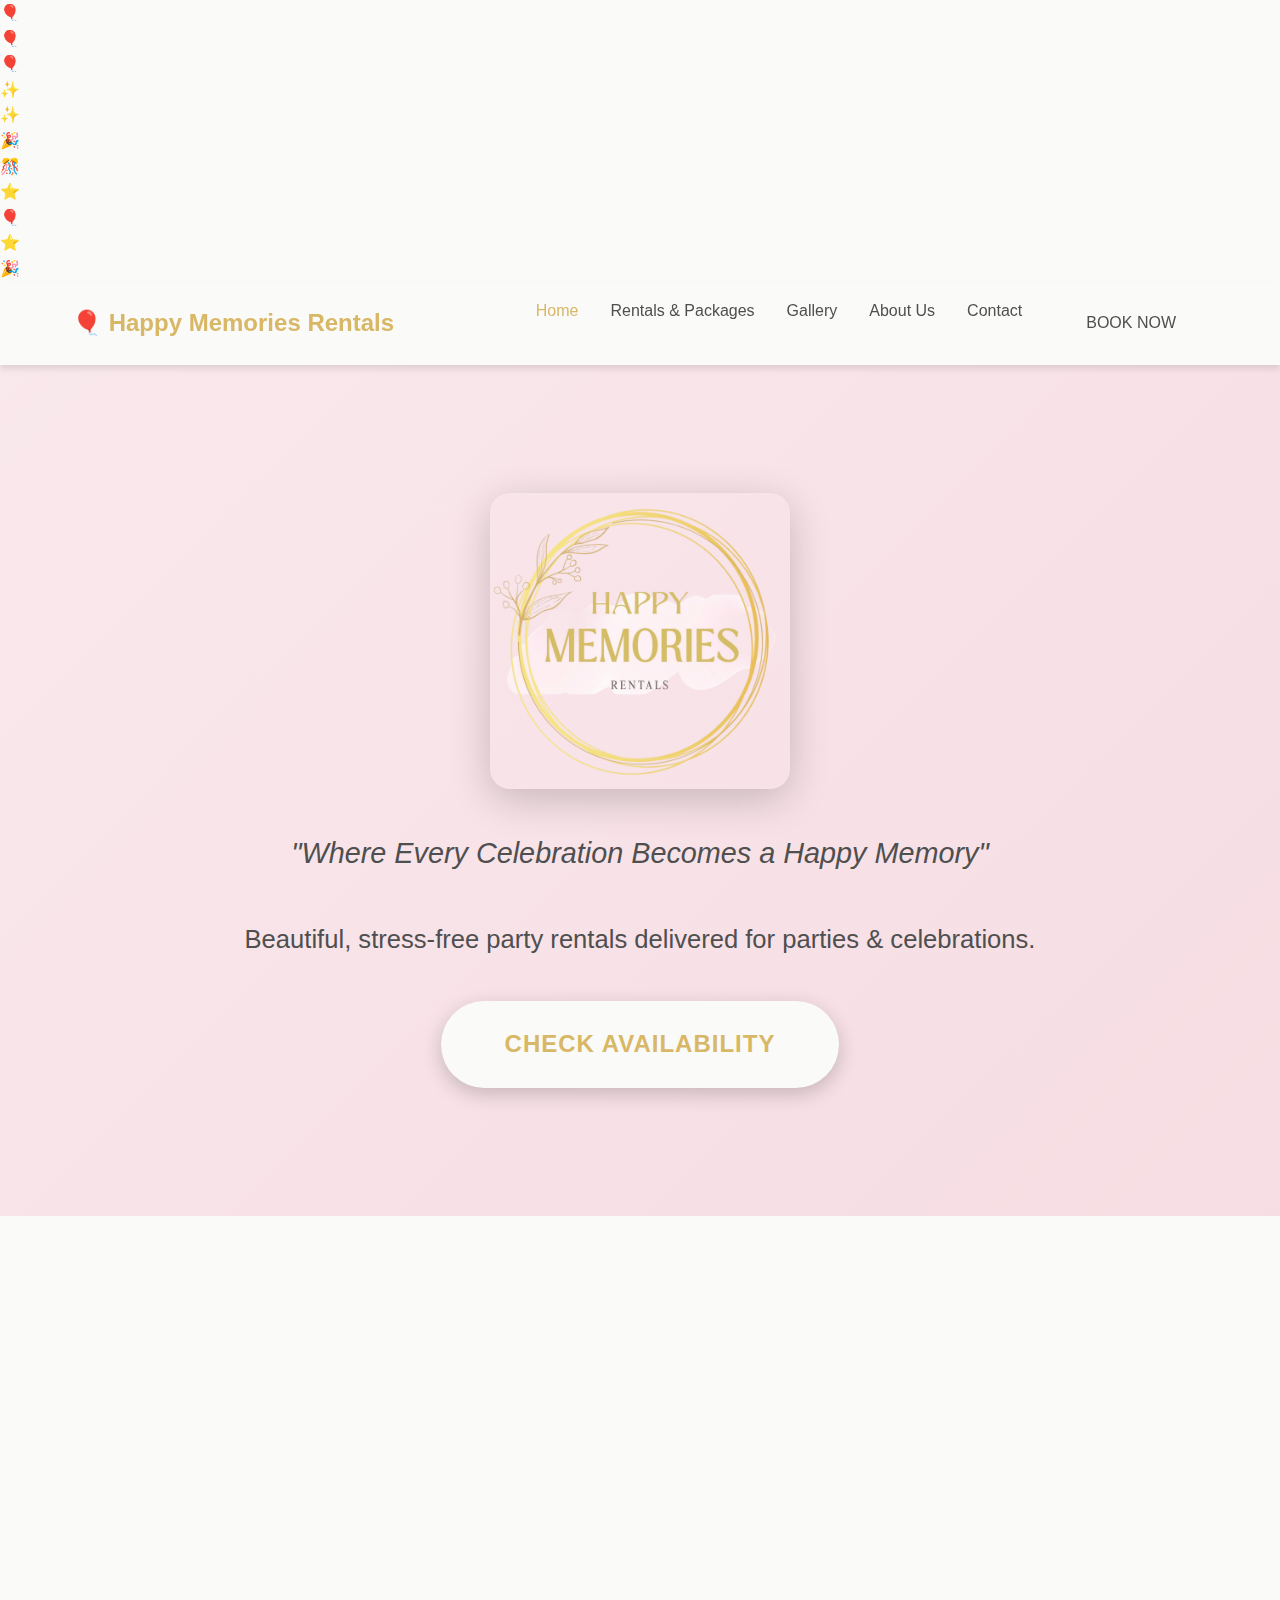
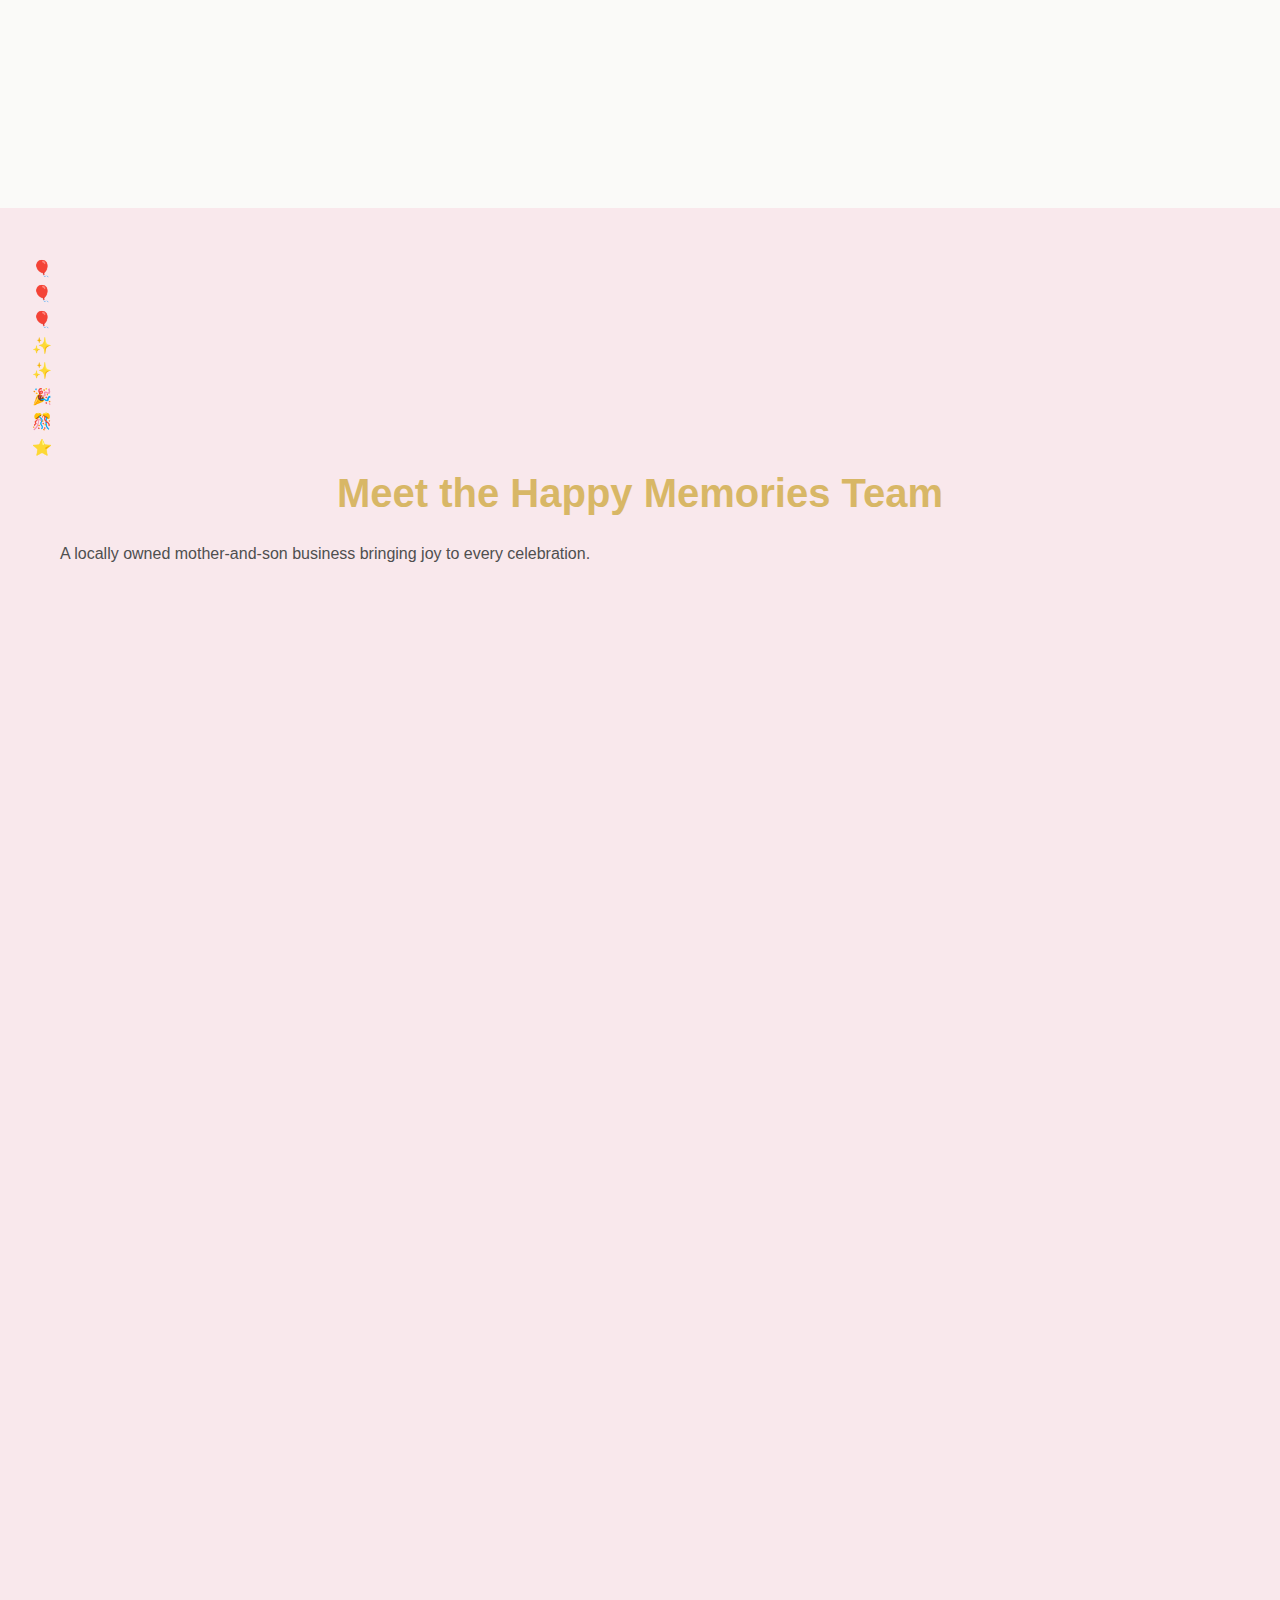
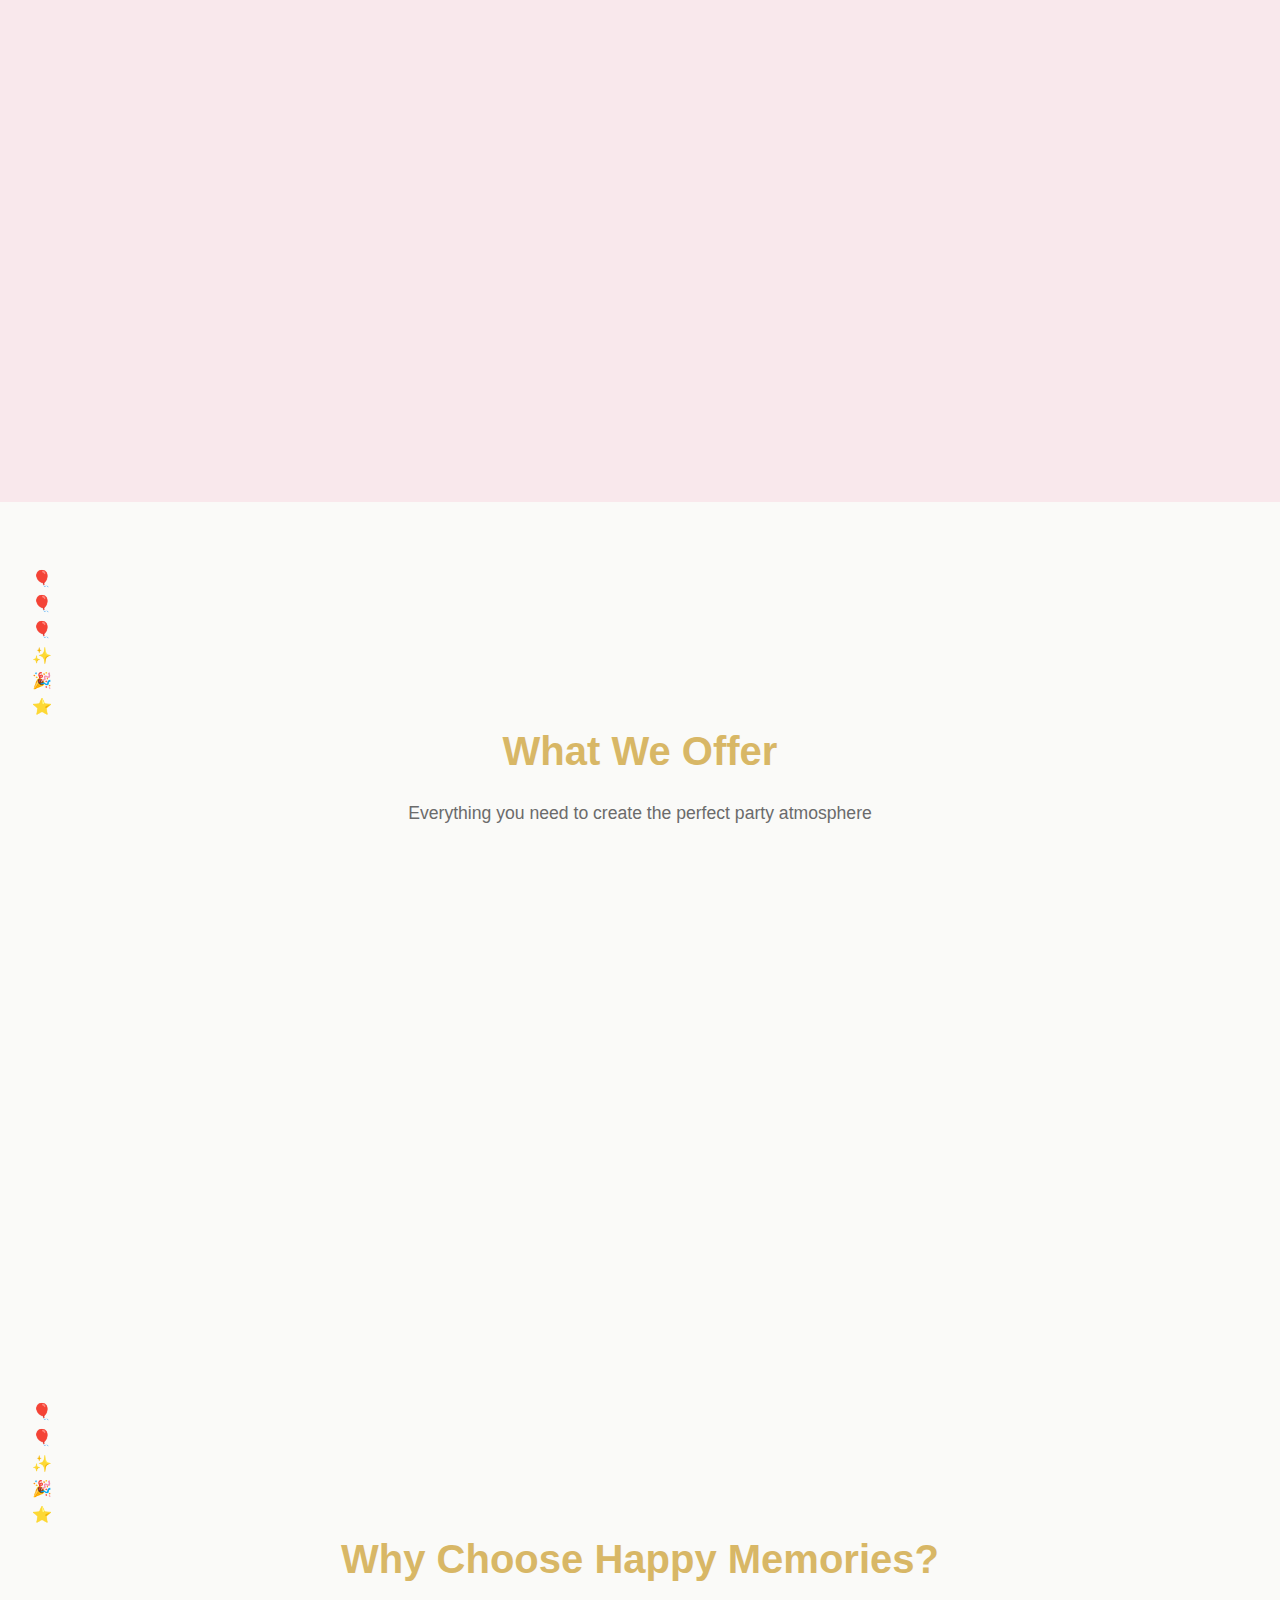
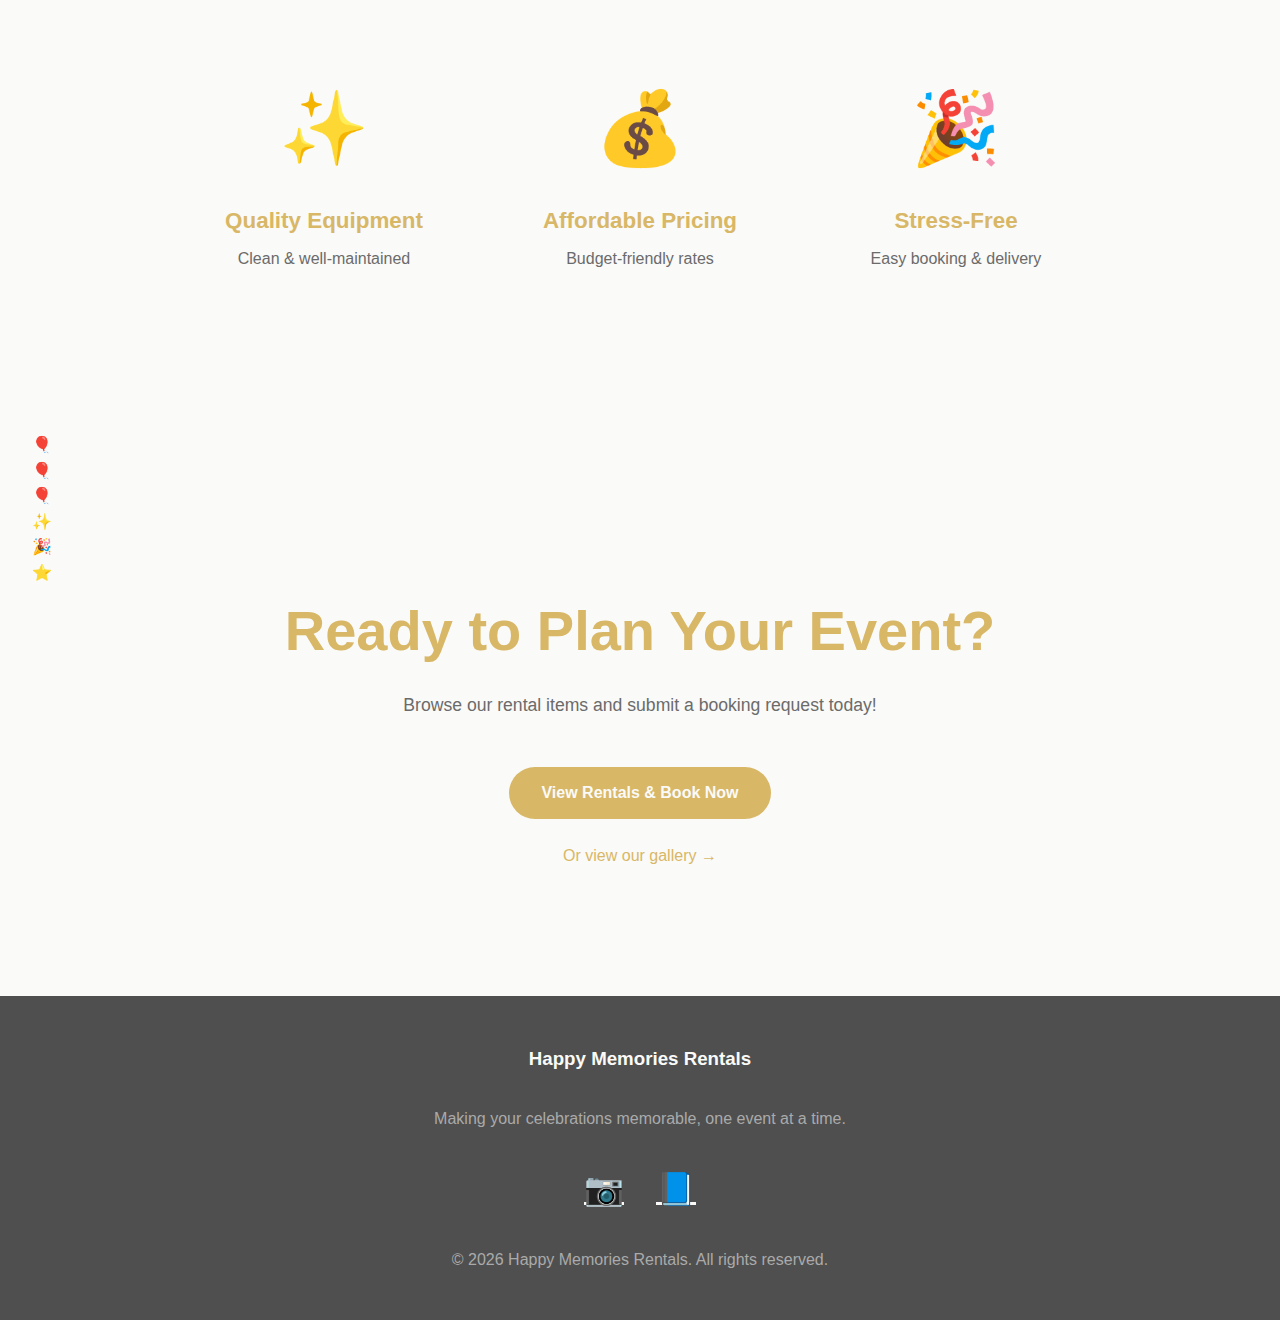
<file: index.html>
<!DOCTYPE html>
<html lang="en">
<head>
    <meta charset="UTF-8">
    <meta name="viewport" content="width=device-width, initial-scale=1.0">
    <meta name="description" content="Happy Memories Rentals - Professional party rental services for your special events. Chairs, tables, backdrops, and themed decorations.">
    <title>Happy Memories Rentals - Where Every Celebration Becomes a Happy Memory</title>
    <!-- <link rel="stylesheet" href="assets/css/style.css"> -->
    <link rel="stylesheet" href="assets/css/style.css">
</head>
<body>
    <!-- Background decoration elements -->
    <div class="party-decor party-balloon balloon-1">🎈</div>
    <div class="party-decor party-balloon balloon-2">🎈</div>
    <div class="party-decor party-balloon balloon-3">🎈</div>
    <div class="party-decor party-string string-1">✨</div>
    <div class="party-decor party-string string-2">✨</div>
    <div class="party-decor party-confetti confetti-1">🎉</div>
    <div class="party-decor party-confetti confetti-2">🎊</div>
    <div class="party-decor party-star star-1">⭐</div>
    <div class="party-decor party-balloon balloon-4">🎈</div>
    <div class="party-decor party-star star-2">⭐</div>
    <div class="party-decor party-confetti confetti-3">🎉</div>
    
    <!-- Navigation Bar -->
    <nav>
        <div class="nav-container">
            <a href="index.html" class="logo">🎈 Happy Memories Rentals</a>
            <div class="menu-toggle">
                <span></span>
                <span></span>
                <span></span>
            </div>
            <ul class="nav-menu">
                <li><a href="index.html">Home</a></li>
                <li><a href="rentals.html">Rentals & Packages</a></li>
                <li><a href="gallery.html">Gallery</a></li>
                <li><a href="about.html">About Us</a></li>
                <li><a href="contact.html">Contact</a></li>
                <li><a href="rentals.html" class="btn btn-nav">BOOK NOW</a></li>
            </ul>
        </div>
    </nav>

    <!-- Hero Section -->
    <section class="hero">
        <div class="container">
            <img src="assets/images/Trasn LOGO COPY.png" alt="Trasn Logo" class="trasn-logo">
            <p class="tagline hero-animate">"Where Every Celebration Becomes a Happy Memory"</p>
            <p class="hero-description hero-animate">Beautiful, stress-free party rentals delivered for parties & celebrations.</p>
            <a href="rentals.html" class="btn btn-primary hero-animate">Check Availability</a>
        </div>
    </section>

    <!-- Stats Section -->
    <section class="stats-section">
        <div class="container">
            <div class="stats-grid">
                <div class="stat-box" data-animate>
                    <div class="stat-icon">🎉</div>
                    <div class="stat-number" data-count="100">0+</div>
                    <div class="stat-label">Events Served</div>
                </div>
                <div class="stat-box" data-animate>
                    <div class="stat-icon">📅</div>
                    <div class="stat-number" data-count="3">0+</div>
                    <div class="stat-label">Years in Business</div>
                </div>
                <div class="stat-box" data-animate>
                    <div class="stat-icon">⭐</div>
                    <div class="stat-number" data-count="5">0 Star</div>
                    <div class="stat-label">Customer Ratings</div>
                    <div class="star-display">
                        <span class="animated-star">⭐</span>
                        <span class="animated-star">⭐</span>
                        <span class="animated-star">⭐</span>
                        <span class="animated-star">⭐</span>
                        <span class="animated-star">⭐</span>
                    </div>
                </div>
            </div>
        </div>
    </section>

    <!-- Team Section -->
    <section class="team-section">
        <!-- Decorative background elements -->
        <div class="party-decor party-balloon balloon-1">🎈</div>
        <div class="party-decor party-balloon balloon-2">🎈</div>
        <div class="party-decor party-balloon balloon-3">🎈</div>
        <div class="party-decor party-string string-1">✨</div>
        <div class="party-decor party-string string-2">✨</div>
        <div class="party-decor party-confetti confetti-1">🎉</div>
        <div class="party-decor party-confetti confetti-2">🎊</div>
        <div class="party-decor party-star star-1">⭐</div>
        
        <div class="container">
            <h2 class="section-title">Meet the Happy Memories Team</h2>
            <p class="team-description">A locally owned mother-and-son business bringing joy to every celebration.</p>
            
            <div class="team-image-box" data-animate>
                <img src="assets/images/IMG_3142.png" alt="Happy Memories Team" class="team-image">
            </div>

            <div class="team-grid">
                <div class="team-member" data-animate>
                    <h3>Christian Hidalgo</h3>
                    <p class="team-role">Co-Owner & Operations Manager</p>
                </div>
                <div class="team-member" data-animate>
                    <h3>Adriana Flores</h3>
                    <p class="team-role">Founder & Owner</p>
                </div>
            </div>
        </div>
    </section>

    <!-- Services Overview -->
    <section class="section">
        <!-- Floating decoration elements -->
        <div class="party-decor party-balloon balloon-1">🎈</div>
        <div class="party-decor party-balloon balloon-2">🎈</div>
        <div class="party-decor party-balloon balloon-3">🎈</div>
        <div class="party-decor party-string string-1">✨</div>
        <div class="party-decor party-confetti confetti-1">🎉</div>
        <div class="party-decor party-star star-1">⭐</div>
        
        <div class="container">
            <h2 class="section-title">What We Offer</h2>
            <p class="section-description">Everything you need to create the perfect party atmosphere</p>
            
            <div class="services-grid">
                <div class="service-card" data-animate>
                    <div class="service-icon">🪑</div>
                    <div class="service-content">
                        <h3>Chairs & Tables</h3>
                        <p>Quality white plastic chairs, elegant kids pink Chiavari chairs, and sturdy tables in adult and children's sizes.</p>
                    </div>
                </div>
                
                <div class="service-card" data-animate>
                    <div class="service-icon">🎨</div>
                    <div class="service-content">
                        <h3>Themed Decorations</h3>
                        <p>Beautiful backdrops and custom-themed décor to match your party vision - from princess themes to superhero celebrations.</p>
                    </div>
                </div>
                
                <div class="service-card" data-animate>
                    <div class="service-icon">💝</div>
                    <div class="service-content">
                        <h3>Family-Friendly Service</h3>
                        <p>Specializing in children's parties and family events with attention to detail and care.</p>
                    </div>
                </div>
            </div>
        </div>
    </section>

    <!-- Why Choose Us -->
    <section class="section gradient-bg">
        <!-- Floating decoration elements -->
        <div class="party-decor party-balloon balloon-1">🎈</div>
        <div class="party-decor party-balloon balloon-2">🎈</div>
        <div class="party-decor party-string string-1">✨</div>
        <div class="party-decor party-confetti confetti-1">🎉</div>
        <div class="party-decor party-star star-1">⭐</div>
        
        <div class="container">
            <h2 class="section-title">Why Choose Happy Memories?</h2>
            <div class="features-grid">
                <div class="feature-box">
                    <div class="feature-icon">✨</div>
                    <h3>Quality Equipment</h3>
                    <p>Clean & well-maintained</p>
                </div>
                
                <div class="feature-box">
                    <div class="feature-icon">💰</div>
                    <h3>Affordable Pricing</h3>
                    <p>Budget-friendly rates</p>
                </div>
                
                <div class="feature-box">
                    <div class="feature-icon">🎉</div>
                    <h3>Stress-Free</h3>
                    <p>Easy booking & delivery</p>
                </div>
            </div>
        </div>
    </section>

    <!-- Call to Action -->
    <section class="section">
        <!-- Floating decoration elements -->
        <div class="party-decor party-balloon balloon-1">🎈</div>
        <div class="party-decor party-balloon balloon-2">🎈</div>
        <div class="party-decor party-balloon balloon-3">🎈</div>
        <div class="party-decor party-string string-1">✨</div>
        <div class="party-decor party-confetti confetti-1">🎉</div>
        <div class="party-decor party-star star-1">⭐</div>
        
        <div class="container text-center">
            <h2 class="section-title" style="font-size: 3.5rem;">Ready to Plan Your Event?</h2>
            <p class="section-description">Browse our rental items and submit a booking request today!</p>
            <a href="rentals.html" class="btn btn-secondary">View Rentals & Book Now</a>
            <div style="margin-top: 1.5rem;">
                <a href="gallery.html" style="color: var(--primary-color); text-decoration: none; font-weight: 500;">Or view our gallery →</a>
            </div>
        </div>
    </section>

    <!-- Footer -->
    <footer>
        <div class="footer-content">
            <h3>Happy Memories Rentals</h3>
            <p>Making your celebrations memorable, one event at a time.</p>
            
            <div class="social-links">
                <a href="https://www.instagram.com" target="_blank" aria-label="Instagram" title="Follow us on Instagram">📷</a>
                <a href="https://www.facebook.com" target="_blank" aria-label="Facebook" title="Like us on Facebook">📘</a>
            </div>
            
            <p>&copy; 2026 Happy Memories Rentals. All rights reserved.</p>
        </div>
    </footer>

    <!-- JavaScript -->
    <script src="assets/js/main.js"></script>
</body>
</html>
</file>
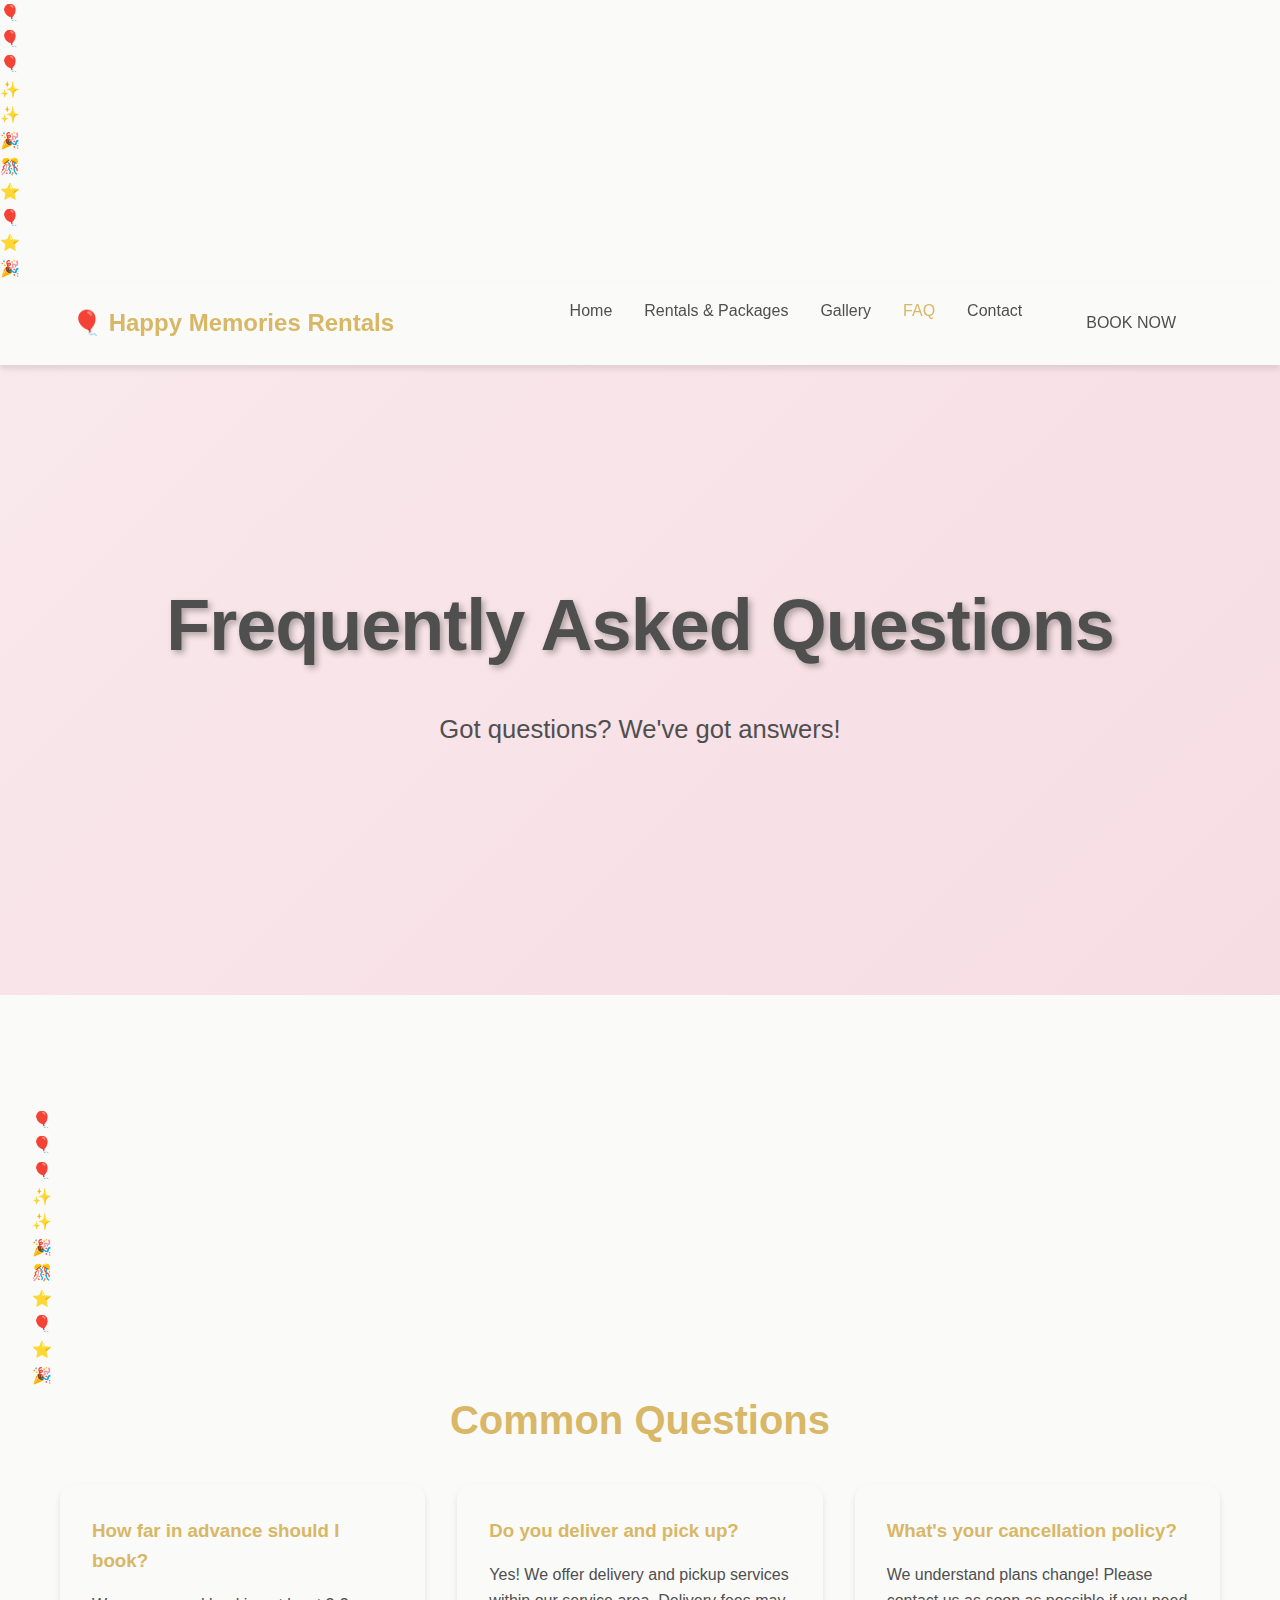
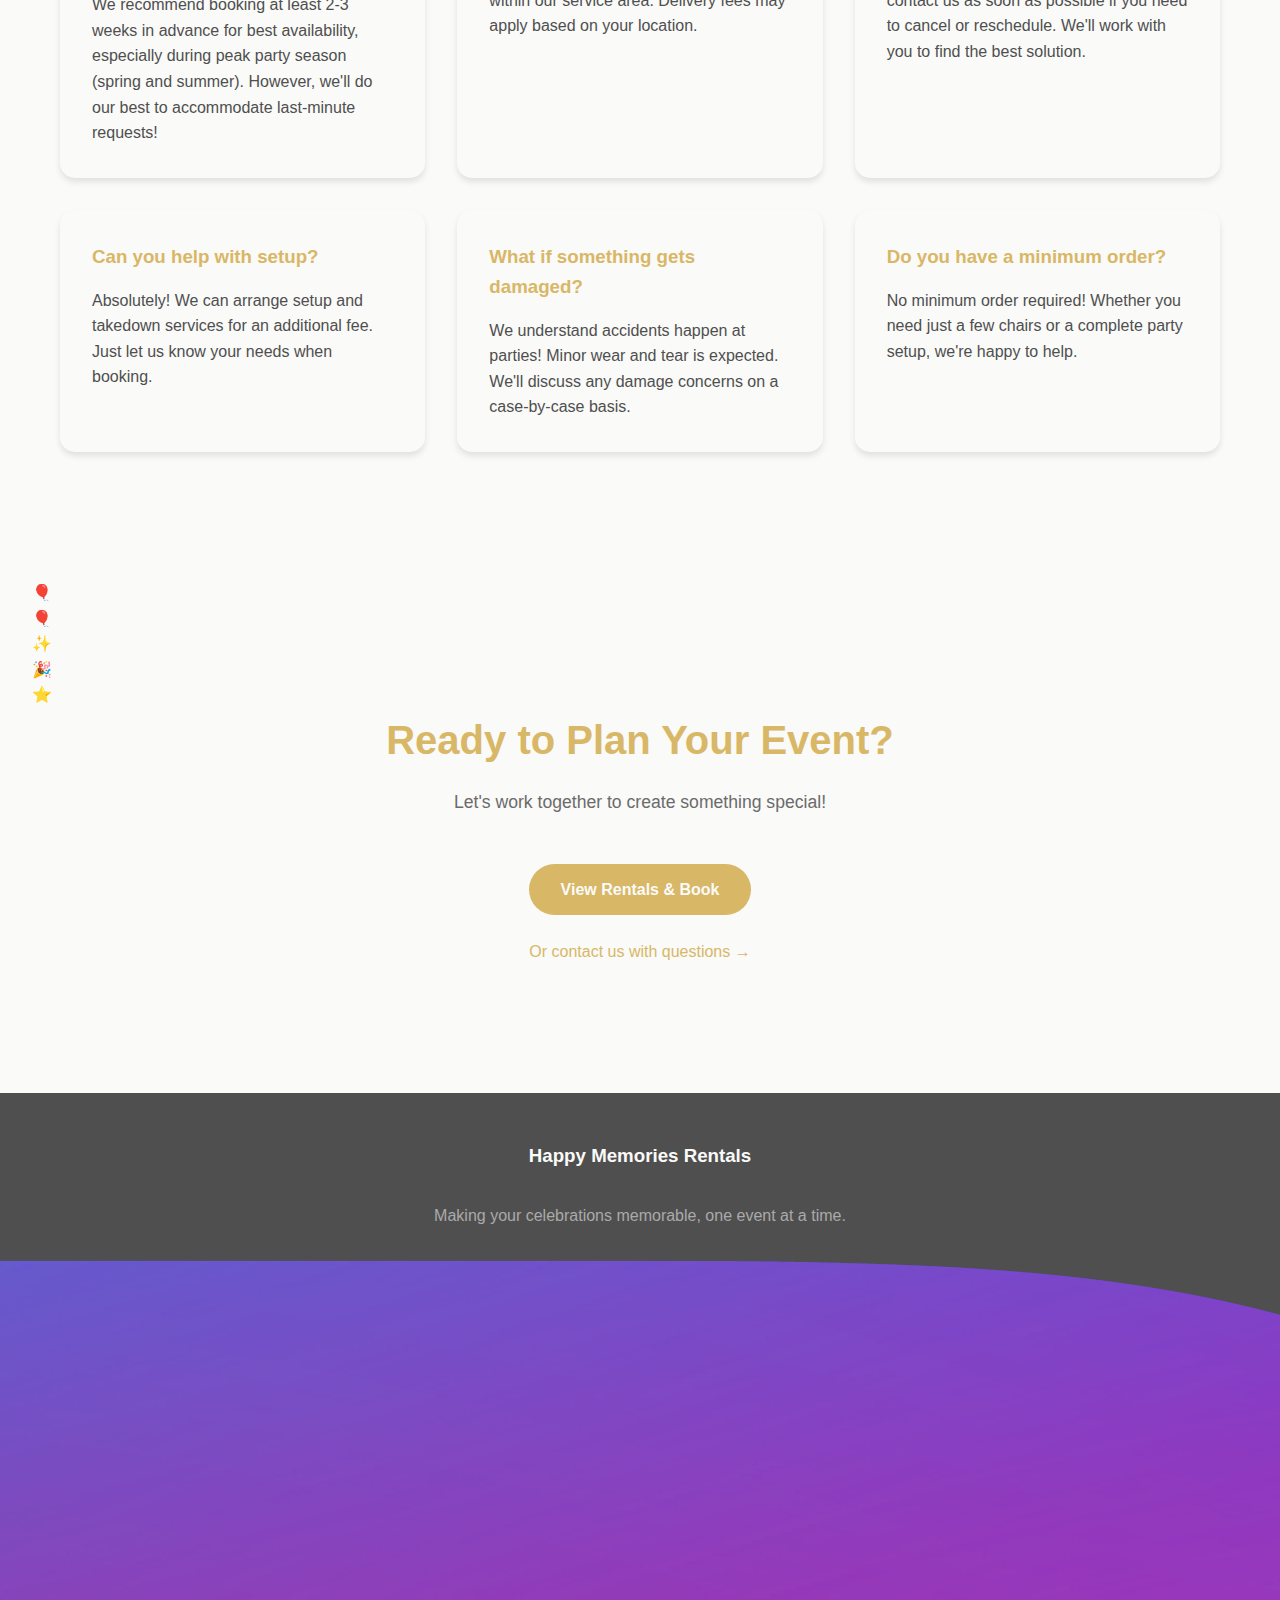
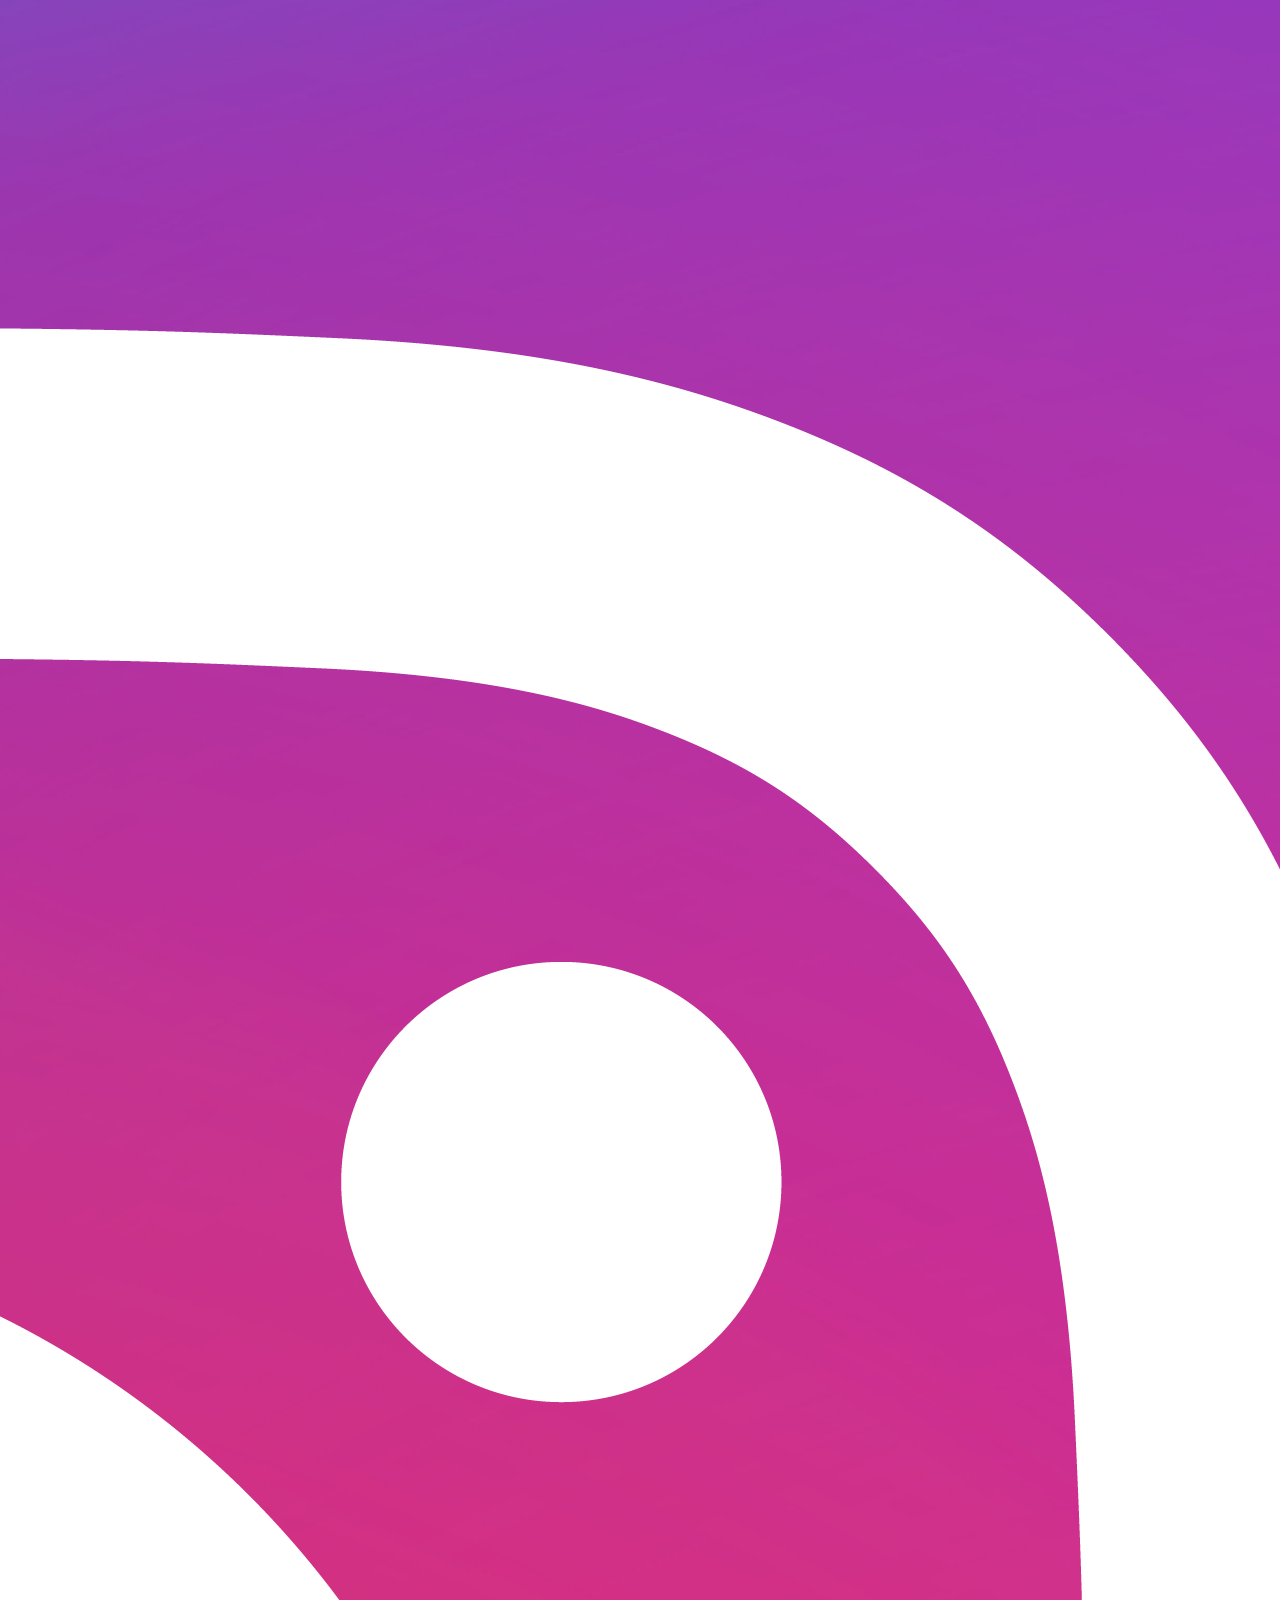
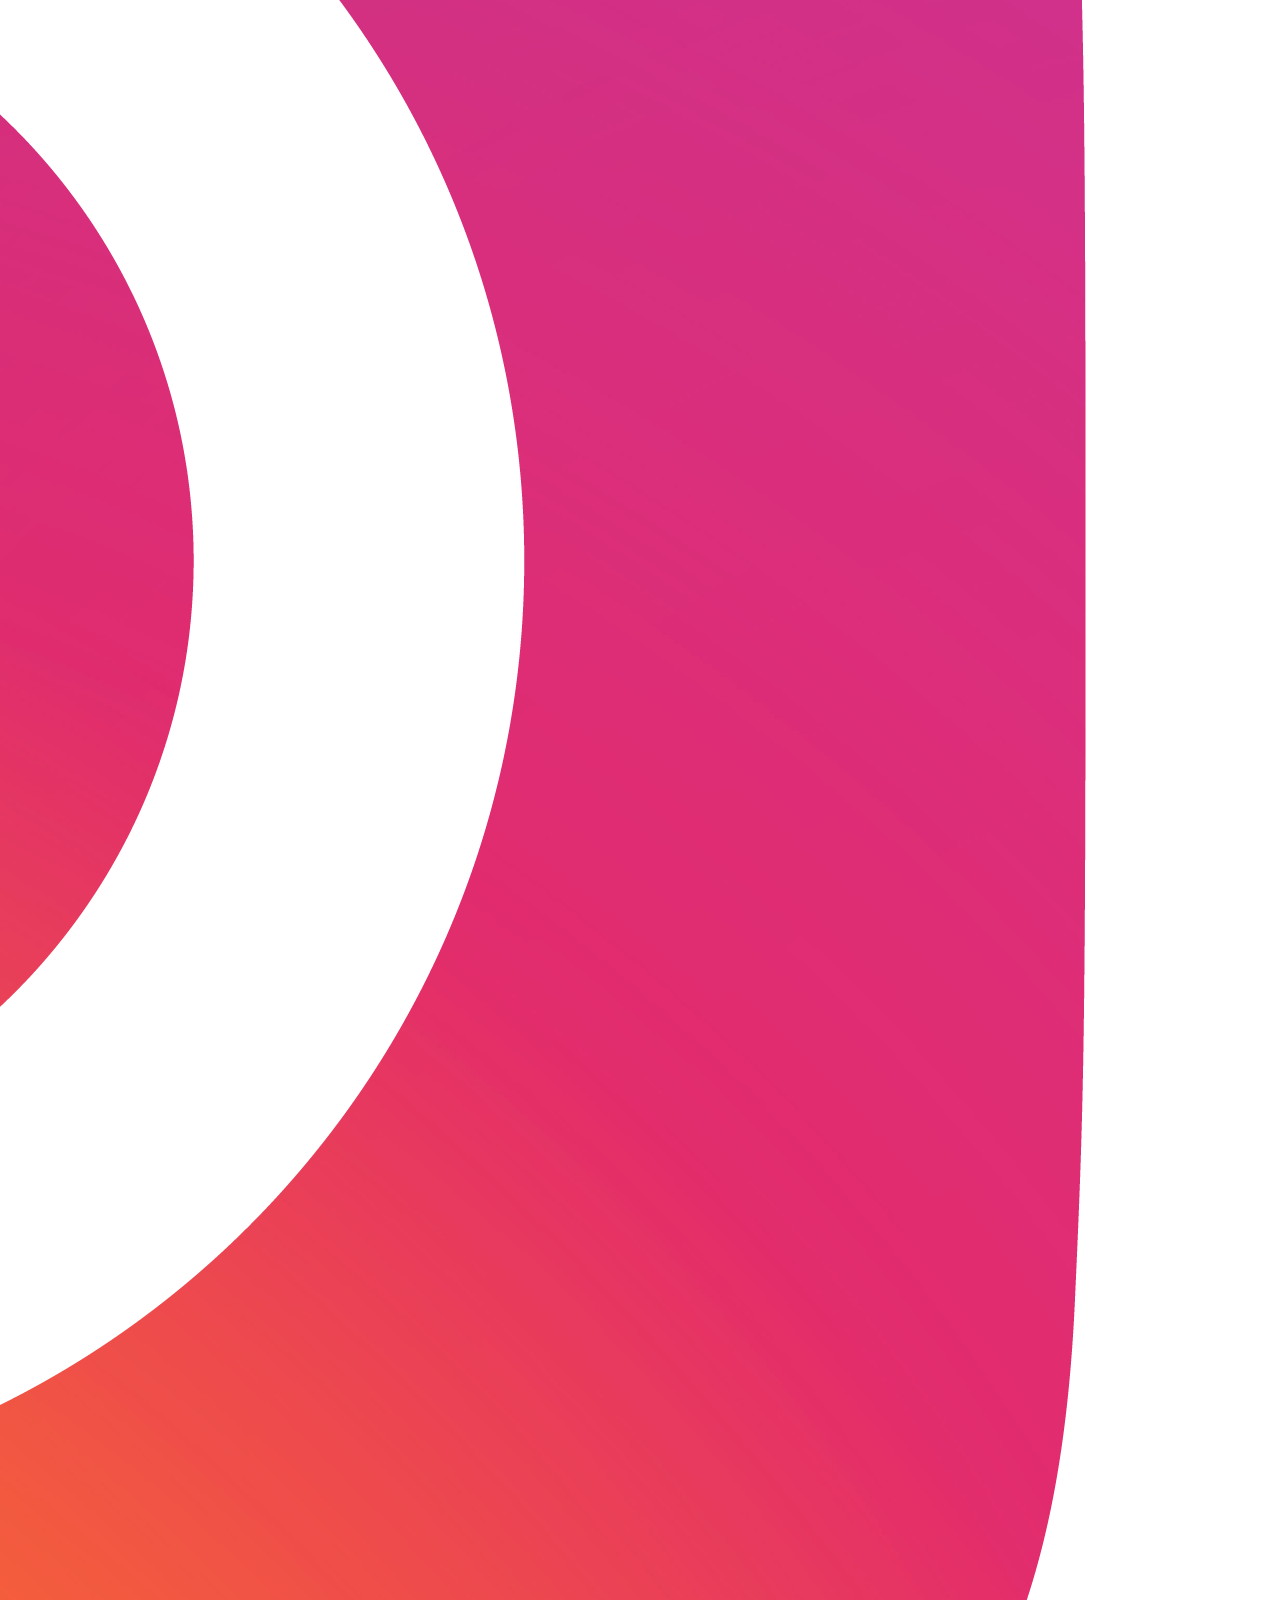
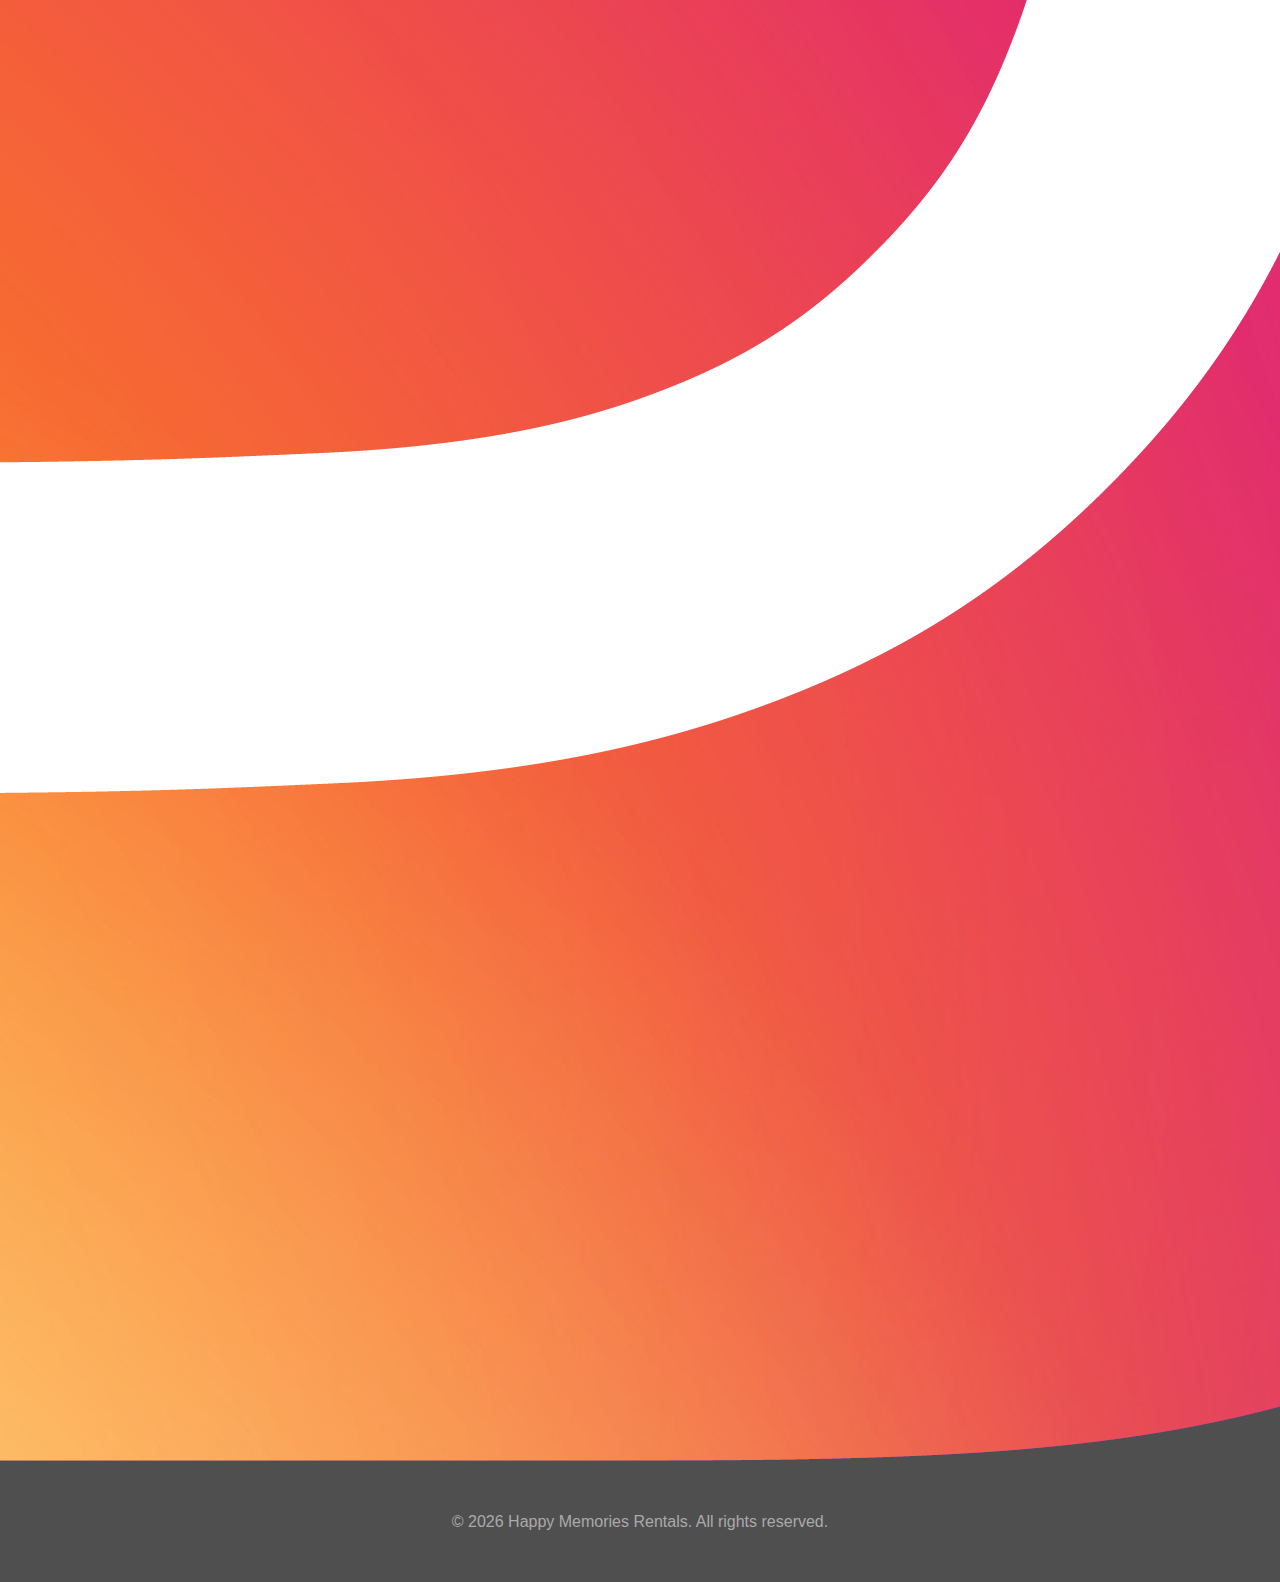
<file: about.html>
<!DOCTYPE html>
<html lang="en">
<head>
    <meta charset="UTF-8">
    <meta name="viewport" content="width=device-width, initial-scale=1.0">
    <meta name="description" content="Frequently Asked Questions about Happy Memories Rentals - Find answers about booking, delivery, setup, cancellations and more.">
    <title>FAQ - Happy Memories Rentals</title>
    <link rel="stylesheet" href="assets/css/style.css">
</head>
<body>
    <!-- Background decoration elements -->
    <div class="party-decor party-balloon balloon-1">🎈</div>
    <div class="party-decor party-balloon balloon-2">🎈</div>
    <div class="party-decor party-balloon balloon-3">🎈</div>
    <div class="party-decor party-string string-1">✨</div>
    <div class="party-decor party-string string-2">✨</div>
    <div class="party-decor party-confetti confetti-1">🎉</div>
    <div class="party-decor party-confetti confetti-2">🎊</div>
    <div class="party-decor party-star star-1">⭐</div>
    <div class="party-decor party-balloon balloon-4">🎈</div>
    <div class="party-decor party-star star-2">⭐</div>
    <div class="party-decor party-confetti confetti-3">🎉</div>
    
    <!-- Navigation Bar -->
    <nav>
        <div class="nav-container">
            <a href="index.html" class="logo">🎈 Happy Memories Rentals</a>
            <div class="menu-toggle">
                <span></span>
                <span></span>
                <span></span>
            </div>
            <ul class="nav-menu">
                <li><a href="index.html">Home</a></li>
                <li><a href="rentals.html">Rentals & Packages</a></li>
                <li><a href="gallery.html">Gallery</a></li>
                <li><a href="about.html">FAQ</a></li>
                <li><a href="contact.html">Contact</a></li>
                <li><a href="rentals.html" class="btn btn-nav">BOOK NOW</a></li>
            </ul>
        </div>
    </nav>

    <!-- Hero Section -->
    <section class="hero">
        <div class="container">
            <h1>Frequently Asked Questions</h1>
            <p>Got questions? We've got answers!</p>
        </div>
    </section>

    <!-- FAQ Section -->
    <section class="section">
        <!-- Floating decoration elements -->
        <div class="party-decor party-balloon balloon-1">🎈</div>
        <div class="party-decor party-balloon balloon-2">🎈</div>
        <div class="party-decor party-balloon balloon-3">🎈</div>
        <div class="party-decor party-string string-1">✨</div>
        <div class="party-decor party-string string-2">✨</div>
        <div class="party-decor party-confetti confetti-1">🎉</div>
        <div class="party-decor party-confetti confetti-2">🎊</div>
        <div class="party-decor party-star star-1">⭐</div>
        <div class="party-decor party-balloon balloon-4">🎈</div>
        <div class="party-decor party-star star-2">⭐</div>
        <div class="party-decor party-confetti confetti-3">🎉</div>
        
        <div class="container">
            <h2 class="section-title">Common Questions</h2>
            
            <div class="card-grid">
                <div class="card">
                    <h3>How far in advance should I book?</h3>
                    <p>We recommend booking at least 2-3 weeks in advance for best availability, especially during peak party season (spring and summer). However, we'll do our best to accommodate last-minute requests!</p>
                </div>
                
                <div class="card">
                    <h3>Do you deliver and pick up?</h3>
                    <p>Yes! We offer delivery and pickup services within our service area. Delivery fees may apply based on your location.</p>
                </div>
                
                <div class="card">
                    <h3>What's your cancellation policy?</h3>
                    <p>We understand plans change! Please contact us as soon as possible if you need to cancel or reschedule. We'll work with you to find the best solution.</p>
                </div>
                
                <div class="card">
                    <h3>Can you help with setup?</h3>
                    <p>Absolutely! We can arrange setup and takedown services for an additional fee. Just let us know your needs when booking.</p>
                </div>
                
                <div class="card">
                    <h3>What if something gets damaged?</h3>
                    <p>We understand accidents happen at parties! Minor wear and tear is expected. We'll discuss any damage concerns on a case-by-case basis.</p>
                </div>
                
                <div class="card">
                    <h3>Do you have a minimum order?</h3>
                    <p>No minimum order required! Whether you need just a few chairs or a complete party setup, we're happy to help.</p>
                </div>
            </div>
        </div>
    </section>

    <!-- Call to Action -->
    <section class="section gradient-bg">
        <!-- Floating decoration elements -->
        <div class="party-decor party-balloon balloon-1">🎈</div>
        <div class="party-decor party-balloon balloon-2">🎈</div>
        <div class="party-decor party-string string-1">✨</div>
        <div class="party-decor party-confetti confetti-1">🎉</div>
        <div class="party-decor party-star star-1">⭐</div>
        
        <div class="container text-center">
            <h2 class="section-title">Ready to Plan Your Event?</h2>
            <p class="section-description">Let's work together to create something special!</p>
            <a href="rentals.html" class="btn btn-secondary">View Rentals & Book</a>
            <div style="margin-top: 1.5rem;">
                <a href="contact.html" style="color: var(--primary-color); text-decoration: none; font-weight: 500;">Or contact us with questions →</a>
            </div>
        </div>
    </section>

    <!-- Footer -->
    <footer>
        <div class="footer-content">
            <h3>Happy Memories Rentals</h3>
            <p>Making your celebrations memorable, one event at a time.</p>
            
            <div class="social-links">
                <a href="https://www.instagram.com/happymemoriesrentals" target="_blank" aria-label="Instagram" title="Follow us on Instagram">
                    <img src="assets/images/Instagram_logotrans.png" alt="Instagram" class="social-icon">
                </a>
                <a href="https://www.facebook.com/happymemoriesrentals" target="_blank" aria-label="Facebook" title="Like us on Facebook">
                    <img src="assets/images/Facebook_Logo_trans.png" alt="Facebook" class="social-icon">
                </a>
            </div>
            
            <p>&copy; 2026 Happy Memories Rentals. All rights reserved.</p>
        </div>
    </footer>

    <!-- JavaScript -->
    <script src="assets/js/main.js"></script>
</body>
</html>
</file>
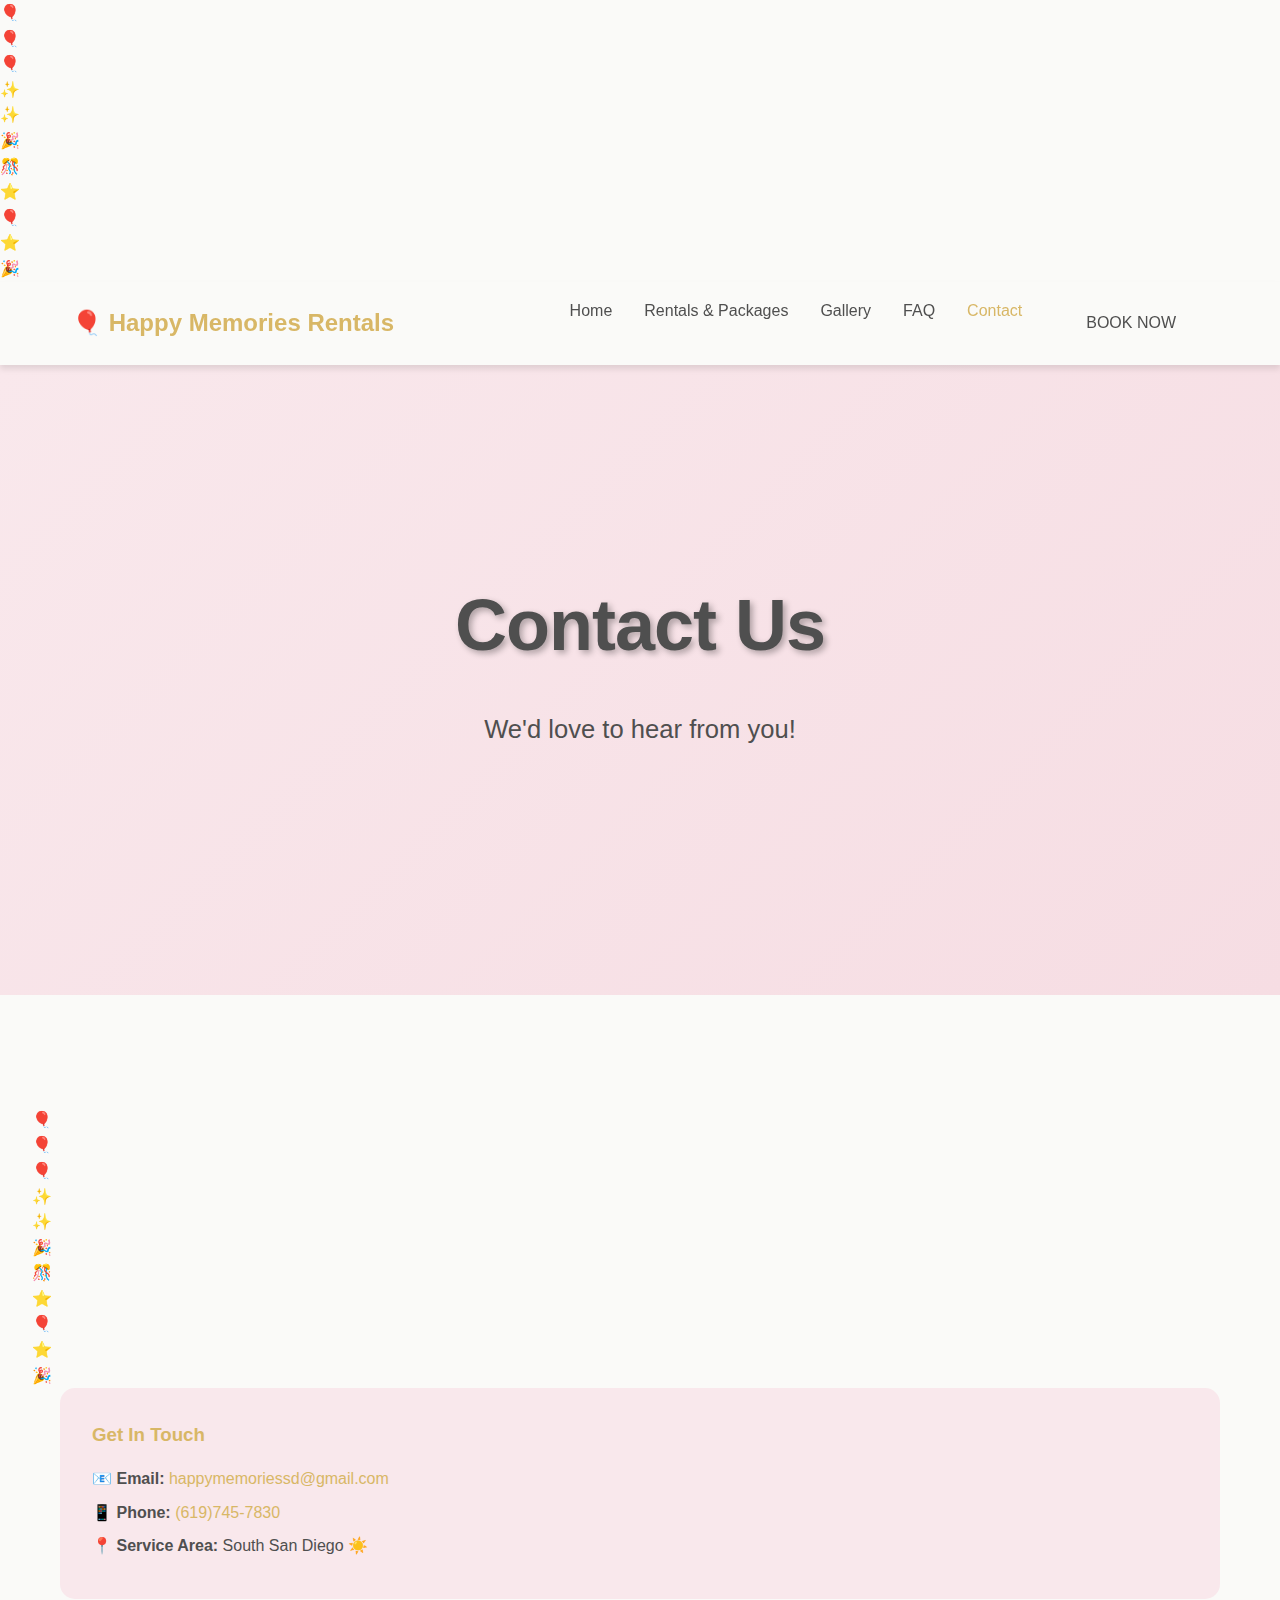
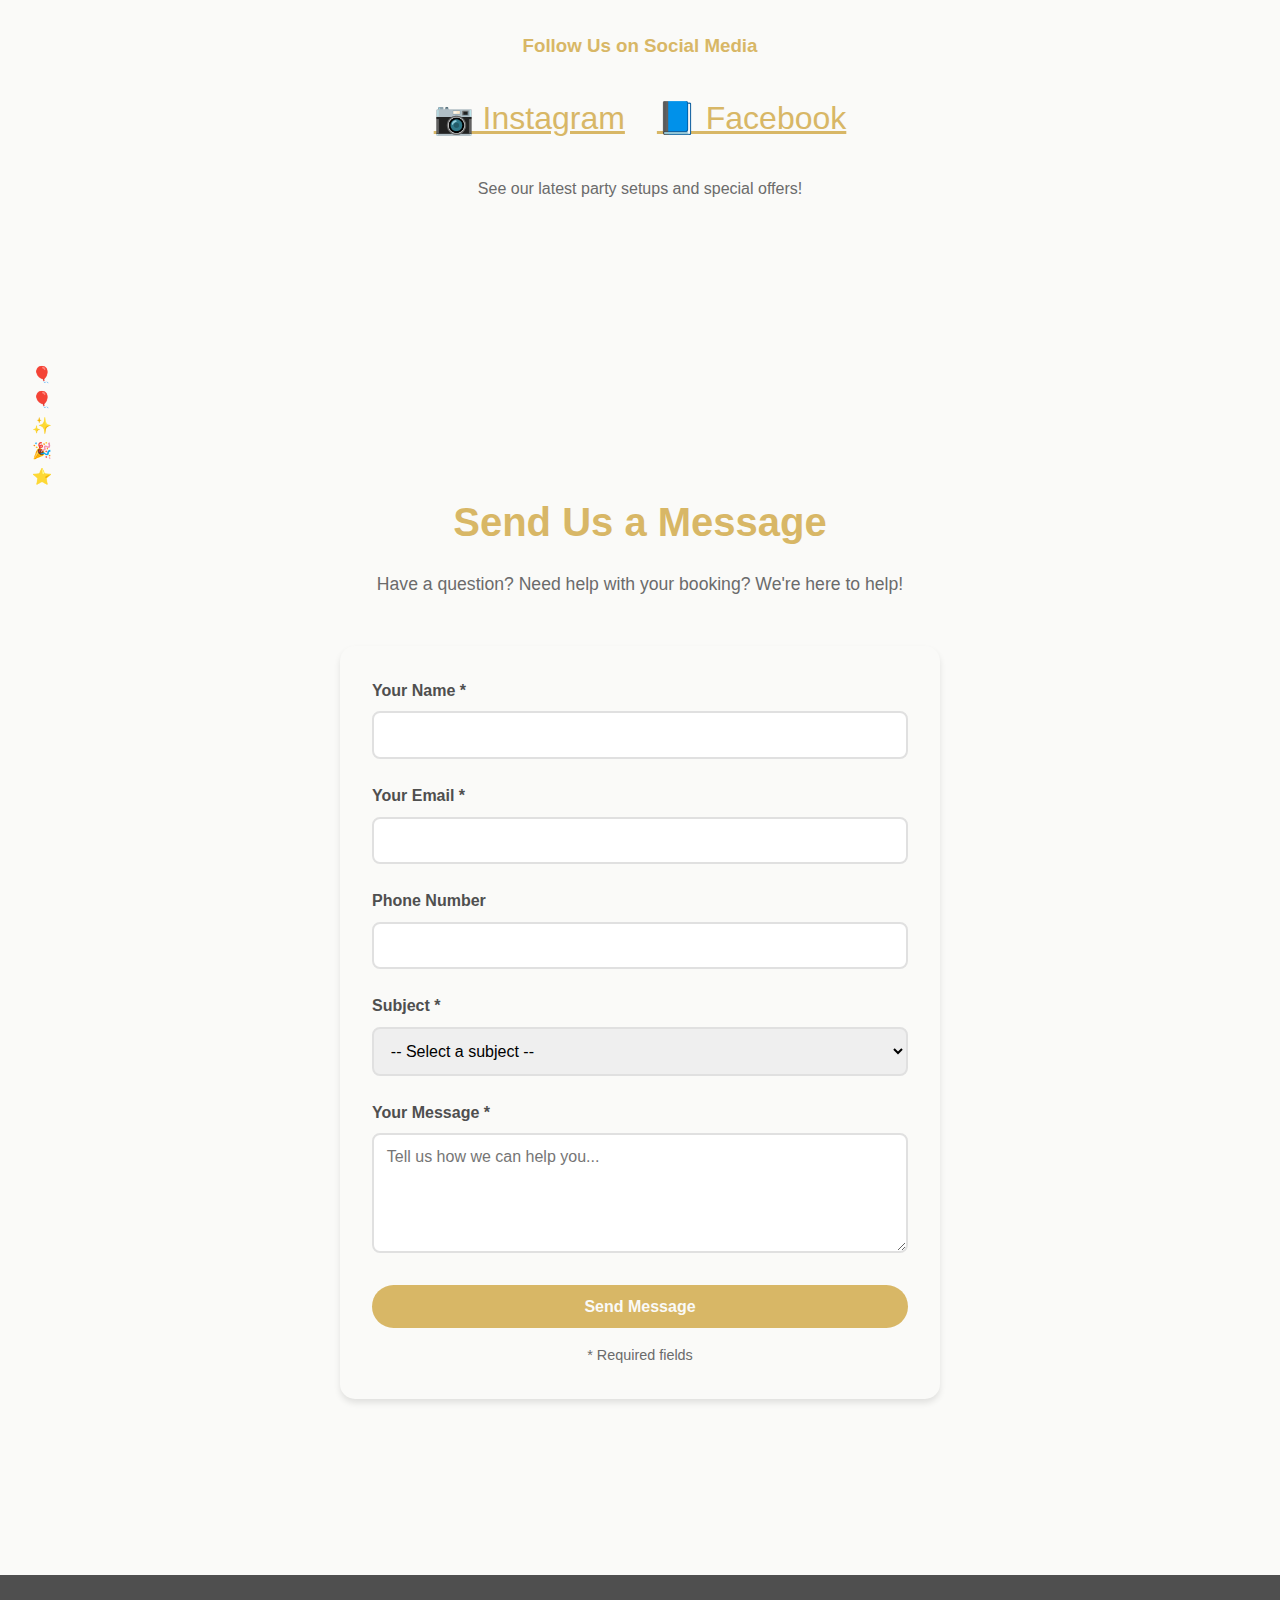
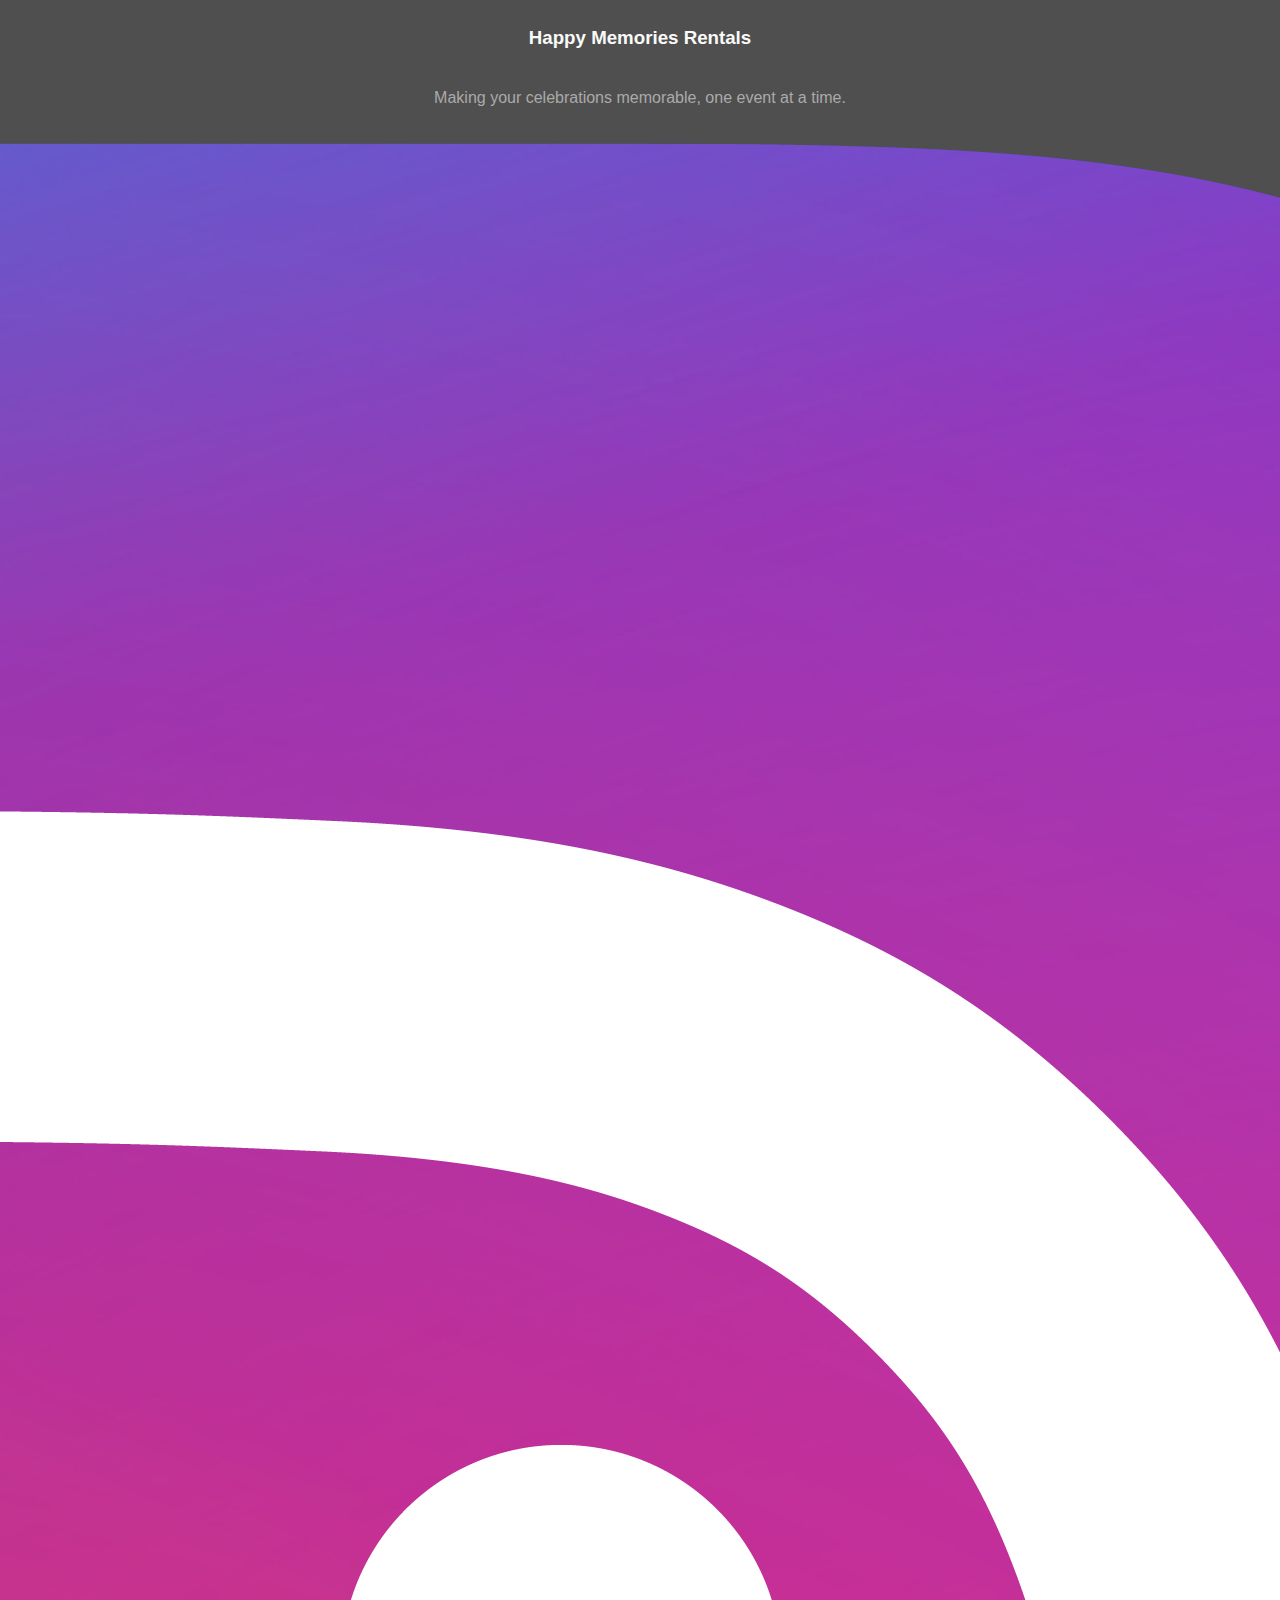
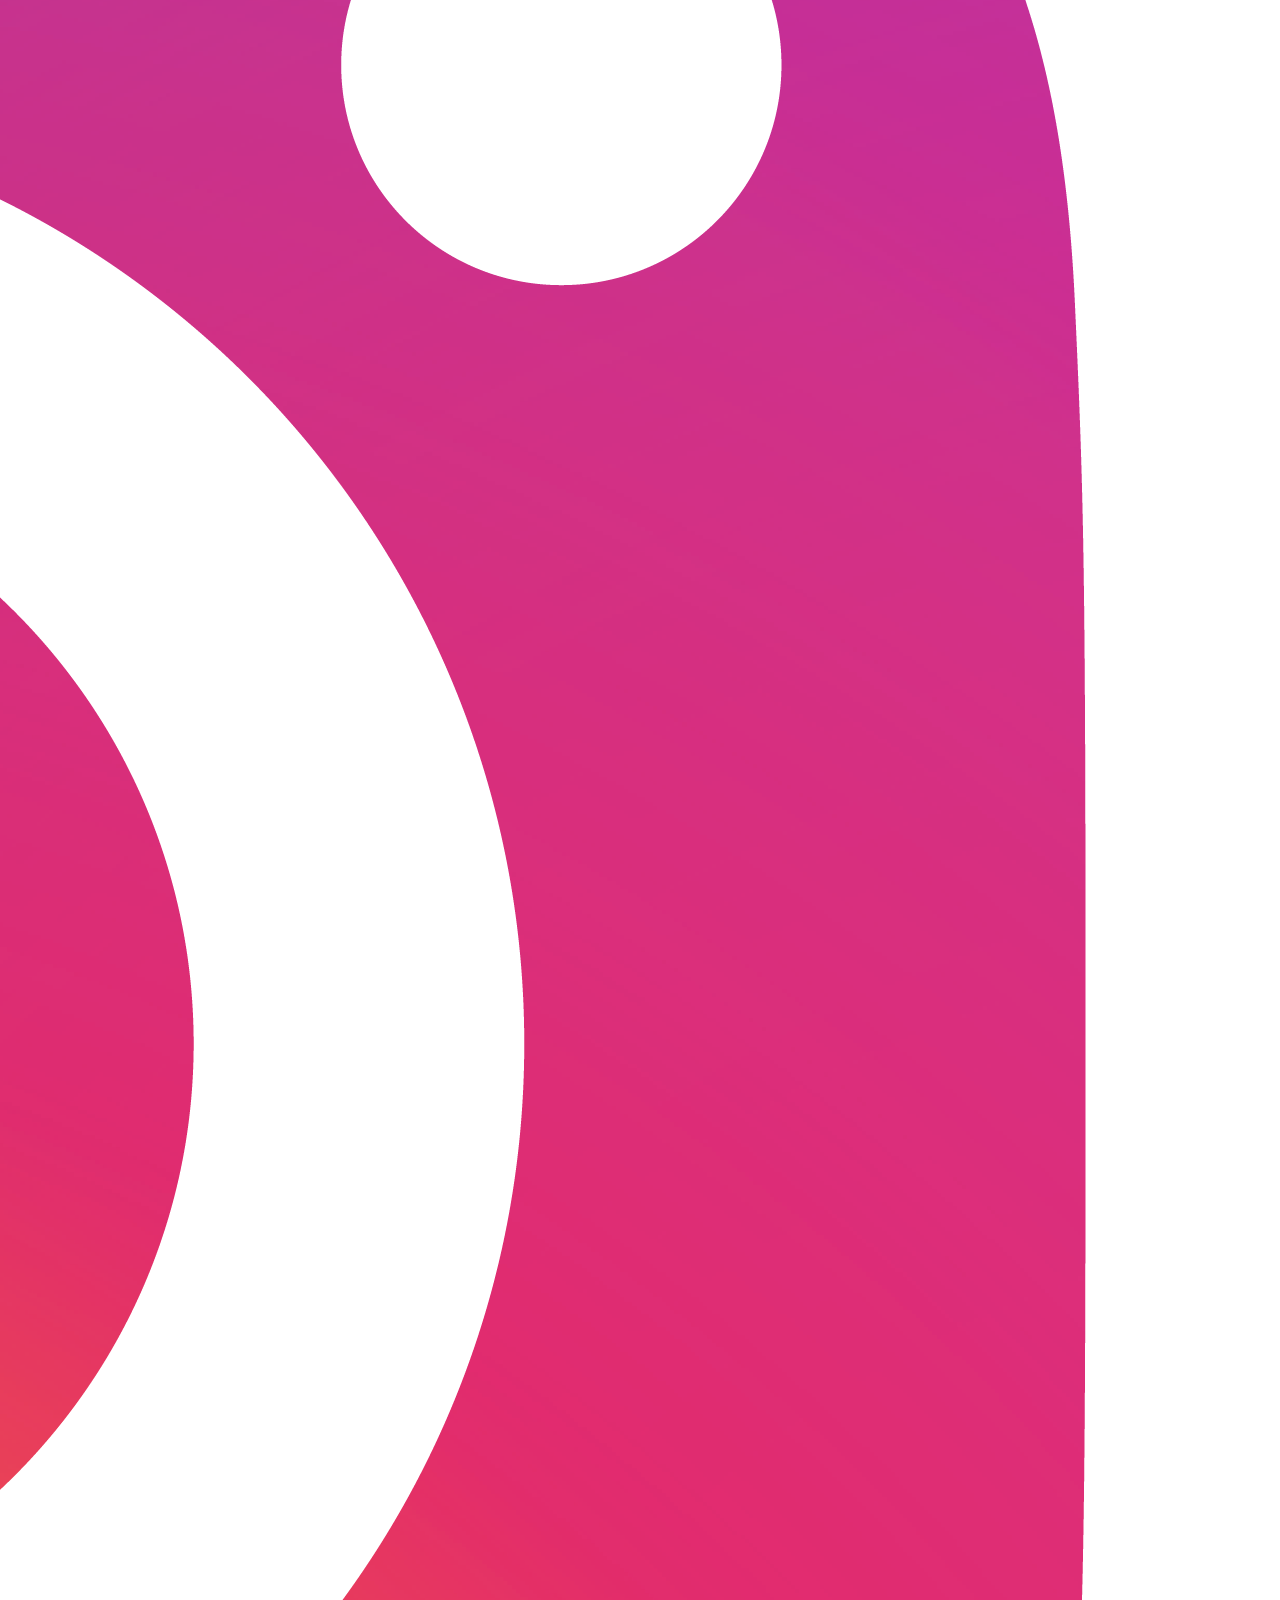
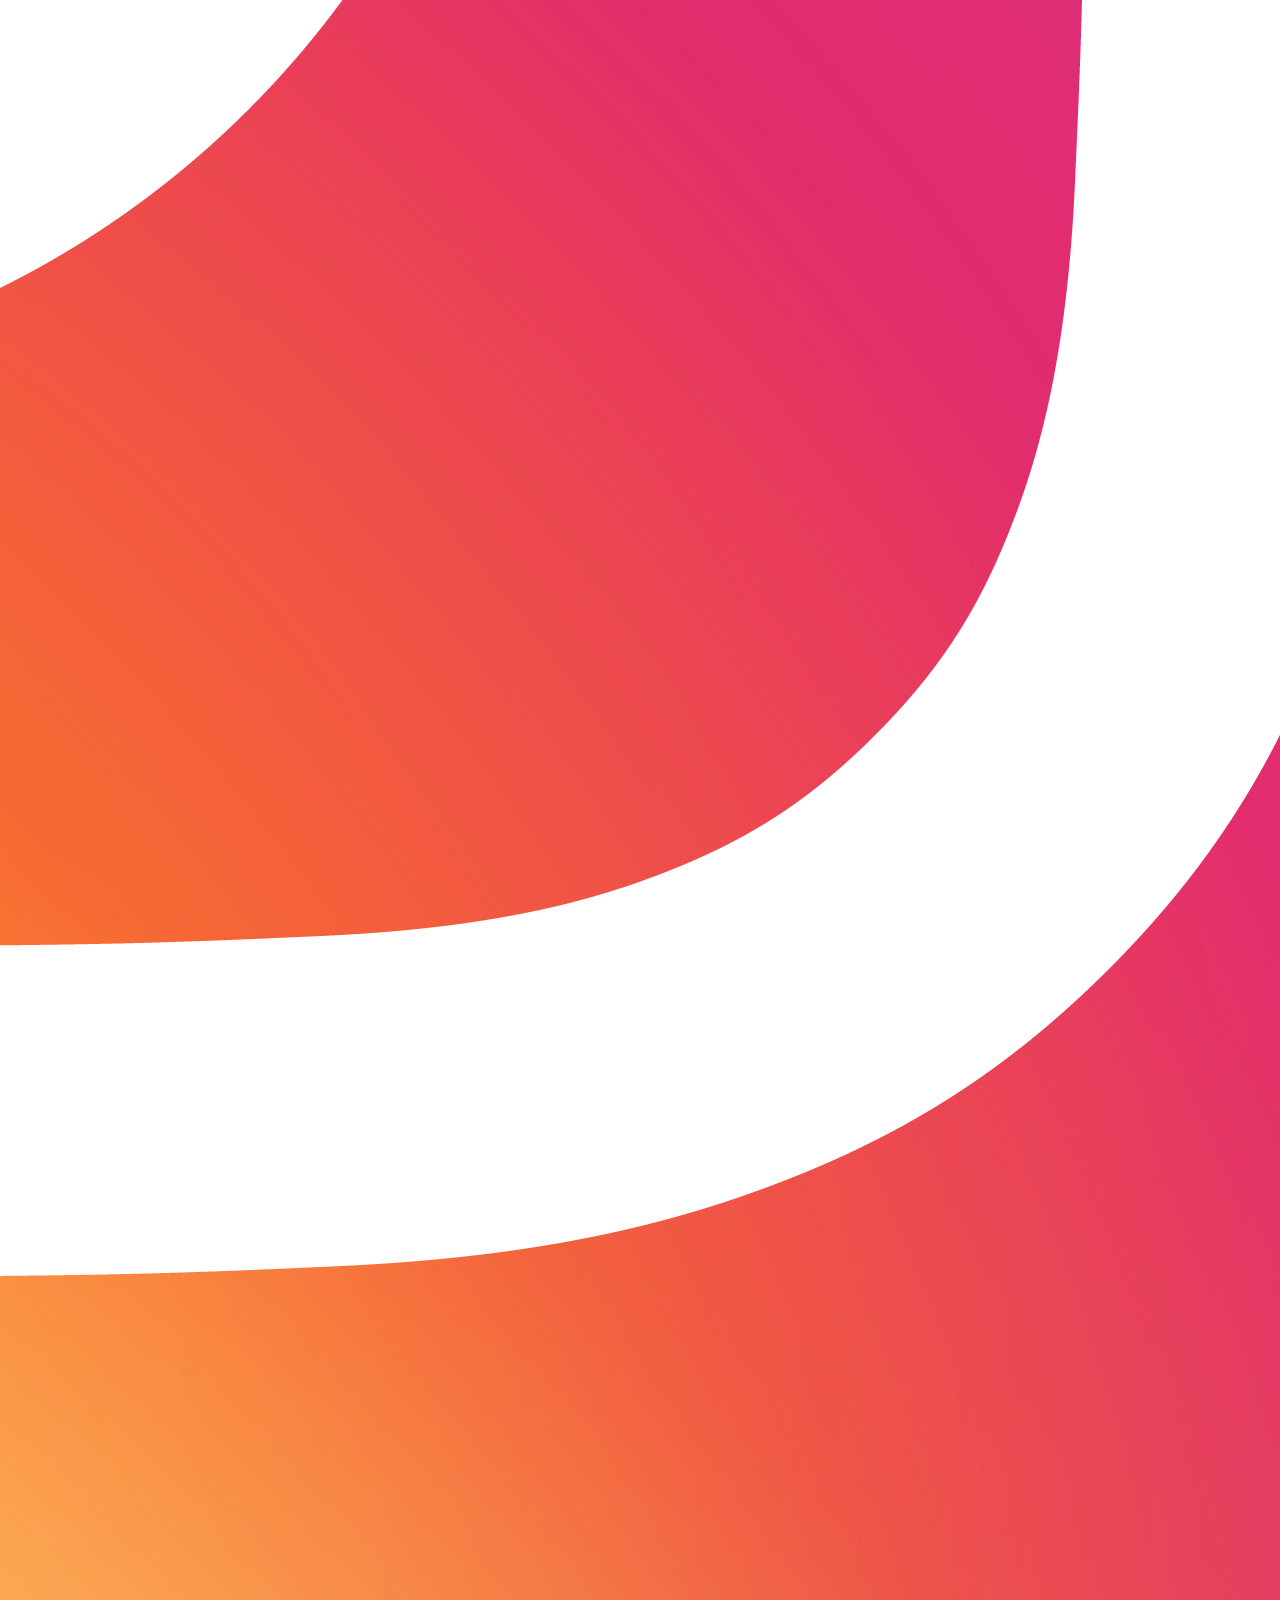
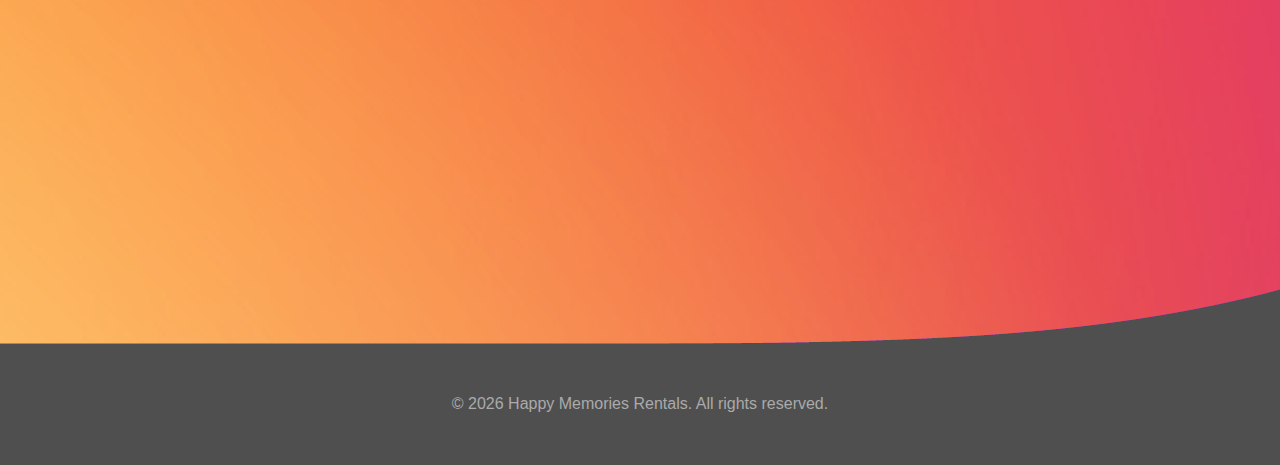
<file: contact.html>
<!DOCTYPE html>
<html lang="en">
<head>
    <meta charset="UTF-8">
    <meta name="viewport" content="width=device-width, initial-scale=1.0">
    <meta name="description" content="Contact Happy Memories Rentals for party rental inquiries, questions, or support.">
    <title>Contact Us - Happy Memories Rentals</title>
    <link rel="stylesheet" href="assets/css/style.css">
</head>
<body>
    <!-- Background decoration elements -->
    <div class="party-decor party-balloon balloon-1">🎈</div>
    <div class="party-decor party-balloon balloon-2">🎈</div>
    <div class="party-decor party-balloon balloon-3">🎈</div>
    <div class="party-decor party-string string-1">✨</div>
    <div class="party-decor party-string string-2">✨</div>
    <div class="party-decor party-confetti confetti-1">🎉</div>
    <div class="party-decor party-confetti confetti-2">🎊</div>
    <div class="party-decor party-star star-1">⭐</div>
    <div class="party-decor party-balloon balloon-4">🎈</div>
    <div class="party-decor party-star star-2">⭐</div>
    <div class="party-decor party-confetti confetti-3">🎉</div>
    
    <!-- Navigation Bar -->
    <nav>
        <div class="nav-container">
            <a href="index.html" class="logo">🎈 Happy Memories Rentals</a>
            <div class="menu-toggle">
                <span></span>
                <span></span>
                <span></span>
            </div>
            <ul class="nav-menu">
                <li><a href="index.html">Home</a></li>
                <li><a href="rentals.html">Rentals & Packages</a></li>
                <li><a href="gallery.html">Gallery</a></li>
                <li><a href="about.html">FAQ</a></li>
                <li><a href="contact.html">Contact</a></li>
                <li><a href="rentals.html" class="btn btn-nav">BOOK NOW</a></li>
            </ul>
        </div>
    </nav>

    <!-- Hero Section -->
    <section class="hero">
        <div class="container">
            <h1>Contact Us</h1>
            <p>We'd love to hear from you!</p>
        </div>
    </section>

    <!-- Contact Information -->
    <section class="section">
        <!-- Floating decoration elements -->
        <div class="party-decor party-balloon balloon-1">🎈</div>
        <div class="party-decor party-balloon balloon-2">🎈</div>
        <div class="party-decor party-balloon balloon-3">🎈</div>
        <div class="party-decor party-string string-1">✨</div>
        <div class="party-decor party-string string-2">✨</div>
        <div class="party-decor party-confetti confetti-1">🎉</div>
        <div class="party-decor party-confetti confetti-2">🎊</div>
        <div class="party-decor party-star star-1">⭐</div>
        <div class="party-decor party-balloon balloon-4">🎈</div>
        <div class="party-decor party-star star-2">⭐</div>
        <div class="party-decor party-confetti confetti-3">🎉</div>
        
        <div class="container">
            <div class="contact-info">
                <h3>Get In Touch</h3>
                <p>📧 <strong>Email:</strong> <a href="mailto:happymemoriessd@gmail.com">happymemoriessd@gmail.com</a></p>
                <p>📱 <strong>Phone:</strong> <a href="tel:+16197457830">(619)745-7830</a></p>
                <p>📍 <strong>Service Area:</strong> South San Diego ☀️</p>
            </div>

            <div style="text-align: center; margin: 2rem 0;">
                <h3 style="color: var(--primary-color); margin-bottom: 1rem;">Follow Us on Social Media</h3>
                <div class="social-links">
                    <a href="https://www.instagram.com" target="_blank" aria-label="Instagram" title="Follow us on Instagram" style="color: var(--primary-color);">📷 Instagram</a>
                    <a href="https://www.facebook.com" target="_blank" aria-label="Facebook" title="Like us on Facebook" style="color: var(--primary-color);">📘 Facebook</a>
                </div>
                <p style="margin-top: 1rem; color: var(--light-text);">See our latest party setups and special offers!</p>
            </div>
        </div>
    </section>

    <!-- Contact Form -->
    <section class="section gradient-bg">
        <!-- Floating decoration elements -->
        <div class="party-decor party-balloon balloon-1">🎈</div>
        <div class="party-decor party-balloon balloon-2">🎈</div>
        <div class="party-decor party-string string-1">✨</div>
        <div class="party-decor party-confetti confetti-1">🎉</div>
        <div class="party-decor party-star star-1">⭐</div>
        
        <div class="container">
            <h2 class="section-title">Send Us a Message</h2>
            <p class="section-description">Have a question? Need help with your booking? We're here to help!</p>
            
            <div class="form-container">
                <!-- Form Message (Success/Error) -->
                <div id="formMessage" class="form-message"></div>

                <form id="contactForm">
                    <div class="form-group">
                        <label for="name">Your Name *</label>
                        <input type="text" id="name" name="name" required>
                    </div>

                    <div class="form-group">
                        <label for="email">Your Email *</label>
                        <input type="email" id="email" name="email" required>
                    </div>

                    <div class="form-group">
                        <label for="phone">Phone Number</label>
                        <input type="tel" id="phone" name="phone">
                    </div>

                    <div class="form-group">
                        <label for="subject">Subject *</label>
                        <select id="subject" name="subject" required>
                            <option value="">-- Select a subject --</option>
                            <option value="general">General Inquiry</option>
                            <option value="booking">Booking Question</option>
                            <option value="pricing">Pricing Information</option>
                            <option value="availability">Check Availability</option>
                            <option value="feedback">Feedback</option>
                            <option value="other">Other</option>
                        </select>
                    </div>

                    <div class="form-group">
                        <label for="message">Your Message *</label>
                        <textarea id="message" name="message" required placeholder="Tell us how we can help you..."></textarea>
                    </div>

                    <button type="submit" class="btn btn-secondary" style="width: 100%;">Send Message</button>
                    
                    <p style="text-align: center; margin-top: 1rem; font-size: 0.9rem; color: var(--light-text);">
                        * Required fields
                    </p>
                </form>
            </div>
        </div>
    </section>

    <!-- Footer -->
    <footer>
        <div class="footer-content">
            <h3>Happy Memories Rentals</h3>
            <p>Making your celebrations memorable, one event at a time.</p>
            
            <div class="social-links">
                <a href="https://www.instagram.com/happymemoriesrentals" target="_blank" aria-label="Instagram" title="Follow us on Instagram">
                    <img src="assets/images/Instagram_logotrans.png" alt="Instagram" class="social-icon">
                </a>
                <a href="https://www.facebook.com/happymemoriesrentals" target="_blank" aria-label="Facebook" title="Like us on Facebook">
                    <img src="assets/images/Facebook_Logo_trans.png" alt="Facebook" class="social-icon">
                </a>
            </div>
            
            <p>&copy; 2026 Happy Memories Rentals. All rights reserved.</p>
        </div>
    </footer>

    <!-- JavaScript -->
    <script src="assets/js/main.js"></script>
</body>
</html>
</file>
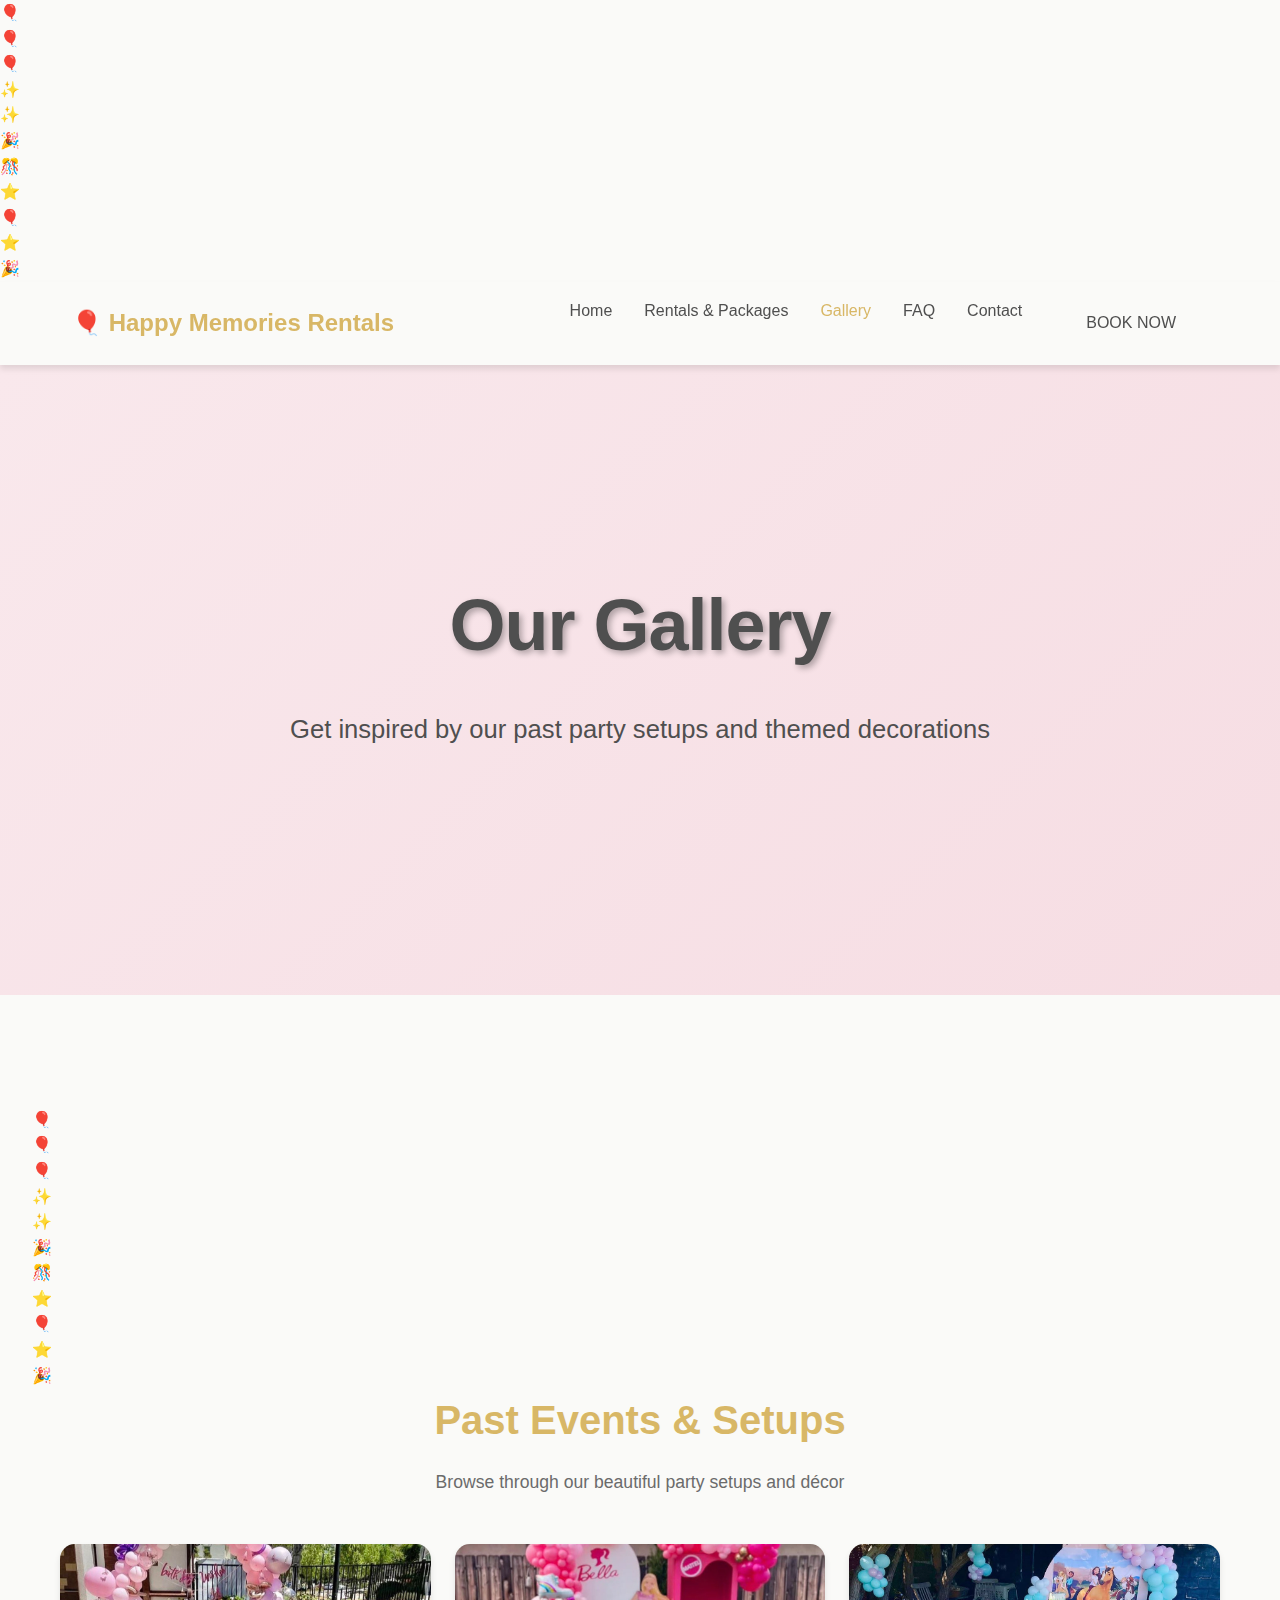
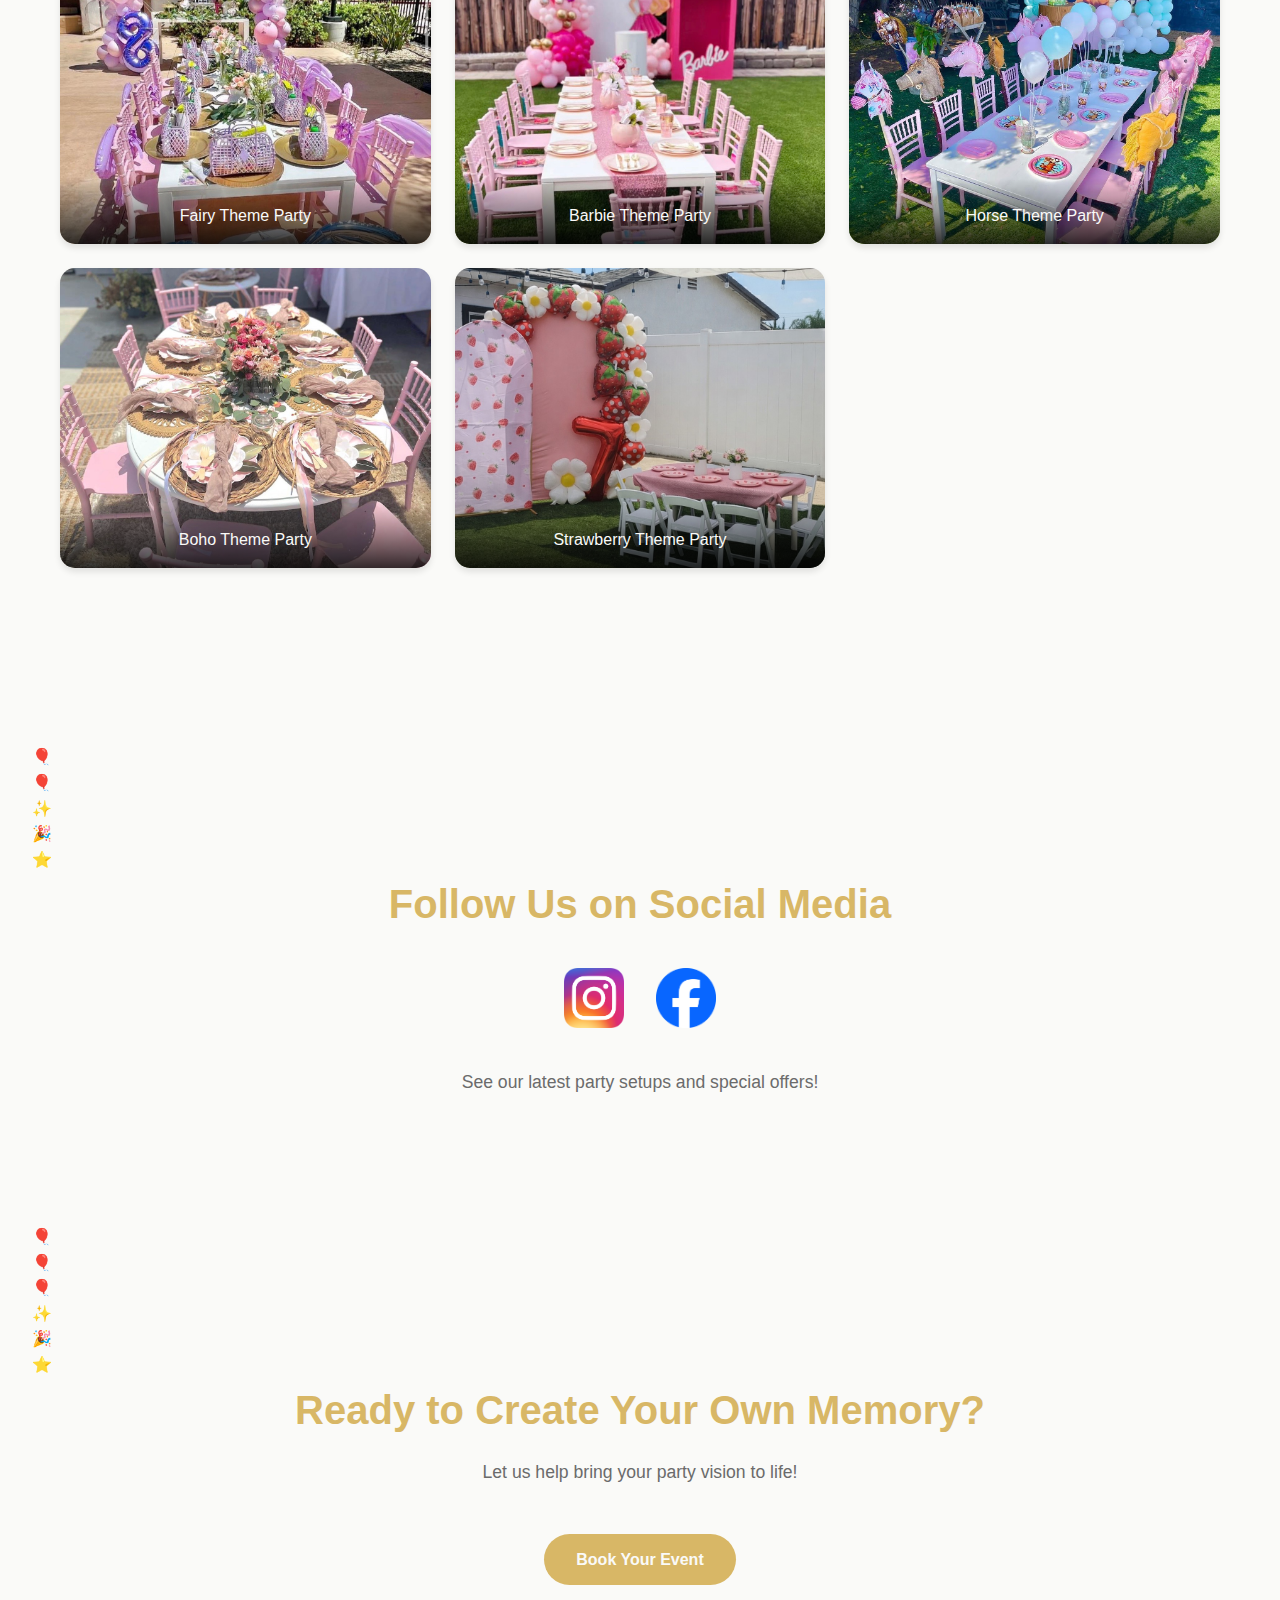
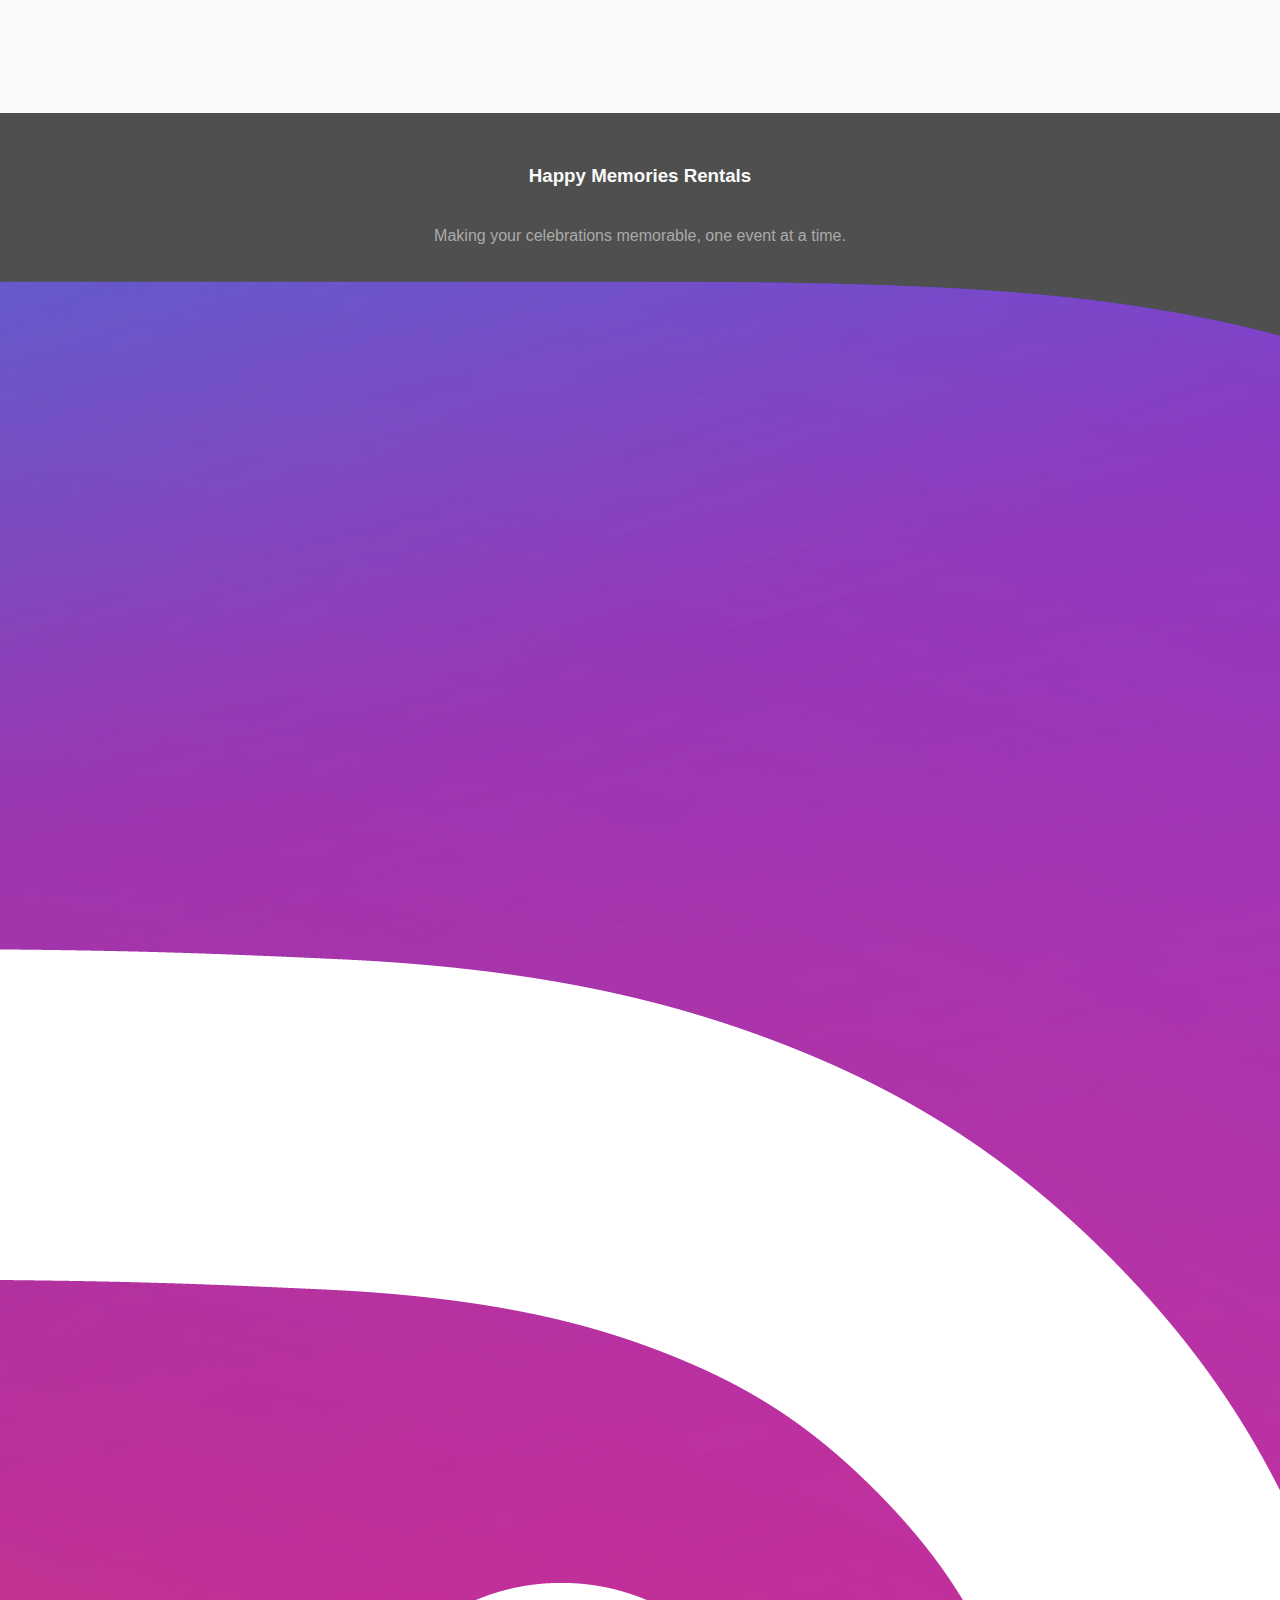
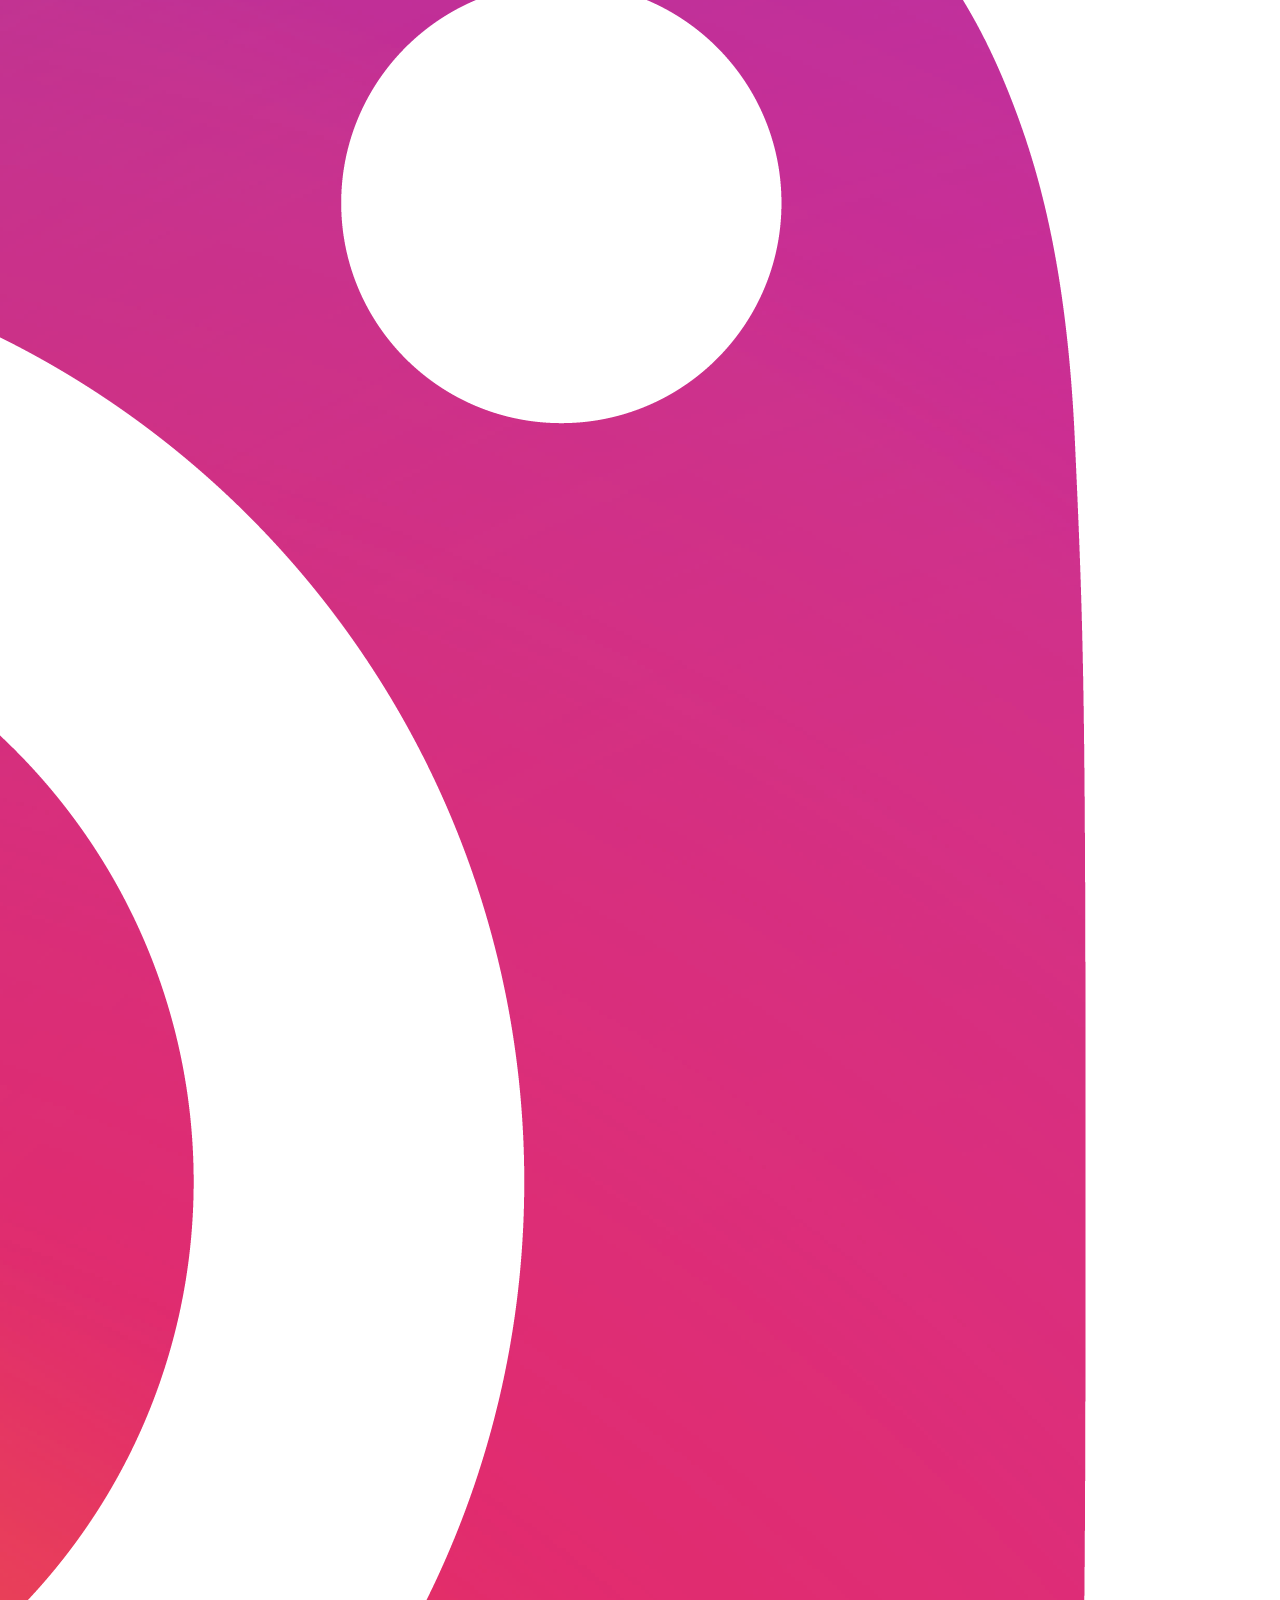
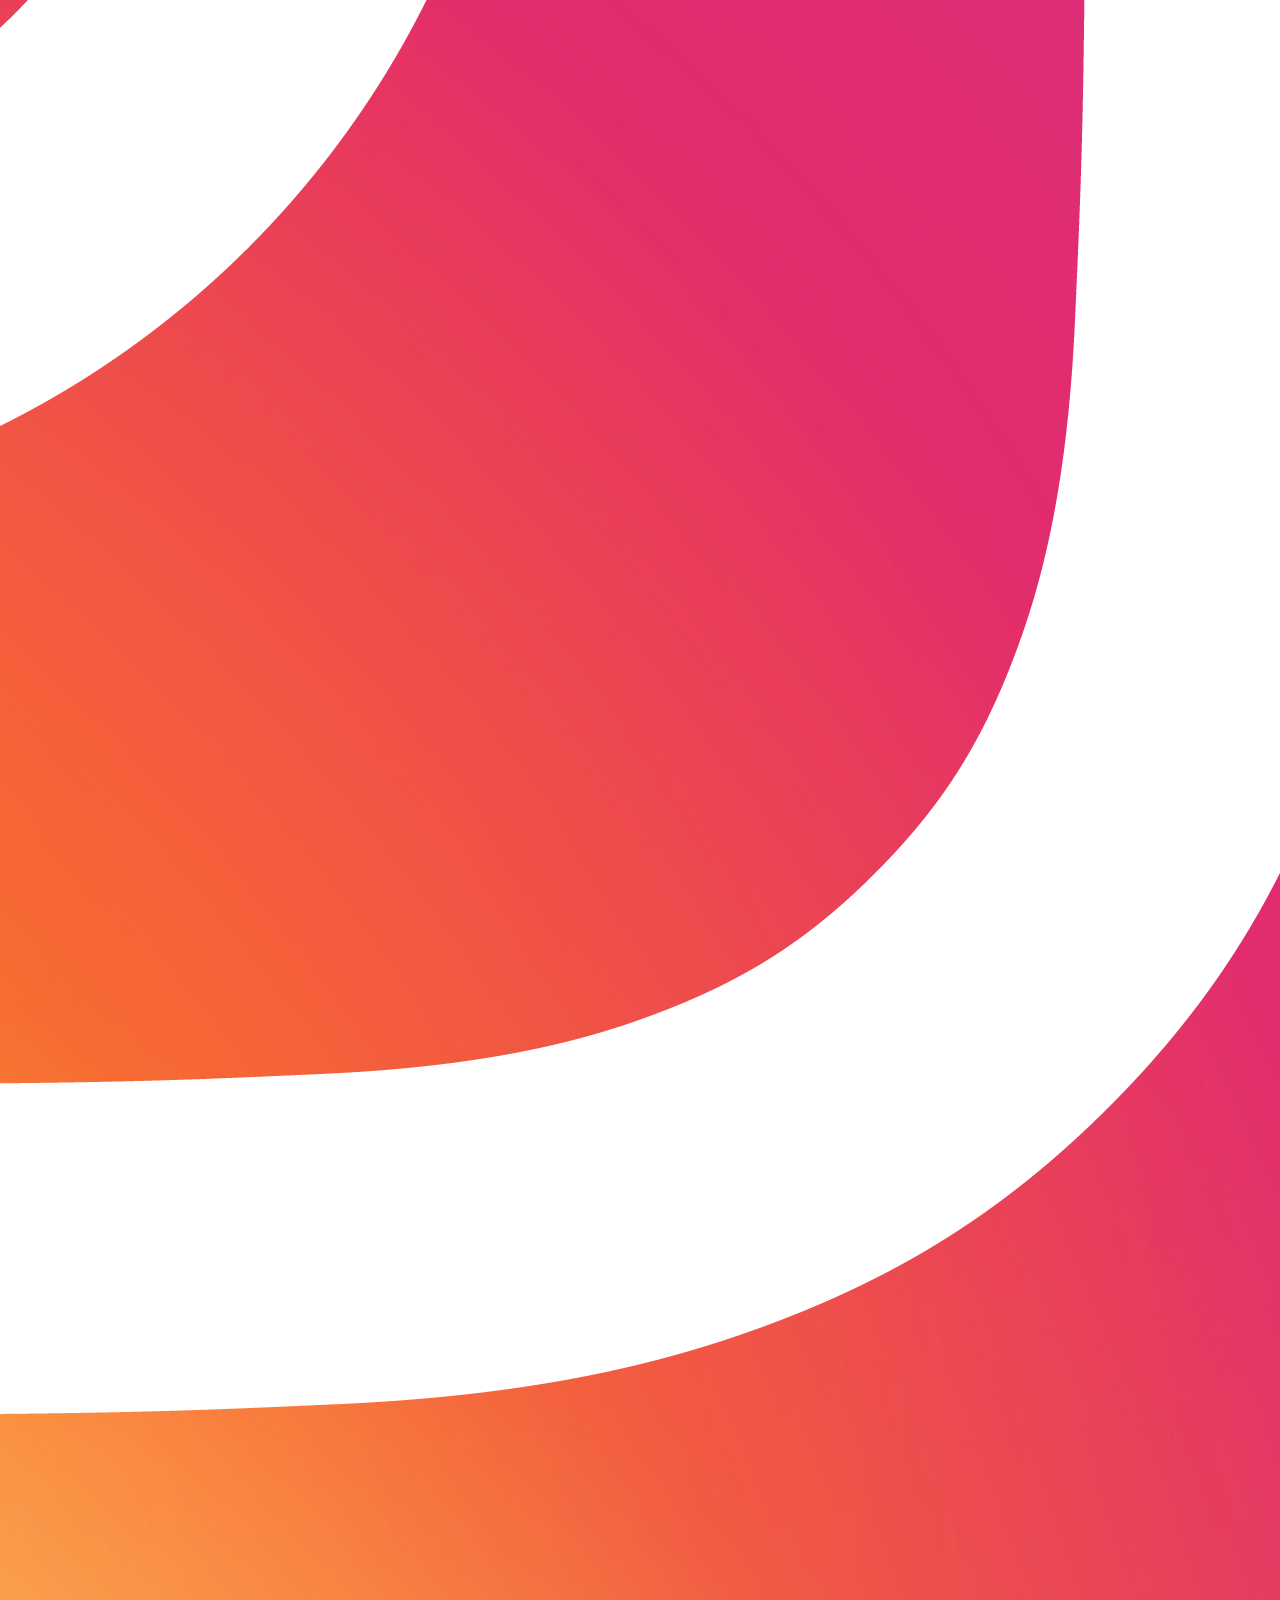
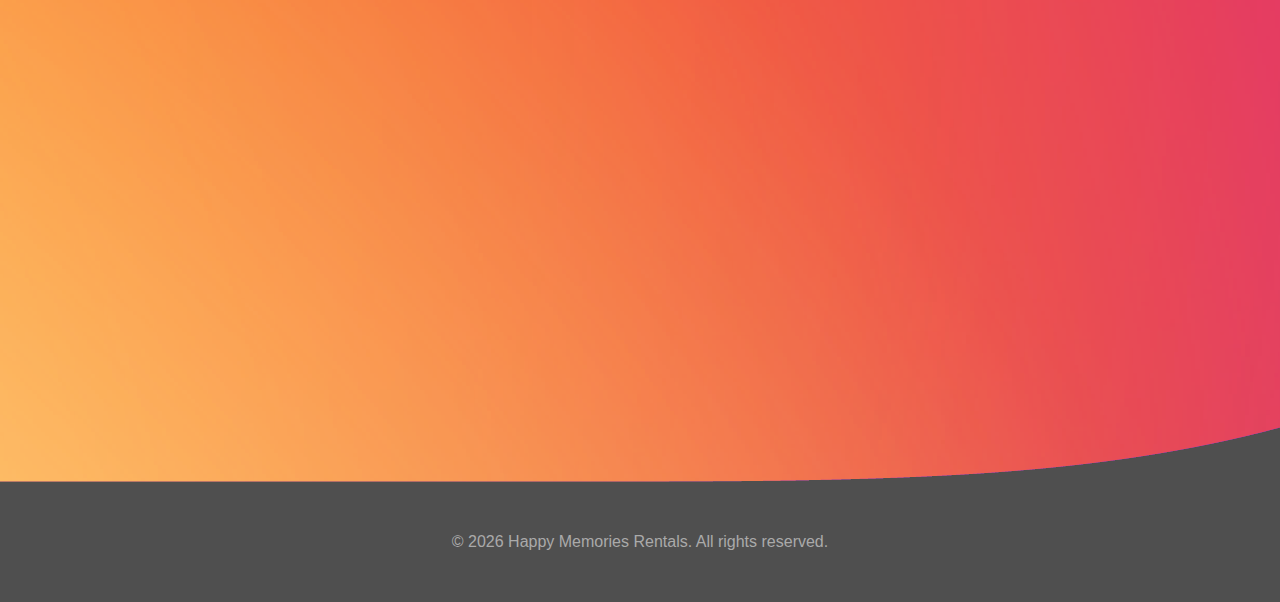
<file: gallery.html>
<!DOCTYPE html>
<html lang="en">
<head>
    <meta charset="UTF-8">
    <meta name="viewport" content="width=device-width, initial-scale=1.0">
    <meta name="description" content="View our gallery of past party setups and themed decorations from Happy Memories Rentals.">
    <title>Gallery - Happy Memories Rentals</title>
    <link rel="stylesheet" href="assets/css/style.css">
</head>
<body>
    <!-- Background decoration elements -->
    <div class="party-decor party-balloon balloon-1">🎈</div>
    <div class="party-decor party-balloon balloon-2">🎈</div>
    <div class="party-decor party-balloon balloon-3">🎈</div>
    <div class="party-decor party-string string-1">✨</div>
    <div class="party-decor party-string string-2">✨</div>
    <div class="party-decor party-confetti confetti-1">🎉</div>
    <div class="party-decor party-confetti confetti-2">🎊</div>
    <div class="party-decor party-star star-1">⭐</div>
    <div class="party-decor party-balloon balloon-4">🎈</div>
    <div class="party-decor party-star star-2">⭐</div>
    <div class="party-decor party-confetti confetti-3">🎉</div>
    
    <!-- Navigation Bar -->
    <nav>
        <div class="nav-container">
            <a href="index.html" class="logo">🎈 Happy Memories Rentals</a>
            <div class="menu-toggle">
                <span></span>
                <span></span>
                <span></span>
            </div>
            <ul class="nav-menu">
                <li><a href="index.html">Home</a></li>
                <li><a href="rentals.html">Rentals & Packages</a></li>
                <li><a href="gallery.html">Gallery</a></li>
                <li><a href="about.html">FAQ</a></li>
                <li><a href="contact.html">Contact</a></li>
                <li><a href="rentals.html" class="btn btn-nav">BOOK NOW</a></li>
            </ul>
        </div>
    </nav>

    <!-- Hero Section -->
    <section class="hero">
        <div class="container">
            <h1>Our Gallery</h1>
            <p>Get inspired by our past party setups and themed decorations</p>
        </div>
    </section>

    <!-- Gallery Grid -->
    <section class="section">
        <!-- Floating decoration elements -->
        <div class="party-decor party-balloon balloon-1">🎈</div>
        <div class="party-decor party-balloon balloon-2">🎈</div>
        <div class="party-decor party-balloon balloon-3">🎈</div>
        <div class="party-decor party-string string-1">✨</div>
        <div class="party-decor party-string string-2">✨</div>
        <div class="party-decor party-confetti confetti-1">🎉</div>
        <div class="party-decor party-confetti confetti-2">🎊</div>
        <div class="party-decor party-star star-1">⭐</div>
        <div class="party-decor party-balloon balloon-4">🎈</div>
        <div class="party-decor party-star star-2">⭐</div>
        <div class="party-decor party-confetti confetti-3">🎉</div>
        
        <div class="container">
            <h2 class="section-title">Past Events & Setups</h2>
            <p class="section-description">Browse through our beautiful party setups and décor</p>
            
            <div class="gallery-grid">
                <!-- Gallery Item 1 -->
                <div class="gallery-item">
                    <div class="gallery-placeholder">
                        <img src="assets/images/fairy party.jpeg" alt="Fairy Theme Party">
                    </div>
                    <div class="gallery-caption">Fairy Theme Party</div>
                </div>

                <!-- Gallery Item 2 -->
                <div class="gallery-item">
                    <div class="gallery-placeholder">
                        <img src="assets/images/Barbie party setup.jpeg" alt="Barbie Theme Party">
                    </div>
                    <div class="gallery-caption">Barbie Theme Party</div>
                </div>

                <!-- Gallery Item 3 -->
                <div class="gallery-item">
                    <div class="gallery-placeholder">
                        <img src="assets/images/horse party.jpeg" alt="Horse Theme Party">
                    </div>
                    <div class="gallery-caption">Horse Theme Party</div>
                </div>

                <!-- Gallery Item 4 -->
                <div class="gallery-item">
                    <div class="gallery-placeholder">
                        <img src="assets/images/boho party.jpeg" alt="Boho Theme Party">
                    </div>
                    <div class="gallery-caption">Boho Theme Party</div>
                </div>

                <!-- Gallery Item 5 -->
                <div class="gallery-item">
                    <div class="gallery-placeholder">
                        <img src="assets/images/Strawberry Theme party.png" alt="Strawberry Theme Party">
                    </div>
                    <div class="gallery-caption">Strawberry Theme Party</div>
                </div>
            </div>
        </div>
    </section>

    <!-- Note about images -->
    <section class="section gradient-bg">
        <!-- Floating decoration elements -->
        <div class="party-decor party-balloon balloon-1">🎈</div>
        <div class="party-decor party-balloon balloon-2">🎈</div>
        <div class="party-decor party-string string-1">✨</div>
        <div class="party-decor party-confetti confetti-1">🎉</div>
        <div class="party-decor party-star star-1">⭐</div>
        
        <div class="container">
            <h2 class="section-title" style="margin-bottom: 2rem;">Follow Us on Social Media</h2>
            <div style="display: flex; justify-content: center; align-items: center; gap: 2rem; margin-top: 2rem;">
                <a href="https://www.instagram.com/happymemoriesrentals" target="_blank" aria-label="Instagram" title="Follow us on Instagram" style="display: inline-block;">
                    <img src="assets/images/Instagram_logotrans.png" alt="Instagram" style="height: 60px; width: auto;">
                </a>
                <a href="https://www.facebook.com/happymemoriesrentals" target="_blank" aria-label="Facebook" title="Like us on Facebook" style="display: inline-block;">
                    <img src="assets/images/Facebook_Logo_trans.png" alt="Facebook" style="height: 60px; width: auto;">
                </a>
            </div>
            <p style="margin-top: 2rem; color: var(--light-text); font-size: 1.1rem; text-align: center;">See our latest party setups and special offers!</p>
        </div>
    </section>

    <!-- Call to Action -->
    <section class="section">
        <!-- Floating decoration elements -->
        <div class="party-decor party-balloon balloon-1">🎈</div>
        <div class="party-decor party-balloon balloon-2">🎈</div>
        <div class="party-decor party-balloon balloon-3">🎈</div>
        <div class="party-decor party-string string-1">✨</div>
        <div class="party-decor party-confetti confetti-1">🎉</div>
        <div class="party-decor party-star star-1">⭐</div>
        
        <div class="container text-center">
            <h2 class="section-title">Ready to Create Your Own Memory?</h2>
            <p class="section-description">Let us help bring your party vision to life!</p>
            <a href="rentals.html" class="btn btn-secondary">Book Your Event</a>
        </div>
    </section>

    <!-- Footer -->
    <footer>
        <div class="footer-content">
            <h3>Happy Memories Rentals</h3>
            <p>Making your celebrations memorable, one event at a time.</p>
            
            <div class="social-links">
                <a href="https://www.instagram.com/happymemoriesrentals" target="_blank" aria-label="Instagram" title="Follow us on Instagram">
                    <img src="assets/images/Instagram_logotrans.png" alt="Instagram" class="social-icon">
                </a>
                <a href="https://www.facebook.com/happymemoriesrentals" target="_blank" aria-label="Facebook" title="Like us on Facebook">
                    <img src="assets/images/Facebook_Logo_trans.png" alt="Facebook" class="social-icon">
                </a>
            </div>
            
            <p>&copy; 2026 Happy Memories Rentals. All rights reserved.</p>
        </div>
    </footer>

    <!-- JavaScript -->
    <script src="assets/js/main.js"></script>
</body>
</html>
</file>
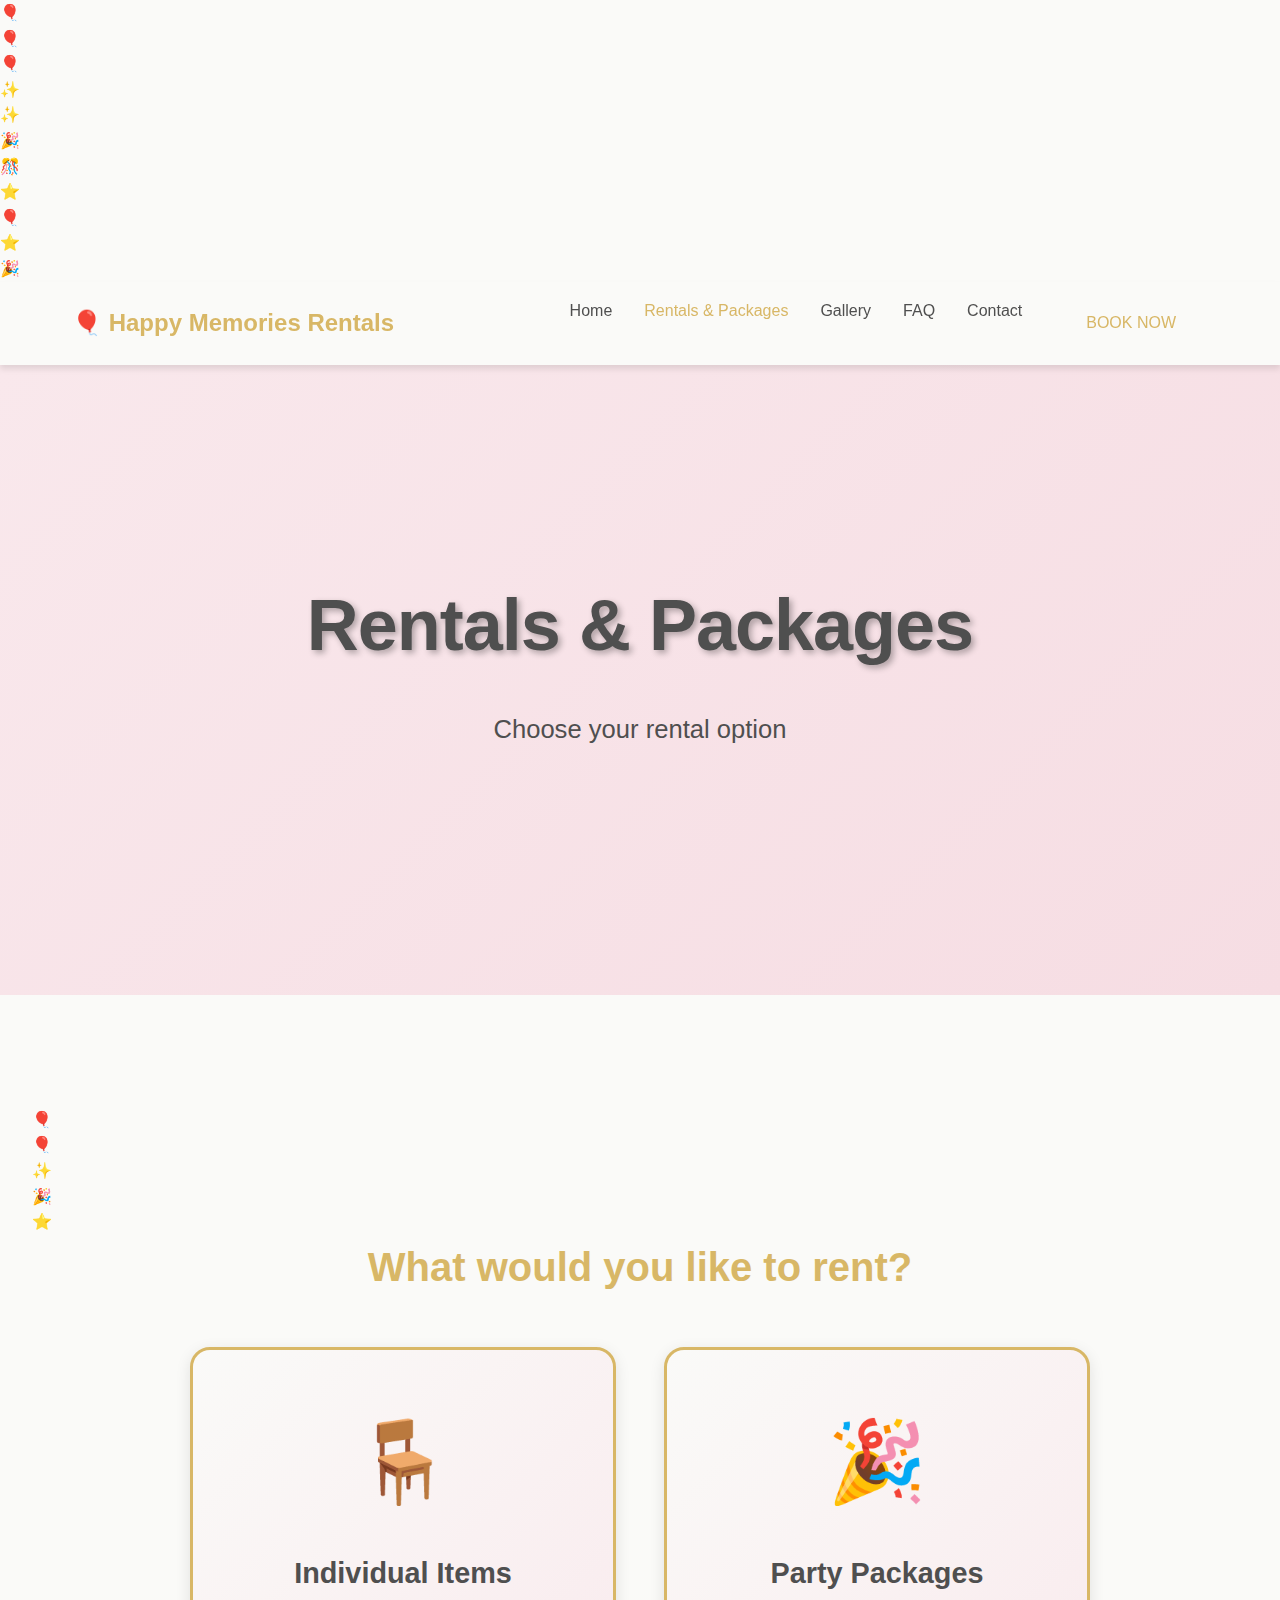
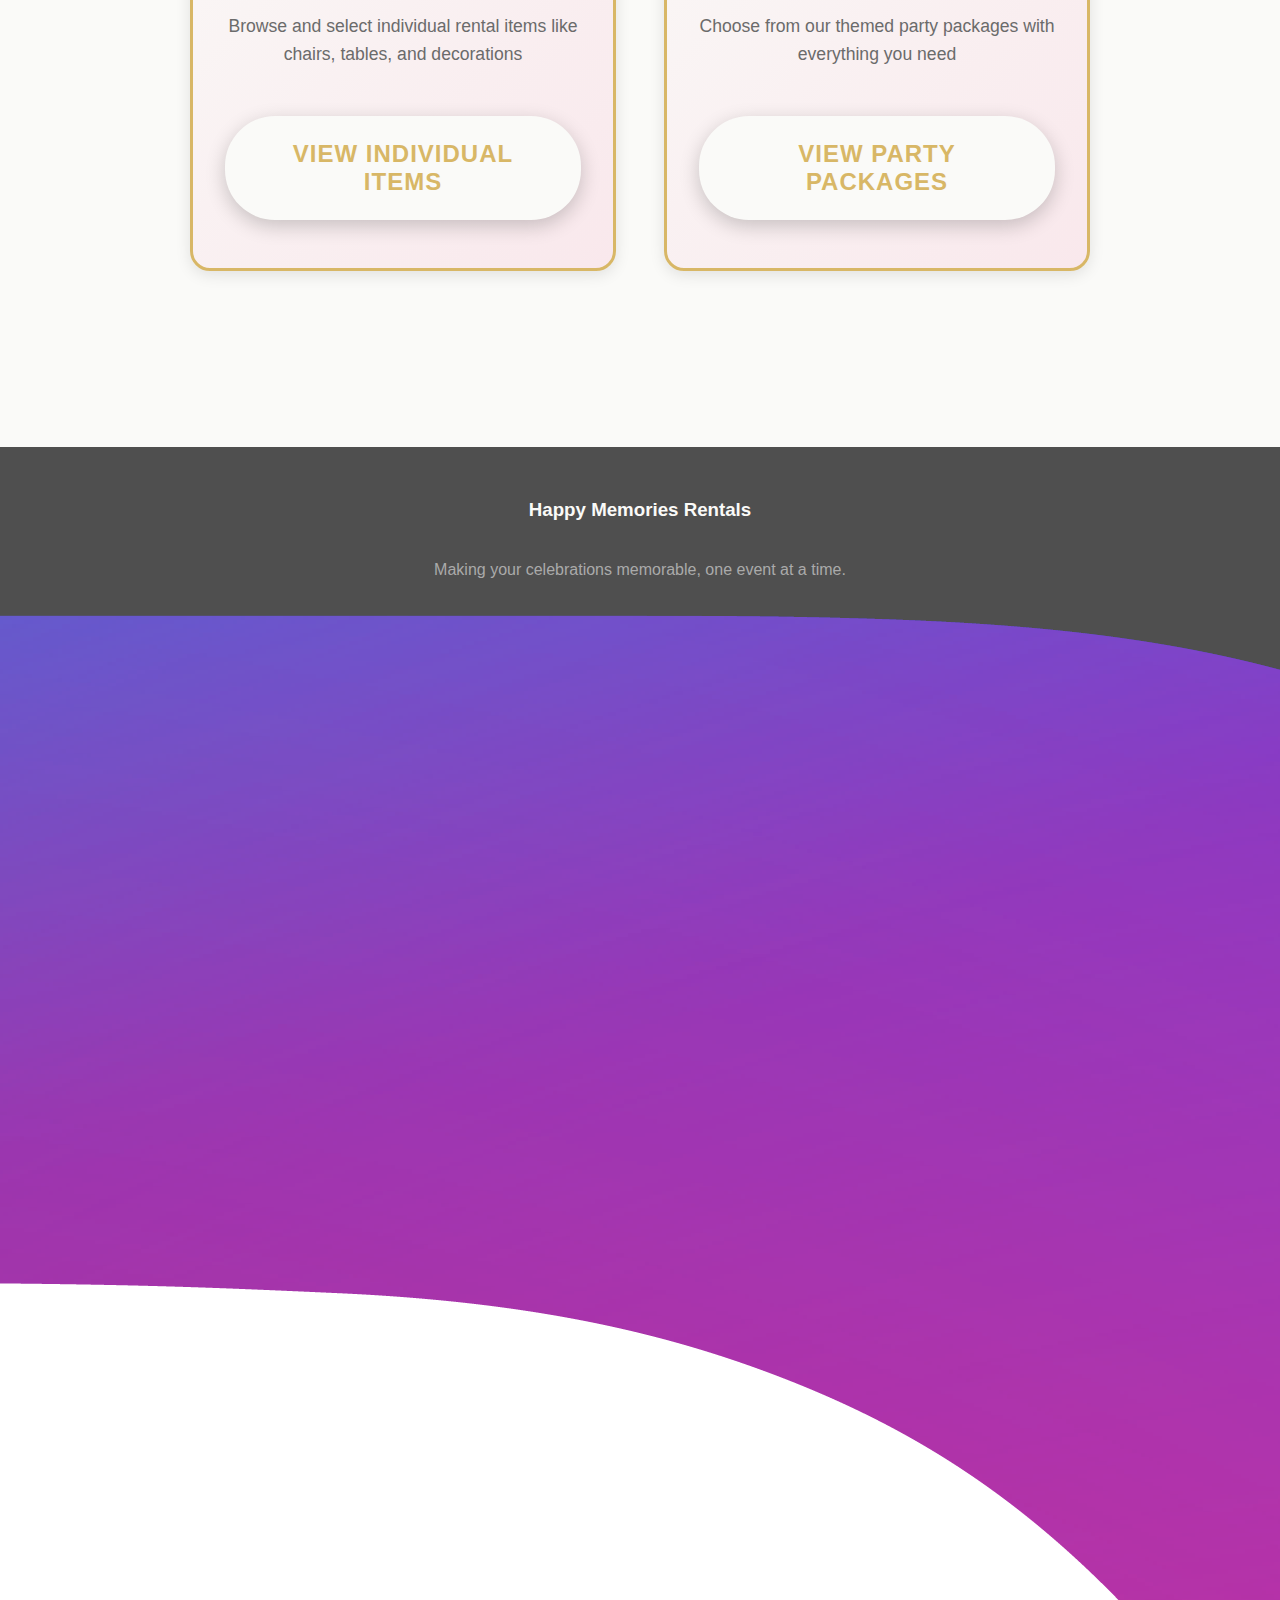
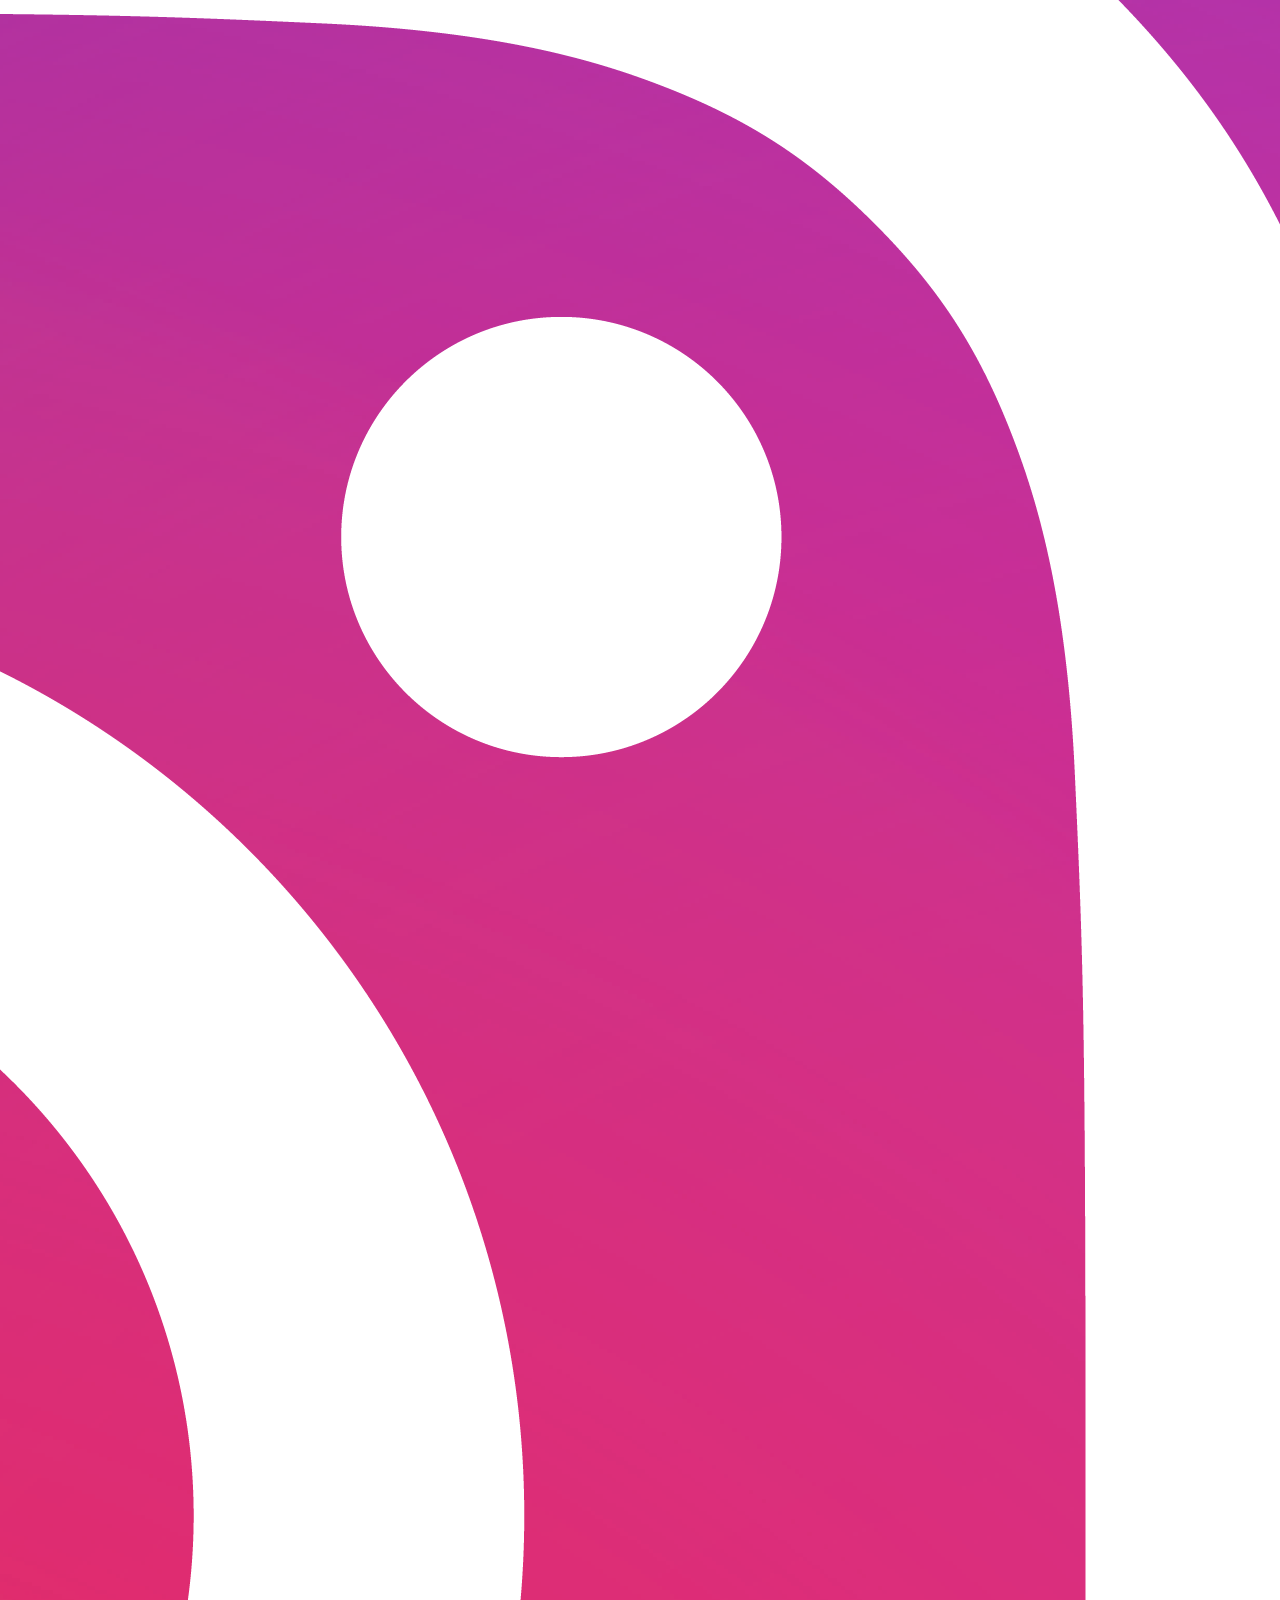
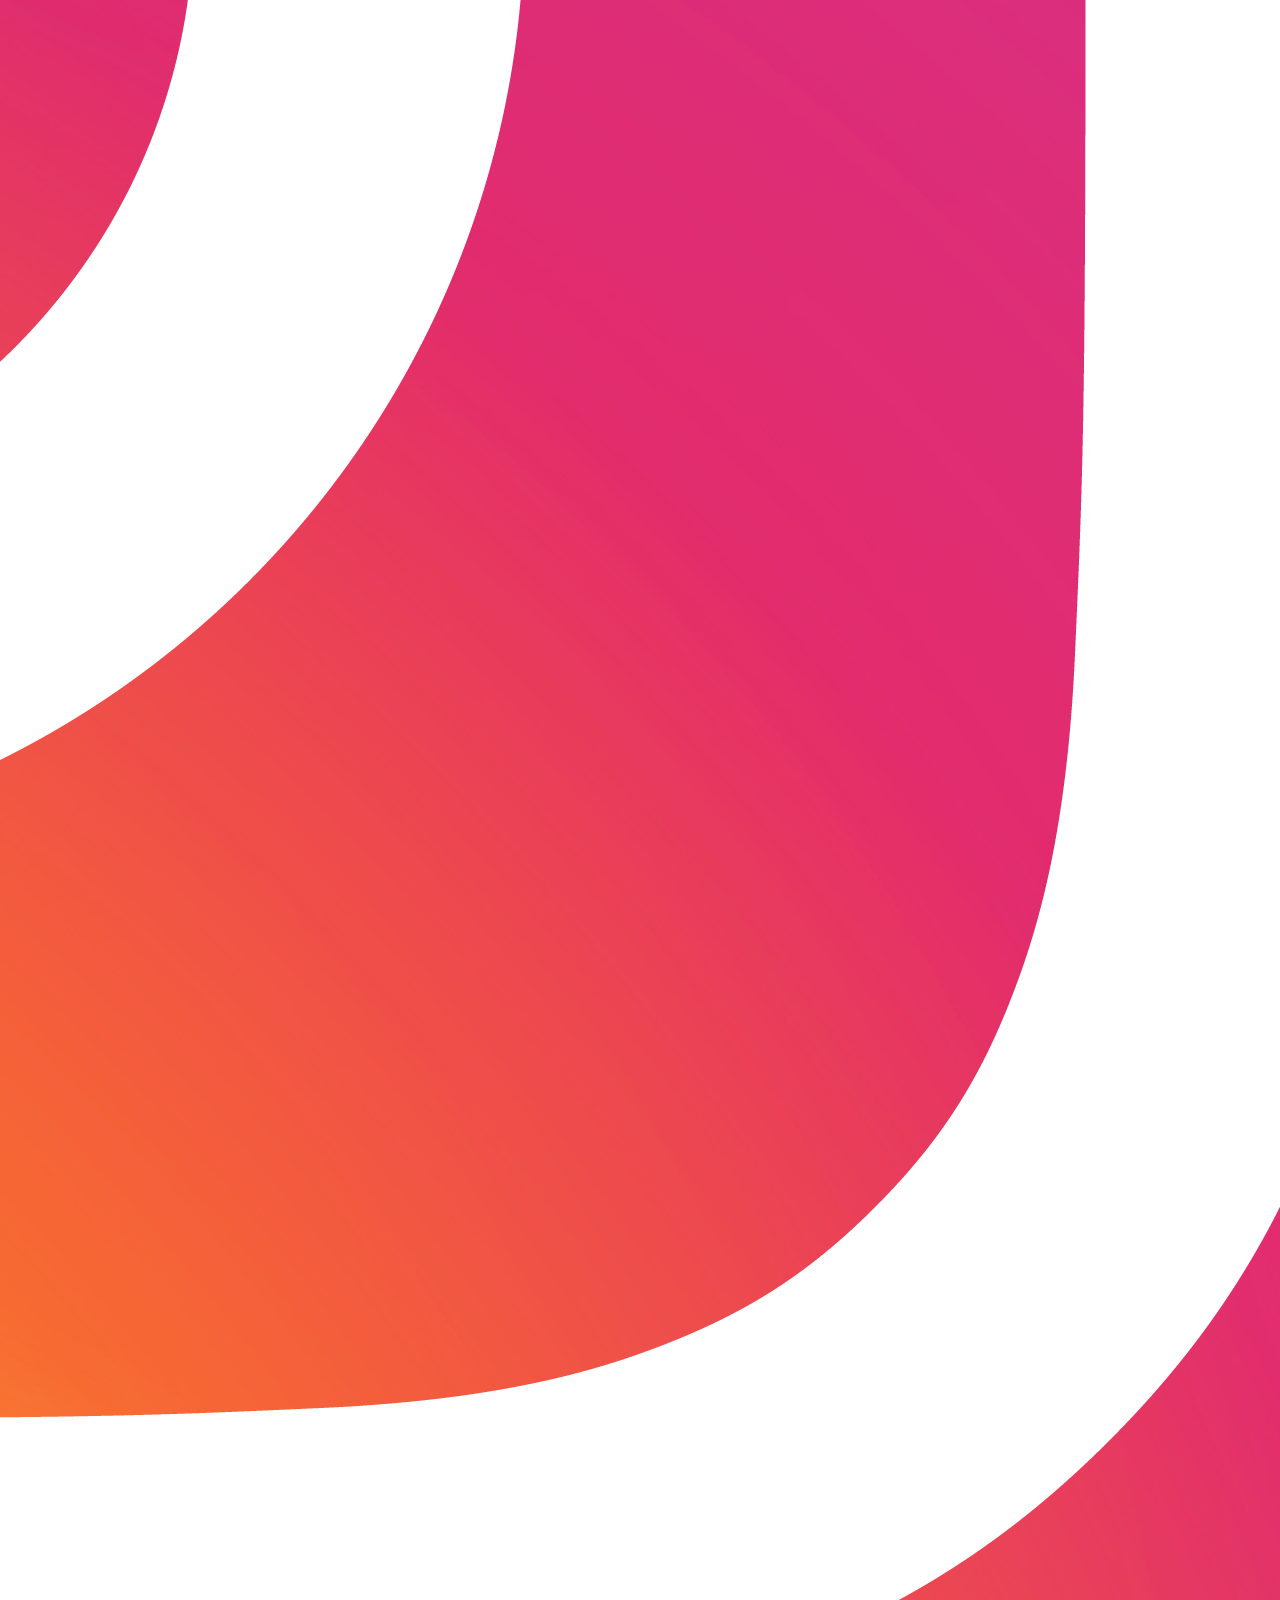
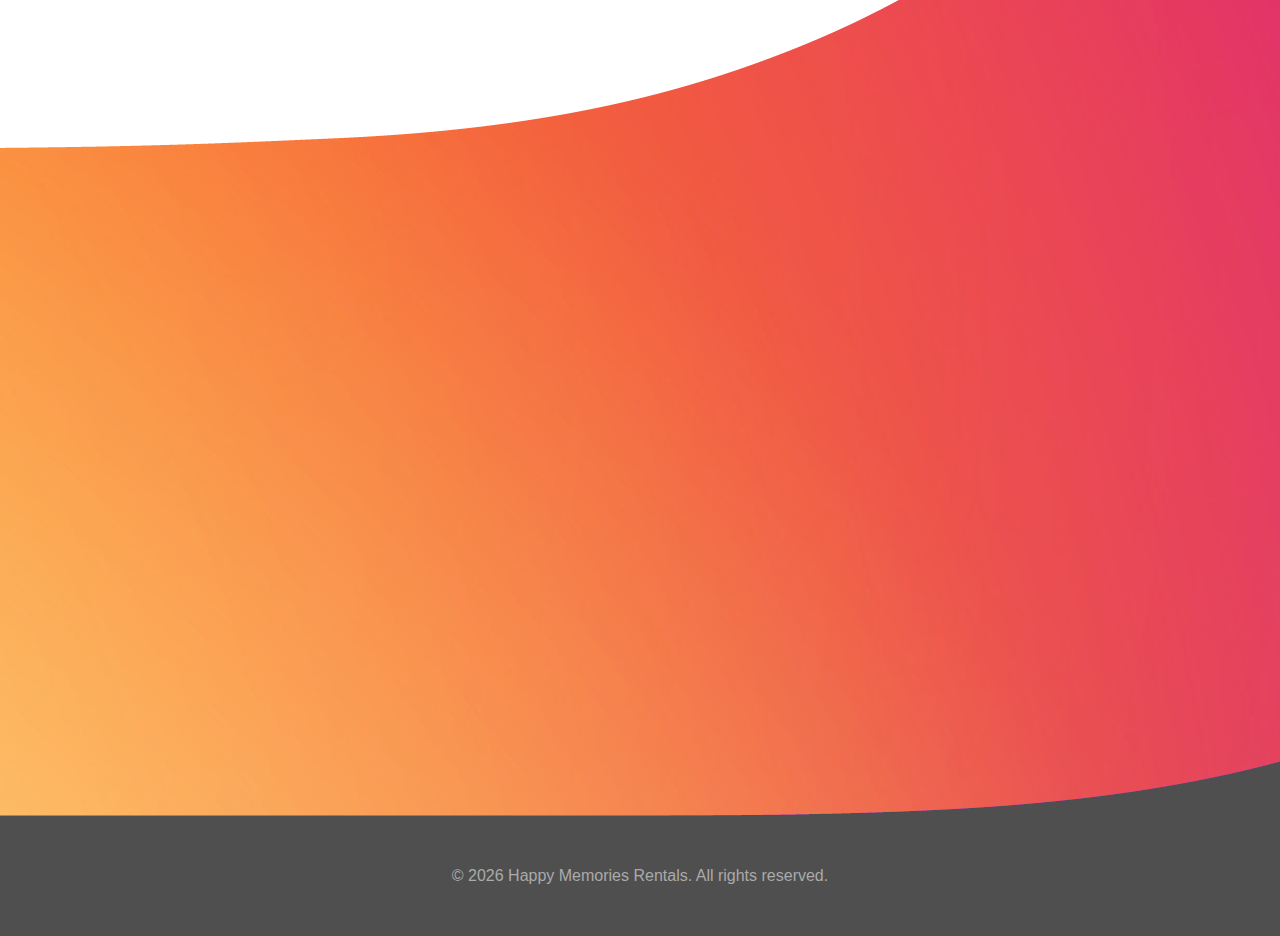
<file: rentals.html>
<!DOCTYPE html>
<html lang="en">
<head>
    <meta charset="UTF-8">
    <meta name="viewport" content="width=device-width, initial-scale=1.0">
    <meta name="description" content="Browse and book party rentals from Happy Memories Rentals.">
    <title>Rentals & Packages - Happy Memories Rentals</title>
    <link rel="stylesheet" href="assets/css/style.css">
</head>
<body>
    <!-- Background decoration elements -->
    <div class="party-decor party-balloon balloon-1">🎈</div>
    <div class="party-decor party-balloon balloon-2">🎈</div>
    <div class="party-decor party-balloon balloon-3">🎈</div>
    <div class="party-decor party-string string-1">✨</div>
    <div class="party-decor party-string string-2">✨</div>
    <div class="party-decor party-confetti confetti-1">🎉</div>
    <div class="party-decor party-confetti confetti-2">🎊</div>
    <div class="party-decor party-star star-1">⭐</div>
    <div class="party-decor party-balloon balloon-4">🎈</div>
    <div class="party-decor party-star star-2">⭐</div>
    <div class="party-decor party-confetti confetti-3">🎉</div>
    
    <!-- Navigation -->
<nav>
    <div class="nav-container">
        <a href="index.html" class="logo">🎈 Happy Memories Rentals</a>
        <div class="menu-toggle">
            <span></span>
            <span></span>
            <span></span>
        </div>
        <ul class="nav-menu">
            <li><a href="index.html">Home</a></li>
            <li><a href="rentals.html" class="active">Rentals & Packages</a></li>
            <li><a href="gallery.html">Gallery</a></li>
            <li><a href="about.html">FAQ</a></li>
            <li><a href="contact.html">Contact</a></li>
            <li><a href="rentals.html" class="btn btn-nav">BOOK NOW</a></li>
        </ul>
    </div>
</nav>

<!-- Hero -->
<section class="hero">
    <div class="container">
        <h1>Rentals & Packages</h1>
        <p>Choose your rental option</p>
    </div>
</section>

<!-- Selection Screen -->
<section class="section" id="selectionScreen">
    <!-- Floating decoration elements -->
    <div class="party-decor party-balloon balloon-1">🎈</div>
    <div class="party-decor party-balloon balloon-2">🎈</div>
    <div class="party-decor party-string string-1">✨</div>
    <div class="party-decor party-confetti confetti-1">🎉</div>
    <div class="party-decor party-star star-1">⭐</div>
    
    <div class="container">
        <h2 class="section-title">What would you like to rent?</h2>
        <div class="selection-grid">
            <div class="selection-card" onclick="showIndividualItems()">
                <div class="selection-icon">🪑</div>
                <h3>Individual Items</h3>
                <p>Browse and select individual rental items like chairs, tables, and decorations</p>
                <button class="btn btn-primary">View Individual Items</button>
            </div>
            <div class="selection-card" onclick="showPackages()">
                <div class="selection-icon">🎉</div>
                <h3>Party Packages</h3>
                <p>Choose from our themed party packages with everything you need</p>
                <button class="btn btn-primary">View Party Packages</button>
            </div>
        </div>
    </div>
</section>

<!-- Individual Rentals Section -->
<section class="section" id="individualItemsSection" style="display:none;">
    <!-- Floating decoration elements -->
    <div class="party-decor party-balloon balloon-1">🎈</div>
    <div class="party-decor party-balloon balloon-2">🎈</div>
    <div class="party-decor party-balloon balloon-3">🎈</div>
    <div class="party-decor party-string string-1">✨</div>
    <div class="party-decor party-confetti confetti-1">🎉</div>
    <div class="party-decor party-star star-1">⭐</div>
    
    <div class="container">
        <button class="btn-back" onclick="showSelectionScreen()">← Back to Options</button>
        <h2 class="section-title">Available Rental Items</h2>

        <div class="rental-grid">

            <div class="rental-item">
                <div class="rental-image">
                    <img src="assets/images/White foldable chair.jpeg" alt="White Plastic Chairs">
                </div>
                <div class="rental-info">
                    <h3>White Plastic Chairs</h3>
                    <p class="rental-description">Comfortable white plastic chairs perfect for any event</p>
                    <div class="rental-price">$1.50 <span style="font-size:0.9rem;font-weight:normal;">per chair</span></div>
                    <div class="quantity-selector">
                        <label for="white-chairs">Quantity:</label>
                        <div class="quantity-controls">
                            <div>
                                <button type="button" class="qty-btn minus" data-input="white-chairs">−</button>
                                <button type="button" class="qty-btn plus" data-input="white-chairs">+</button>
                            </div>
                            <input type="number" id="white-chairs" min="0" max="40" value="0">
                        </div>
                    </div>
                </div>
            </div>

            <div class="rental-item">
                <div class="rental-image">
                    <img src="assets/images/White foldable table.jpeg" alt="Plastic Tables (Adult)">
                </div>
                <div class="rental-info">
                    <h3>Plastic Tables (Adult)</h3>
                    <p class="rental-description">Sturdy plastic tables for adult guests</p>
                    <div class="rental-price">$10.00 <span style="font-size:0.9rem;font-weight:normal;">per table</span></div>
                    <div class="quantity-selector">
                        <label for="adult-tables">Quantity:</label>
                        <div class="quantity-controls">
                            <div>
                                <button type="button" class="qty-btn minus" data-input="adult-tables">−</button>
                                <button type="button" class="qty-btn plus" data-input="adult-tables">+</button>
                            </div>
                            <input type="number" id="adult-tables" min="0" max="8" value="0">
                        </div>
                    </div>
                </div>
            </div>

            <div class="rental-item">
                <div class="rental-image">
                    <img src="assets/images/Pink Girls Chavari chair.jpeg" alt="Kids Pink Chiavari Chairs">
                </div>
                <div class="rental-info">
                    <h3>Kids Pink Chiavari Chairs</h3>
                    <p class="rental-description">Adorable pink Chiavari chairs sized perfectly for kids</p>
                    <div class="rental-price">$3.00 <span style="font-size:0.9rem;font-weight:normal;">per chair</span></div>
                    <div class="quantity-selector">
                        <label for="kids-chairs">Quantity:</label>
                        <div class="quantity-controls">
                            <div>
                                <button type="button" class="qty-btn minus" data-input="kids-chairs">−</button>
                                <button type="button" class="qty-btn plus" data-input="kids-chairs">+</button>
                            </div>
                            <input type="number" id="kids-chairs" min="0" max="20" value="0">
                        </div>
                    </div>
                </div>
            </div>

            <div class="rental-item">
                <div class="rental-image">
                    <img src="assets/images/Kids white table.png" alt="Kids White Table">
                </div>
                <div class="rental-info">
                    <h3>Kids Tables</h3>
                    <p class="rental-description">Kid-friendly tables perfect for little ones</p>
                    <div class="rental-price">$10.00 <span style="font-size:0.9rem;font-weight:normal;">per table</span></div>
                    <div class="quantity-selector">
                        <label for="kids-tables">Quantity:</label>
                        <div class="quantity-controls">
                            <div>
                                <button type="button" class="qty-btn minus" data-input="kids-tables">−</button>
                                <button type="button" class="qty-btn plus" data-input="kids-tables">+</button>
                            </div>
                            <input type="number" id="kids-tables" min="0" max="4" value="0">
                        </div>
                    </div>
                </div>
            </div>

            <div class="rental-item">
                <div class="rental-image">
                    <img src="assets/images/Kids stools.jpeg" alt="Wooden Kids Stools">
                </div>
                <div class="rental-info">
                    <h3>Wooden Kids Stools</h3>
                    <p class="rental-description">Charming wooden stools perfect for kids</p>
                    <div class="rental-price">$2.00 <span style="font-size:0.9rem;font-weight:normal;">per stool</span></div>
                    <div class="quantity-selector">
                        <label for="wooden-stools">Quantity:</label>
                        <div class="quantity-controls">
                            <div>
                                <button type="button" class="qty-btn minus" data-input="wooden-stools">−</button>
                                <button type="button" class="qty-btn plus" data-input="wooden-stools">+</button>
                            </div>
                            <input type="number" id="wooden-stools" min="0" max="12" value="0">
                        </div>
                    </div>
                </div>
            </div>

            <div class="rental-item">
                <div class="rental-image">
                    <img src="assets/images/White kids Resin Chair.jpeg" alt="Kids White Resin Chairs">
                </div>
                <div class="rental-info">
                    <h3>Kids White Resin Chairs</h3>
                    <p class="rental-description">Durable white resin chairs sized for children</p>
                    <div class="rental-price">$2.50 <span style="font-size:0.9rem;font-weight:normal;">per chair</span></div>
                    <div class="quantity-selector">
                        <label for="white-resin-chairs">Quantity:</label>
                        <div class="quantity-controls">
                            <div>
                                <button type="button" class="qty-btn minus" data-input="white-resin-chairs">−</button>
                                <button type="button" class="qty-btn plus" data-input="white-resin-chairs">+</button>
                            </div>
                            <input type="number" id="white-resin-chairs" min="0" max="20" value="0">
                        </div>
                    </div>
                </div>
            </div>

            <div class="rental-item">
                <div class="rental-image">
                    <span>🌸</span>
                </div>
                <div class="rental-info">
                    <h3>Cherry Backdrop</h3>
                    <p class="rental-description">Beautiful cherry blossom backdrop for stunning photos</p>
                    <div class="rental-price">$60.00 <span style="font-size:0.9rem;font-weight:normal;">each</span></div>
                    <div class="quantity-selector">
                        <label for="cherry-backdrop">Quantity:</label>
                        <div class="quantity-controls">
                            <div>
                                <button type="button" class="qty-btn minus" data-input="cherry-backdrop">−</button>
                                <button type="button" class="qty-btn plus" data-input="cherry-backdrop">+</button>
                            </div>
                            <input type="number" id="cherry-backdrop" min="0" max="1" value="0">
                        </div>
                    </div>
                </div>
            </div>

        </div>

    </div>
</section>

<!-- Party Packages Section -->
<section class="section" id="packagesSection" style="display:none;">
    <!-- Floating decoration elements -->
    <div class="party-decor party-balloon balloon-1">🎈</div>
    <div class="party-decor party-balloon balloon-2">🎈</div>
    <div class="party-decor party-balloon balloon-3">🎈</div>
    <div class="party-decor party-string string-1">✨</div>
    <div class="party-decor party-confetti confetti-1">🎉</div>
    <div class="party-decor party-star star-1">⭐</div>
    
    <div class="container">
        <button class="btn-back" onclick="showSelectionScreen()">← Back to Options</button>
        <h2 class="section-title">Party Packages</h2>
        
        <div style="text-align: center; padding: 4rem 2rem; background: linear-gradient(135deg, rgba(246, 221, 227, 0.3), rgba(249, 232, 236, 0.3)); border-radius: 15px; margin: 2rem 0;">
            <div style="font-size: 5rem; margin-bottom: 1rem;">🎉</div>
            <h3 style="font-size: 2.5rem; color: var(--primary-color); margin-bottom: 1rem;">Coming Soon!</h3>
            <p style="font-size: 1.2rem; color: var(--light-text); max-width: 600px; margin: 0 auto;">
                We're working on amazing party packages for you! Check back soon for curated themed packages that will make party planning even easier.
            </p>
            <p style="font-size: 1rem; color: var(--light-text); margin-top: 1.5rem;">
                In the meantime, feel free to browse our individual items to create your perfect party!
            </p>
        </div>
    </div>
</section>

<!-- Booking Form -->
<section class="section booking-form-section" style="background:#f9f9f9;display:none;">
<div class="container">

<!-- Selected Items Summary -->
<div id="selectedItemsSummary" style="background:white;padding:1.5rem;border-radius:8px;margin-bottom:2rem;display:none;">
    <h3 style="margin-top:0;color:#e74c3c;">Your Selected Items:</h3>
    <ul id="selectedItemsList" style="list-style:none;padding:0;margin:1rem 0;">
    </ul>
    <div style="border-top:2px solid #e74c3c;padding-top:1rem;margin-top:1rem;">
        <h3 style="margin:0;font-size:2.5rem;font-weight:bold;">Total: <span id="summaryTotal">$0.00</span></h3>
    </div>
</div>

<h2 class="section-title" style="margin-bottom:1rem;">Submit Your Booking Request</h2>

<p style="text-align:center;max-width:700px;margin:0 auto 2.5rem;color:#666;font-size:0.95rem;line-height:1.6;">
    <strong>No payment is required at this time.</strong> This form simply sends us your booking request so we can confirm availability. The total shown is an estimate. After reviewing your request, we'll email you a final invoice with the confirmed price and payment options.
</p>

<div id="formMessage" class="form-message"></div>

<form id="bookingForm">

    <!-- Hidden field for custom email subject -->
    <input type="hidden" name="_subject" value="🎉 New Booking Request - Happy Memories Rentals">

    <!-- Customer Info -->
    <div class="form-group">
        <label>Full Name *</label>
        <input type="text" name="Customer Name" required>
    </div>

    <div class="form-group">
        <label>Email *</label>
        <input type="email" name="Customer Email" required>
    </div>

    <div class="form-group">
        <label>Phone *</label>
        <input type="tel" name="Customer Phone" required>
    </div>

    <div class="form-group">
        <label>Event Date *</label>
        <input type="date" name="Event Date" required>
    </div>

    <!-- DELIVERY YES/NO -->
    <div class="form-group">
        <label>Do you need delivery? *</label><br>
        <label style="display:inline-block;margin-right:2rem;">
            <input type="radio" name="Delivery Needed" value="No - Customer will pick up" checked>
            No (I will pick up & drop off)
        </label>
        <label style="display:inline-block;">
            <input type="radio" name="Delivery Needed" value="Yes - Please deliver">
            Yes (Please deliver)
        </label>
    </div>

    <!-- DELIVERY SECTION -->
    <div id="deliverySection" style="display:none;">

        <div style="background:#fff3cd;border:3px solid #ffc107;border-radius:12px;padding:1.5rem;margin:1rem 0;box-shadow:0 4px 10px rgba(255,193,7,0.2);">
            <h3 style="color:#856404;margin:0 0 1rem 0;font-size:1.3rem;display:flex;align-items:center;gap:0.5rem;">
                🚚 <span>Delivery Fee Information</span>
            </h3>
            <p style="color:#856404;font-size:1.1rem;font-weight:600;margin:0;line-height:1.6;">
                We charge <strong style="font-size:1.3rem;color:#d39e00;">$1.50 per mile roundtrip</strong> for delivery service.
            </p>
            <p style="color:#856404;font-size:0.95rem;margin:0.75rem 0 0 0;">
                The delivery fee will be calculated based on the roundtrip distance from our location in Imperial Beach to your event address. We will confirm the exact fee after reviewing your booking request.
            </p>
        </div>

        <div class="form-group">
            <label>Event/Party Address *</label>
            <input
                type="text"
                name="Event Address"
                id="eventAddress"
                placeholder="Enter the full address for delivery"
            >
            <small style="color:#666;font-size:0.9rem;display:block;margin-top:0.5rem;">
                📍 Please include street address, city, state, and ZIP code
            </small>
        </div>

    </div>

    <!-- PICKUP TIMES SECTION -->
    <div id="pickupSection" style="display:block;">
        <div style="background:#e8f4f8;border:3px solid #17a2b8;border-radius:12px;padding:1.5rem;margin:1rem 0;box-shadow:0 4px 10px rgba(23,162,184,0.2);">
            <h3 style="color:#0c5460;margin:0 0 1rem 0;font-size:1.3rem;display:flex;align-items:center;gap:0.5rem;">
                🕐 <span>What time do you plan to pick up and drop off?</span>
            </h3>
            <p style="color:#0c5460;font-size:1rem;margin:0 0 1rem 0;font-weight:bold;">
                ℹ️ Must be within a 24 hour timeframe
            </p>
            <div style="display:grid;grid-template-columns:1fr 1fr;gap:1.5rem;margin-top:1rem;">
                <div class="form-group" style="margin:0;">
                    <label style="display:block;margin-bottom:0.5rem;color:#0c5460;font-weight:600;">Pick Up Time *</label>
                    <select
                        name="Pick Up Time"
                        id="pickupTime"
                        required
                        style="width:100%;padding:0.8rem;border:2px solid #17a2b8;border-radius:8px;font-size:1rem;transition:border-color 0.3s;background:white;"
                        onfocus="this.style.borderColor='#0c5460'"
                        onblur="this.style.borderColor='#17a2b8'"
                    >
                        <option value="">Select time</option>
                        <option value="00:00">12:00 AM</option>
                        <option value="00:30">12:30 AM</option>
                        <option value="01:00">1:00 AM</option>
                        <option value="01:30">1:30 AM</option>
                        <option value="02:00">2:00 AM</option>
                        <option value="02:30">2:30 AM</option>
                        <option value="03:00">3:00 AM</option>
                        <option value="03:30">3:30 AM</option>
                        <option value="04:00">4:00 AM</option>
                        <option value="04:30">4:30 AM</option>
                        <option value="05:00">5:00 AM</option>
                        <option value="05:30">5:30 AM</option>
                        <option value="06:00">6:00 AM</option>
                        <option value="06:30">6:30 AM</option>
                        <option value="07:00">7:00 AM</option>
                        <option value="07:30">7:30 AM</option>
                        <option value="08:00">8:00 AM</option>
                        <option value="08:30">8:30 AM</option>
                        <option value="09:00">9:00 AM</option>
                        <option value="09:30">9:30 AM</option>
                        <option value="10:00">10:00 AM</option>
                        <option value="10:30">10:30 AM</option>
                        <option value="11:00">11:00 AM</option>
                        <option value="11:30">11:30 AM</option>
                        <option value="12:00">12:00 PM</option>
                        <option value="12:30">12:30 PM</option>
                        <option value="13:00">1:00 PM</option>
                        <option value="13:30">1:30 PM</option>
                        <option value="14:00">2:00 PM</option>
                        <option value="14:30">2:30 PM</option>
                        <option value="15:00">3:00 PM</option>
                        <option value="15:30">3:30 PM</option>
                        <option value="16:00">4:00 PM</option>
                        <option value="16:30">4:30 PM</option>
                        <option value="17:00">5:00 PM</option>
                        <option value="17:30">5:30 PM</option>
                        <option value="18:00">6:00 PM</option>
                        <option value="18:30">6:30 PM</option>
                        <option value="19:00">7:00 PM</option>
                        <option value="19:30">7:30 PM</option>
                        <option value="20:00">8:00 PM</option>
                        <option value="20:30">8:30 PM</option>
                        <option value="21:00">9:00 PM</option>
                        <option value="21:30">9:30 PM</option>
                        <option value="22:00">10:00 PM</option>
                        <option value="22:30">10:30 PM</option>
                        <option value="23:00">11:00 PM</option>
                        <option value="23:30">11:30 PM</option>
                    </select>
                </div>
                <div class="form-group" style="margin:0;">
                    <label style="display:block;margin-bottom:0.5rem;color:#0c5460;font-weight:600;">Drop Off Time *</label>
                    <select
                        name="Drop Off Time"
                        id="dropoffTime"
                        required
                        style="width:100%;padding:0.8rem;border:2px solid #17a2b8;border-radius:8px;font-size:1rem;transition:border-color 0.3s;background:white;"
                        onfocus="this.style.borderColor='#0c5460'"
                        onblur="this.style.borderColor='#17a2b8'"
                    >
                        <option value="">Select time</option>
                        <option value="00:00">12:00 AM</option>
                        <option value="00:30">12:30 AM</option>
                        <option value="01:00">1:00 AM</option>
                        <option value="01:30">1:30 AM</option>
                        <option value="02:00">2:00 AM</option>
                        <option value="02:30">2:30 AM</option>
                        <option value="03:00">3:00 AM</option>
                        <option value="03:30">3:30 AM</option>
                        <option value="04:00">4:00 AM</option>
                        <option value="04:30">4:30 AM</option>
                        <option value="05:00">5:00 AM</option>
                        <option value="05:30">5:30 AM</option>
                        <option value="06:00">6:00 AM</option>
                        <option value="06:30">6:30 AM</option>
                        <option value="07:00">7:00 AM</option>
                        <option value="07:30">7:30 AM</option>
                        <option value="08:00">8:00 AM</option>
                        <option value="08:30">8:30 AM</option>
                        <option value="09:00">9:00 AM</option>
                        <option value="09:30">9:30 AM</option>
                        <option value="10:00">10:00 AM</option>
                        <option value="10:30">10:30 AM</option>
                        <option value="11:00">11:00 AM</option>
                        <option value="11:30">11:30 AM</option>
                        <option value="12:00">12:00 PM</option>
                        <option value="12:30">12:30 PM</option>
                        <option value="13:00">1:00 PM</option>
                        <option value="13:30">1:30 PM</option>
                        <option value="14:00">2:00 PM</option>
                        <option value="14:30">2:30 PM</option>
                        <option value="15:00">3:00 PM</option>
                        <option value="15:30">3:30 PM</option>
                        <option value="16:00">4:00 PM</option>
                        <option value="16:30">4:30 PM</option>
                        <option value="17:00">5:00 PM</option>
                        <option value="17:30">5:30 PM</option>
                        <option value="18:00">6:00 PM</option>
                        <option value="18:30">6:30 PM</option>
                        <option value="19:00">7:00 PM</option>
                        <option value="19:30">7:30 PM</option>
                        <option value="20:00">8:00 PM</option>
                        <option value="20:30">8:30 PM</option>
                        <option value="21:00">9:00 PM</option>
                        <option value="21:30">9:30 PM</option>
                        <option value="22:00">10:00 PM</option>
                        <option value="22:30">10:30 PM</option>
                        <option value="23:00">11:00 PM</option>
                        <option value="23:30">11:30 PM</option>
                    </select>
                </div>
            </div>
            <div id="timeRangeError" style="display:none;margin-top:1rem;padding:0.8rem;background:#f8d7da;border:2px solid #f5c6cb;border-radius:8px;color:#721c24;font-weight:600;text-align:center;">
                ⚠️ The time range must be within 24 hours. Please adjust your times.
            </div>
        </div>
    </div>

    <div style="background:white;border:3px solid var(--primary-color);border-radius:15px;padding:2rem;margin:2.5rem 0 1.5rem 0;text-align:center;box-shadow:0 6px 20px rgba(255,107,157,0.2);">
        <h3 style="margin:0 0 0.5rem 0;font-size:1.3rem;color:var(--light-text);font-weight:normal;">Estimated Total</h3>
        <div style="font-size:3rem;font-weight:bold;color:var(--primary-color);margin:0.5rem 0;">
            <span id="finalTotal">$0.00</span>
        </div>
        <p id="deliveryFeeNotice" style="margin:0.5rem 0 0 0;font-size:1rem;color:#856404;font-weight:600;display:none;">
            ⚠️ Not including delivery fee
        </p>
    </div>

    <!-- Optional Message -->
    <div class="form-group">
        <label>Additional Message or Special Requests (Optional)</label>
        <textarea 
            name="Additional Message/Special Requests" 
            rows="3" 
            placeholder="Let us know if you have any special requests, questions, or additional details about your event..."
            style="width:100%;padding:0.8rem;border:2px solid var(--border-color);border-radius:8px;font-family:inherit;font-size:1rem;resize:vertical;transition:border-color 0.3s;"
            onfocus="this.style.borderColor='var(--primary-color)'"
            onblur="this.style.borderColor='var(--border-color)'"
        ></textarea>
        <small style="color:#666;font-size:0.9rem;display:block;margin-top:0.5rem;">
            💬 This field is optional but helpful for us to better serve you
        </small>
    </div>

    <button type="submit" class="btn btn-secondary" style="width:100%;">
        Submit Booking Request
    </button>

</form>

</div>
</section>

<!-- Footer -->
<footer>
    <div class="footer-content">
        <h3>Happy Memories Rentals</h3>
        <p>Making your celebrations memorable, one event at a time.</p>
        
        <div class="social-links">
            <a href="https://www.instagram.com/happymemoriesrentals" target="_blank" aria-label="Instagram" title="Follow us on Instagram">
                <img src="assets/images/Instagram_logotrans.png" alt="Instagram" class="social-icon">
            </a>
            <a href="https://www.facebook.com/happymemoriesrentals" target="_blank" aria-label="Facebook" title="Like us on Facebook">
                <img src="assets/images/Facebook_Logo_trans.png" alt="Facebook" class="social-icon">
            </a>
        </div>
        
        <p>&copy; 2026 Happy Memories Rentals. All rights reserved.</p>
    </div>
</footer>

<script src="assets/js/main.js"></script>


</body>
</html>
</file>
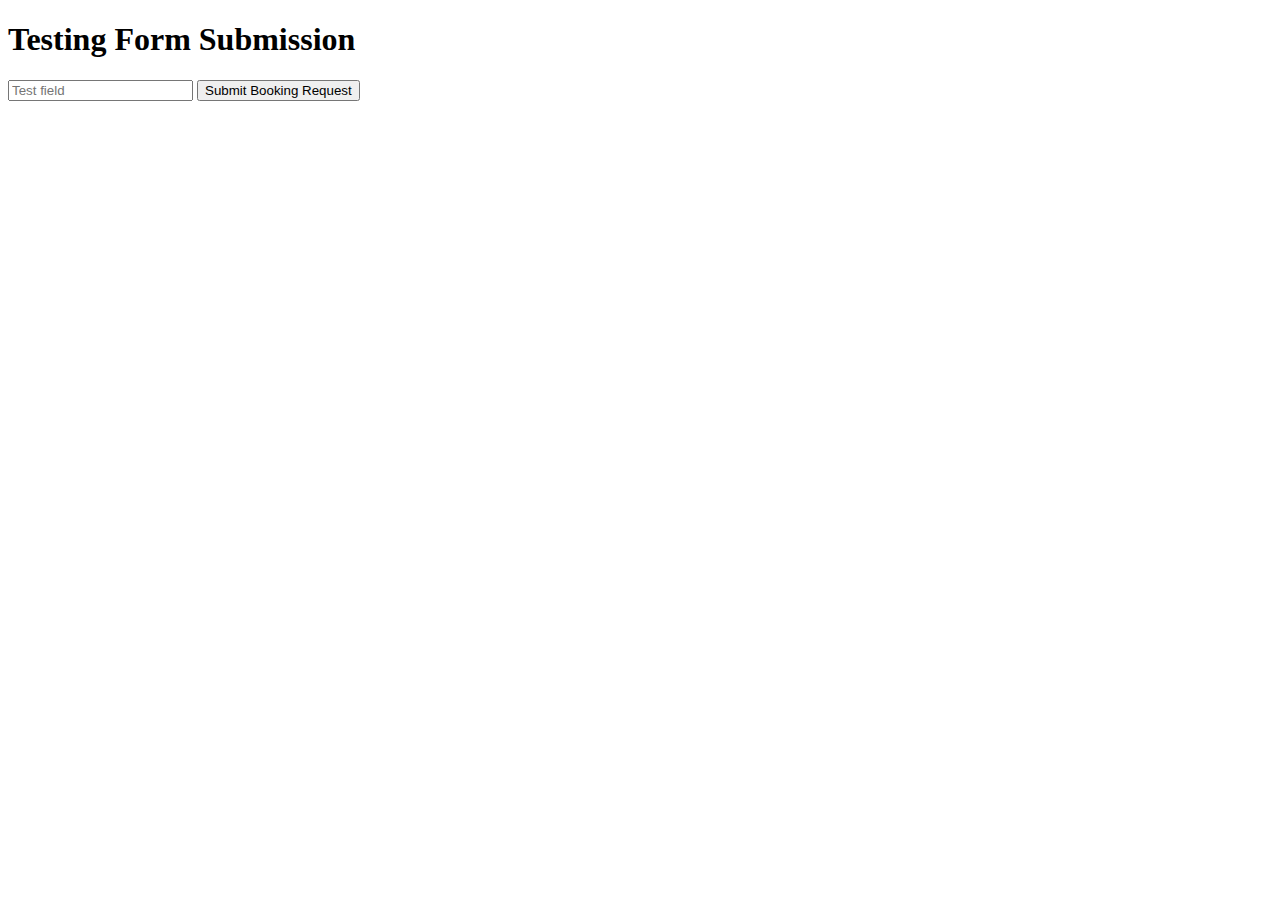
<file: test-form.html>
<!DOCTYPE html>
<html lang="en">
<head>
    <meta charset="UTF-8">
    <meta name="viewport" content="width=device-width, initial-scale=1.0">
    <title>Form Test</title>
</head>
<body>
    <h1>Testing Form Submission</h1>
    <form id="bookingForm">
        <input type="text" name="test" placeholder="Test field" required>
        <button type="submit">Submit Booking Request</button>
    </form>

    <script>
        document.addEventListener('DOMContentLoaded', () => {
            console.log('DOM loaded');
            const form = document.getElementById('bookingForm');
            console.log('Form found:', form);
            
            if (form) {
                form.addEventListener('submit', async (e) => {
                    e.preventDefault();
                    console.log('Form submitted!');
                    alert('Form submission captured!');
                    
                    const formData = new FormData(form);
                    console.log('Form data:', Object.fromEntries(formData));
                    
                    try {
                        const response = await fetch('https://formspree.io/f/xjggwkja', {
                            method: 'POST',
                            headers: {
                                'Accept': 'application/json'
                            },
                            body: formData
                        });
                        
                        console.log('Response:', response);
                        console.log('Response OK:', response.ok);
                        
                        if (response.ok) {
                            alert('SUCCESS! Form sent to Formspree');
                        } else {
                            alert('ERROR: Response not OK');
                        }
                    } catch (error) {
                        console.error('Error:', error);
                        alert('ERROR: ' + error.message);
                    }
                });
            } else {
                console.error('Form not found!');
            }
        });
    </script>
</body>
</html>
</file>
<file: assets/css/style.css>
/* ========================================
   Happy Memories Rentals - Main Stylesheet
   ======================================== */

/* Root Variables - Easy to customize colors */
:root {
    --primary-color: #D8B766;
    --secondary-color: #E6CC7A;
    --accent-color: #C9A64D;
    --purple-accent: #F6DDE3;
    --dark-text: #4F4F4F;
    --light-text: #6B6B6B;
    --background-light: #F9E8EC;
    --white: #FAFAF8;
    --border-color: #e0e0e0;
    --success-color: #4caf50;
    --error-color: #f44336;
    --shadow: 0 4px 6px rgba(0, 0, 0, 0.1);
    --shadow-lg: 0 10px 30px rgba(0, 0, 0, 0.15);
}

/* Reset and Base Styles */
* {
    margin: 0;
    padding: 0;
    box-sizing: border-box;
}

body {
    font-family: 'Segoe UI', Tahoma, Geneva, Verdana, sans-serif;
    line-height: 1.6;
    color: var(--dark-text);
    background-color: var(--white);
}

/* Container */
.container {
    max-width: 1200px;
    margin: 0 auto;
    padding: 0 20px;
}

/* ========================================
   Navigation Bar
   ======================================== */
nav {
    background-color: var(--white);
    box-shadow: var(--shadow);
    position: sticky;
    top: 0;
    z-index: 1000;
}

.nav-container {
    display: flex;
    justify-content: space-between;
    align-items: center;
    padding: 1rem 2rem;
    max-width: 1200px;
    margin: 0 auto;
}

.logo {
    font-size: 1.5rem;
    font-weight: bold;
    color: var(--primary-color);
    text-decoration: none;
}

.nav-menu {
    display: flex;
    list-style: none;
    gap: 2rem;
}

.nav-menu a {
    text-decoration: none;
    color: var(--dark-text);
    font-weight: 500;
    transition: color 0.3s;
}

.nav-menu a:hover,
.nav-menu a.active {
    color: var(--primary-color);
}

/* Mobile Menu Toggle */
.menu-toggle {
    display: none;
    flex-direction: column;
    cursor: pointer;
}

.menu-toggle span {
    width: 25px;
    height: 3px;
    background-color: var(--dark-text);
    margin: 3px 0;
    transition: 0.3s;
}

/* ========================================
   Hero Section
   ======================================== */
.hero {
    background: linear-gradient(135deg, #F9E8EC 0%, #F6DDE3 100%);
    color: var(--dark-text);
    text-align: center;
    padding: 8rem 2rem;
    margin-bottom: 3rem;
    min-height: 70vh;
    display: flex;
    align-items: center;
    justify-content: center;
}

.hero-logo {
    max-width: 500px;
    width: 100%;
    height: auto;
    margin-bottom: 2rem;
    border-radius: 20px;
    box-shadow: 0 10px 40px rgba(0, 0, 0, 0.2);
    animation: fadeInScale 1s ease-out;
}

.trasn-logo {
    max-width: 300px;
    width: 100%;
    height: auto;
    margin-bottom: 2rem;
    border-radius: 20px;
    box-shadow: 0 10px 40px rgba(0, 0, 0, 0.2);
    animation: popUp 0.6s cubic-bezier(0.34, 1.56, 0.64, 1);
}

@keyframes fadeInScale {
    from {
        opacity: 0;
        transform: scale(0.9);
    }
    to {
        opacity: 1;
        transform: scale(1);
    }
}

@keyframes fadeIn {
    from {
        opacity: 0;
        transform: translateY(-10px);
    }
    to {
        opacity: 1;
        transform: translateY(0);
    }
}

@keyframes popUp {
    0% {
        opacity: 0;
        transform: scale(0) translateY(30px);
    }
    50% {
        opacity: 1;
    }
    100% {
        opacity: 1;
        transform: scale(1) translateY(0);
    }
}

.hero h1 {
    font-size: 4.5rem;
    margin-bottom: 1.5rem;
    text-shadow: 3px 3px 6px rgba(0, 0, 0, 0.3);
    font-weight: 800;
    letter-spacing: -1px;
}

.hero p {
    font-size: 1.6rem;
    margin-bottom: 2.5rem;
    max-width: 800px;
    margin-left: auto;
    margin-right: auto;
    line-height: 1.7;
}

.hero .tagline {
    font-style: italic;
    font-size: 1.8rem;
    margin-bottom: 2.5rem;
    font-weight: 300;
}

/* ========================================
   Stats Section
   ======================================== */
.stats-section {
    background-color: var(--white);
    padding: 1.5rem 2rem 2rem;
    margin-bottom: 1rem;
}

.stats-grid {
    display: grid;
    grid-template-columns: repeat(auto-fit, minmax(240px, 1fr));
    gap: 2rem;
    max-width: 700px;
    margin: 0 auto;
}

.stat-box {
    background: linear-gradient(135deg, rgba(246, 221, 227, 0.9), rgba(249, 232, 236, 0.9));
    border-radius: 15px;
    padding: 1.8rem 2rem;
    text-align: center;
    box-shadow: 0 4px 12px rgba(246, 221, 227, 0.25);
    transition: all 0.3s ease;
    opacity: 0;
    transform: translateY(20px);
}

.stat-box.animate-in {
    opacity: 1;
    transform: translateY(0);
}

.stat-box:hover {
    transform: translateY(-5px);
    box-shadow: 0 8px 20px rgba(246, 221, 227, 0.35);
}

.stat-icon {
    font-size: 2.5rem;
    margin-bottom: 0.5rem;
    animation: float 3s ease-in-out infinite;
}

.stat-number {
    font-size: 2rem;
    font-weight: 700;
    color: var(--dark-text);
    margin-bottom: 0.3rem;
    text-shadow: 1px 1px 2px rgba(255, 255, 255, 0.5);
}

.stat-label {
    font-size: 0.85rem;
    color: var(--dark-text);
    font-weight: 500;
    text-transform: uppercase;
    letter-spacing: 0.5px;
}

@keyframes float {
    0%, 100% {
        transform: translateY(0);
    }
    50% {
        transform: translateY(-10px);
    }
}

/* ========================================
   Team Section
   ======================================== */
.team-section {
    background-color: var(--background-light);
    padding: 3rem 2rem;
}

.team-image-box {
    max-width: 700px;
    margin: 2rem auto 2.5rem;
    opacity: 0;
    transform: translateY(30px);
    transition: all 0.4s ease;
}

.team-image-box.animate-in {
    opacity: 1;
    transform: translateY(0);
}

.team-image-placeholder {
    background: var(--white);
    border-radius: 20px;
    padding: 4rem 2rem;
    text-align: center;
    box-shadow: 0 8px 20px rgba(0, 0, 0, 0.08);
    border: 3px dashed var(--primary-color);
}

.team-image-placeholder span {
    font-size: 4rem;
    display: block;
    margin-bottom: 1rem;
}

.team-image-placeholder p {
    color: var(--light-text);
    font-size: 1.2rem;
    font-weight: 500;
}

.team-grid {
    display: grid;
    grid-template-columns: repeat(auto-fit, minmax(280px, 1fr));
    gap: 2rem;
    max-width: 700px;
    margin: 0 auto;
}

.team-member {
    background: var(--white);
    border-radius: 20px;
    padding: 2.5rem 2rem;
    text-align: center;
    box-shadow: 0 8px 20px rgba(0, 0, 0, 0.08);
    transition: all 0.4s ease;
    border: 3px solid transparent;
    opacity: 0;
    transform: translateY(30px);
}

.team-member.animate-in {
    opacity: 1;
    transform: translateY(0);
}

.team-member:hover {
    transform: translateY(-10px);
    box-shadow: 0 15px 35px rgba(56, 189, 248, 0.3);
    border-color: var(--primary-color);
}

.team-member h3 {
    font-size: 1.6rem;
    color: var(--primary-color);
    margin-bottom: 0.5rem;
    font-weight: 700;
}

.team-role {
    font-size: 1.05rem;
    color: var(--light-text);
    font-weight: 500;
    line-height: 1.5;
}

/* ========================================
   Buttons
   ======================================== */
.btn {
    display: inline-block;
    padding: 0.8rem 2rem;
    border-radius: 50px;
    text-decoration: none;
    font-weight: bold;
    transition: all 0.3s;
    cursor: pointer;
    border: none;
    font-size: 1rem;
}

.btn-primary {
    background-color: var(--white);
    color: var(--primary-color);
    padding: 1.5rem 4rem;
    font-size: 1.5rem;
    font-weight: 800;
    box-shadow: 0 6px 20px rgba(0, 0, 0, 0.2);
    text-transform: uppercase;
    letter-spacing: 1px;
}

.btn-primary:hover {
    transform: translateY(-5px);
    box-shadow: 0 10px 30px rgba(0, 0, 0, 0.3);
    background-color: var(--secondary-color);
    color: var(--dark-text);
}

.btn-secondary {
    background-color: var(--primary-color);
    color: var(--white);
}

.btn-secondary:hover {
    background-color: #F6DDE3;
    transform: translateY(-3px);
}

/* ========================================
   Cards and Content Sections
   ======================================== */
.section {
    padding: 4rem 2rem;
}

.section-title {
    text-align: center;
    font-size: 2.5rem;
    margin-bottom: 1rem;
    color: var(--primary-color);
}

.section-description {
    text-align: center;
    font-size: 1.1rem;
    color: var(--light-text);
    margin-bottom: 3rem;
    max-width: 700px;
    margin-left: auto;
    margin-right: auto;
}

.card-grid {
    display: grid;
    grid-template-columns: repeat(auto-fit, minmax(300px, 1fr));
    gap: 2rem;
    margin-top: 2rem;
}

.card {
    background-color: var(--white);
    border-radius: 15px;
    padding: 2rem;
    box-shadow: var(--shadow);
    transition: transform 0.3s, box-shadow 0.3s;
}

.card:hover {
    transform: translateY(-5px);
    box-shadow: var(--shadow-lg);
}

.card h3 {
    color: var(--primary-color);
    margin-bottom: 1rem;
}

/* ========================================
   Service Cards (What We Offer)
   ======================================== */
.services-grid {
    display: grid;
    grid-template-columns: repeat(auto-fit, minmax(300px, 1fr));
    gap: 2.5rem;
    margin-top: 3rem;
}

.service-card {
    background: var(--white);
    border-radius: 20px;
    padding: 2.5rem;
    box-shadow: 0 8px 20px rgba(0, 0, 0, 0.08);
    transition: all 0.4s ease;
    border: 3px solid transparent;
    position: relative;
    overflow: hidden;
    opacity: 0;
    transform: translateY(30px);
}

.service-card::before {
    content: '';
    position: absolute;
    top: 0;
    left: 0;
    right: 0;
    height: 5px;
    background: linear-gradient(90deg, var(--primary-color), var(--secondary-color), var(--accent-color));
    transform: scaleX(0);
    transition: transform 0.4s ease;
}

.service-card:hover::before {
    transform: scaleX(1);
}

.service-card.animate-in {
    opacity: 1;
    transform: translateY(0);
}

.service-card:hover {
    transform: translateY(-10px);
    box-shadow: 0 15px 40px rgba(56, 189, 248, 0.25);
    border-color: var(--primary-color);
}

.service-icon {
    font-size: 4rem;
    margin-bottom: 1.5rem;
    display: inline-block;
    animation: float 3s ease-in-out infinite;
    background: linear-gradient(135deg, var(--primary-color), var(--secondary-color));
    -webkit-background-clip: text;
    -webkit-text-fill-color: transparent;
    background-clip: text;
}

.service-content h3 {
    font-size: 1.6rem;
    color: var(--primary-color);
    margin-bottom: 1rem;
    font-weight: 700;
}

.service-content p {
    color: var(--light-text);
    line-height: 1.7;
    font-size: 1.05rem;
}

/* ========================================
   Feature Boxes (Why Choose Us)
   ======================================== */
.features-grid {
    display: grid;
    grid-template-columns: repeat(auto-fit, minmax(200px, 1fr));
    gap: 3rem;
    margin-top: 3rem;
    max-width: 900px;
    margin-left: auto;
    margin-right: auto;
}

.feature-box {
    text-align: center;
    padding: 2rem 1rem;
    transition: transform 0.3s ease;
}

.feature-box:hover {
    transform: translateY(-10px);
}

.feature-icon {
    font-size: 4.5rem;
    margin-bottom: 1rem;
    animation: float 3s ease-in-out infinite;
}

.feature-box h3 {
    font-size: 1.4rem;
    color: var(--primary-color);
    margin-bottom: 0.5rem;
    font-weight: 700;
}

.feature-box p {
    font-size: 1rem;
    color: var(--light-text);
    font-weight: 500;
}

/* ========================================
   Rental Items
   ======================================== */
.rental-grid {
    display: grid;
    grid-template-columns: repeat(auto-fit, minmax(320px, 1fr));
    gap: 2.5rem;
    margin: 3rem 0;
}

.rental-item {
    background-color: var(--white);
    border-radius: 20px;
    overflow: hidden;
    box-shadow: 0 4px 15px rgba(0, 0, 0, 0.1);
    transition: all 0.3s ease;
    border: 2px solid transparent;
}

.rental-item:hover {
    transform: translateY(-8px);
    box-shadow: 0 8px 25px rgba(246, 221, 227, 0.25);
    border-color: var(--primary-color);
}

.rental-image {
    width: 100%;
    height: 200px;
    background: linear-gradient(135deg, var(--primary-color) 0%, var(--secondary-color) 100%);
    display: flex;
    align-items: center;
    justify-content: center;
    font-size: 5rem;
    position: relative;
}

.rental-image::after {
    content: 'Image placeholder';
    position: absolute;
    bottom: 10px;
    right: 10px;
    font-size: 0.75rem;
    color: rgba(255, 255, 255, 0.7);
    background: rgba(0, 0, 0, 0.2);
    padding: 0.25rem 0.5rem;
    border-radius: 5px;
}

.rental-info {
    padding: 2rem;
}

.rental-info h3 {
    color: var(--dark-text);
    margin-bottom: 0.75rem;
    font-size: 1.4rem;
}

.rental-description {
    color: var(--light-text);
    font-size: 0.95rem;
    margin-bottom: 1rem;
    line-height: 1.5;
}

.rental-price {
    color: var(--primary-color);
    font-size: 1.8rem;
    font-weight: bold;
    margin: 1.25rem 0;
    display: block;
}

.quantity-selector {
    display: flex;
    align-items: center;
    gap: 1rem;
    margin-top: 1.5rem;
}

.quantity-selector label {
    font-weight: 600;
    color: var(--dark-text);
    font-size: 1rem;
}

.quantity-selector input {
    width: 80px;
    padding: 0.75rem;
    border: 2px solid var(--border-color);
    border-radius: 10px;
    text-align: center;
    font-size: 1.1rem;
    font-weight: 600;
    transition: all 0.3s;
}

/* Make spinner arrows bigger and easier to click */
.quantity-selector input::-webkit-inner-spin-button,
.quantity-selector input::-webkit-outer-spin-button {
    opacity: 1;
    height: 50px;
    width: 30px;
    cursor: pointer;
}

/* Firefox number input arrows */
.quantity-selector input[type="number"] {
    -moz-appearance: textfield;
    appearance: textfield;
}

.quantity-selector input:focus {
    outline: none;
    border-color: var(--primary-color);
    box-shadow: 0 0 0 3px rgba(246, 221, 227, 0.15);
}

/* ========================================
   Selection Screen
   ======================================== */
.selection-grid {
    display: grid;
    grid-template-columns: repeat(auto-fit, minmax(300px, 1fr));
    gap: 3rem;
    margin: 3rem 0;
    max-width: 900px;
    margin-left: auto;
    margin-right: auto;
}

.selection-card {
    background: linear-gradient(135deg, #FAFAF8 0%, #F9E8EC 100%);
    border: 3px solid var(--primary-color);
    border-radius: 20px;
    padding: 3rem 2rem;
    text-align: center;
    cursor: pointer;
    transition: all 0.3s ease;
    box-shadow: 0 4px 15px rgba(0, 0, 0, 0.1);
}

.selection-card:hover {
    transform: translateY(-10px);
    box-shadow: 0 12px 30px rgba(246, 221, 227, 0.3);
    border-color: var(--secondary-color);
}

.selection-icon {
    font-size: 5rem;
    margin-bottom: 1.5rem;
    animation: float 3s ease-in-out infinite;
}

.selection-card h3 {
    color: var(--dark-text);
    font-size: 1.8rem;
    margin-bottom: 1rem;
}

.selection-card p {
    color: var(--light-text);
    font-size: 1.1rem;
    margin-bottom: 2rem;
    line-height: 1.6;
}

.selection-card .btn {
    margin-top: 1rem;
}

/* ========================================
   Back Button
   ======================================== */
.btn-back {
    background: var(--white);
    color: var(--primary-color);
    border: 2px solid var(--primary-color);
    padding: 0.8rem 1.5rem;
    border-radius: 10px;
    font-size: 1rem;
    font-weight: 600;
    cursor: pointer;
    transition: all 0.3s ease;
    margin-bottom: 2rem;
    display: inline-block;
}

.btn-back:hover {
    background: var(--primary-color);
    color: var(--white);
    transform: translateX(-5px);
}

/* ========================================
   Party Packages
   ======================================== */
.package-grid {
    display: grid;
    grid-template-columns: repeat(auto-fit, minmax(350px, 1fr));
    gap: 3rem;
    margin: 3rem 0;
}

.package-card {
    background: var(--white);
    border-radius: 20px;
    overflow: hidden;
    box-shadow: 0 4px 20px rgba(0, 0, 0, 0.1);
    transition: all 0.3s ease;
    border: 3px solid transparent;
}

.package-card:hover {
    transform: translateY(-8px);
    box-shadow: 0 8px 30px rgba(246, 221, 227, 0.25);
}

.package-header {
    padding: 2rem;
    text-align: center;
    color: white;
    font-size: 1.8rem;
}

.package-header h3 {
    margin: 0;
    font-size: 2rem;
}

.superhero-theme {
    background: linear-gradient(135deg, #dc2626 0%, #f59e0b 100%);
}

.princess-theme {
    background: linear-gradient(135deg, #ec4899 0%, #8b5cf6 100%);
}

.package-body {
    padding: 2rem;
}

.package-description {
    color: var(--light-text);
    font-size: 1.05rem;
    line-height: 1.6;
    margin-bottom: 1.5rem;
}

.package-includes {
    background: var(--background-light);
    padding: 1.5rem;
    border-radius: 12px;
    margin-bottom: 1.5rem;
}

.package-includes h4 {
    color: var(--dark-text);
    margin-bottom: 1rem;
    font-size: 1.2rem;
}

.package-includes ul {
    list-style: none;
    padding: 0;
    margin: 0;
}

.package-includes li {
    color: var(--light-text);
    padding: 0.5rem 0;
    padding-left: 1.5rem;
    position: relative;
}

.package-includes li::before {
    content: "✓";
    position: absolute;
    left: 0;
    color: var(--primary-color);
    font-weight: bold;
    font-size: 1.2rem;
}

.package-price {
    display: flex;
    justify-content: space-between;
    align-items: center;
    padding: 1.5rem;
    background: linear-gradient(135deg, rgba(246, 221, 227, 0.3), rgba(249, 232, 236, 0.3));
    border-radius: 12px;
    margin-bottom: 1.5rem;
}

.price-label {
    color: var(--dark-text);
    font-size: 1.1rem;
    font-weight: 600;
}

.price-amount {
    color: var(--primary-color);
    font-size: 2rem;
    font-weight: bold;
}

.package-selector {
    text-align: center;
}

.package-selector label {
    display: inline-flex;
    align-items: center;
    gap: 0.8rem;
    cursor: pointer;
    font-size: 1.1rem;
    font-weight: 600;
    color: var(--dark-text);
    padding: 1rem 2rem;
    background: var(--white);
    border: 2px solid var(--primary-color);
    border-radius: 12px;
    transition: all 0.3s ease;
}

.package-selector label:hover {
    background: var(--primary-color);
    color: var(--white);
}

.package-selector input[type="checkbox"] {
    width: 20px;
    height: 20px;
    cursor: pointer;
}

/* ========================================
   Forms
   ======================================== */
.form-container {
    max-width: 600px;
    margin: 3rem auto;
    background-color: var(--white);
    padding: 2rem;
    border-radius: 15px;
    box-shadow: var(--shadow);
}

.form-group {
    margin-bottom: 1.5rem;
}

.form-group label {
    display: block;
    margin-bottom: 0.5rem;
    font-weight: 600;
    color: var(--dark-text);
}

.form-group input,
.form-group textarea,
.form-group select {
    width: 100%;
    padding: 0.8rem;
    border: 2px solid var(--border-color);
    border-radius: 8px;
    font-size: 1rem;
    font-family: inherit;
    transition: border-color 0.3s;
}

.form-group input:focus,
.form-group textarea:focus,
.form-group select:focus {
    outline: none;
    border-color: var(--primary-color);
}

.form-group textarea {
    resize: vertical;
    min-height: 120px;
}

/* Form Messages */
.form-message {
    padding: 1rem;
    border-radius: 8px;
    margin-bottom: 1rem;
    display: none;
}

.form-message.show {
    display: block;
}

.form-message.success {
    background-color: #e8f5e9;
    color: var(--success-color);
    border: 2px solid var(--success-color);
}

.form-message.error {
    background-color: #fee2e2;
    color: var(--error-color);
    border: 2px solid var(--error-color);
}

/* ========================================
   Gallery
   ======================================== */
.gallery-grid {
    display: grid;
    grid-template-columns: repeat(auto-fit, minmax(300px, 1fr));
    gap: 1.5rem;
    margin: 3rem 0;
}

.gallery-item {
    position: relative;
    overflow: hidden;
    border-radius: 15px;
    box-shadow: var(--shadow);
    cursor: pointer;
    transition: transform 0.3s;
}

.gallery-item:hover {
    transform: scale(1.05);
}

.gallery-item img {
    width: 100%;
    height: 300px;
    object-fit: cover;
    background: linear-gradient(135deg, #e0e0e0 0%, #f5f5f5 100%);
    display: flex;
    align-items: center;
    justify-content: center;
}

.gallery-caption {
    position: absolute;
    bottom: 0;
    left: 0;
    right: 0;
    background: linear-gradient(to top, rgba(0, 0, 0, 0.8), transparent);
    color: var(--white);
    padding: 1.5rem 1rem 1rem;
    text-align: center;
    font-weight: 500;
}

/* Placeholder for gallery images */
.gallery-placeholder {
    width: 100%;
    height: 300px;
    background: linear-gradient(135deg, var(--primary-color) 0%, var(--secondary-color) 100%);
    display: flex;
    align-items: center;
    justify-content: center;
    font-size: 3rem;
    color: var(--white);
}

/* ========================================
   Footer
   ======================================== */
footer {
    background-color: var(--dark-text);
    color: var(--white);
    text-align: center;
    padding: 3rem 2rem;
    margin-top: 4rem;
}

.footer-content {
    max-width: 1200px;
    margin: 0 auto;
}

.social-links {
    display: flex;
    justify-content: center;
    gap: 2rem;
    margin: 2rem 0;
}

.social-links a {
    color: var(--white);
    font-size: 2rem;
    transition: color 0.3s;
}

.social-links a:hover {
    color: var(--primary-color);
}

footer p {
    margin-top: 2rem;
    color: #aaa;
}

/* ========================================
   Contact Info
   ======================================== */
.contact-info {
    background-color: var(--background-light);
    padding: 2rem;
    border-radius: 15px;
    margin-bottom: 2rem;
}

.contact-info h3 {
    color: var(--primary-color);
    margin-bottom: 1rem;
}

.contact-info p {
    margin: 0.5rem 0;
}

.contact-info a {
    color: var(--primary-color);
    text-decoration: none;
}

.contact-info a:hover {
    text-decoration: underline;
}

/* ========================================
   About Section
   ======================================== */
.about-content {
    max-width: 800px;
    margin: 0 auto;
    padding: 2rem;
    line-height: 1.8;
}

.about-content h2 {
    color: var(--primary-color);
    margin-top: 2rem;
    margin-bottom: 1rem;
}

.about-content p {
    margin-bottom: 1.5rem;
    font-size: 1.1rem;
}

/* ========================================
   Responsive Design
   ======================================== */

/* Tablets */
@media (max-width: 768px) {
    .nav-menu {
        position: fixed;
        left: -100%;
        top: 70px;
        flex-direction: column;
        background-color: var(--white);
        width: 100%;
        text-align: center;
        transition: 0.3s;
        box-shadow: var(--shadow);
        padding: 2rem 0;
    }

    .nav-menu.active {
        left: 0;
    }

    .menu-toggle {
        display: flex;
    }

    .hero-logo {
        max-width: 300px;
    }

    .hero h1 {
        font-size: 2rem;
    }

    .hero p {
        font-size: 1.1rem;
    }

    .section-title {
        font-size: 2rem;
    }

    .services-grid,
    .features-grid {
        grid-template-columns: 1fr;
        gap: 2rem;
    }

    .team-grid {
        grid-template-columns: 1fr;
        gap: 1.5rem;
    }

    .team-image-placeholder {
        padding: 3rem 1.5rem;
    }

    .team-member {
        padding: 2rem 1.5rem;
    }

    .service-card {
        padding: 2rem;
    }

    .service-icon {
        font-size: 3.5rem;
    }

    .service-content h3 {
        font-size: 1.4rem;
    }

    .feature-icon {
        font-size: 3.5rem;
    }

    .card-grid,
    .rental-grid,
    .gallery-grid {
        grid-template-columns: 1fr;
    }

    .stats-grid {
        grid-template-columns: 1fr;
        gap: 1rem;
    }

    .stat-box {
        padding: 1.25rem 1rem;
    }

    .stat-icon {
        font-size: 2rem;
    }

    .stat-number {
        font-size: 1.5rem;
    }
}

/* Mobile */
@media (max-width: 480px) {
    .nav-container {
        padding: 1rem;
    }

    .hero {
        padding: 3rem 1rem;
    }

    .hero h1 {
        font-size: 1.5rem;
    }

    .hero p {
        font-size: 1rem;
    }

    .section {
        padding: 2rem 1rem;
    }

    .form-container {
        padding: 1.5rem;
    }

    .btn {
        padding: 0.6rem 1.5rem;
        font-size: 0.9rem;
    }

    .stat-icon {
        font-size: 1.8rem;
    }

    .stat-number {
        font-size: 1.4rem;
    }

    .stat-label {
        font-size: 0.8rem;
    }

    .team-image-placeholder {
        padding: 2.5rem 1rem;
    }

    .team-image-placeholder span {
        font-size: 3rem;
    }

    .team-image-placeholder p {
        font-size: 1rem;
    }

    .team-member h3 {
        font-size: 1.4rem;
    }

    .team-role {
        font-size: 0.95rem;
    }

    .service-card {
        padding: 1.5rem;
    }

    .service-icon {
        font-size: 3rem;
    }

    .service-content h3 {
        font-size: 1.3rem;
    }

    .service-content p {
        font-size: 0.95rem;
    }
}

/* ========================================
   Utility Classes
   ======================================== */
.text-center {
    text-align: center;
}

.mt-1 { margin-top: 1rem; }
.mt-2 { margin-top: 2rem; }
.mt-3 { margin-top: 3rem; }

.mb-1 { margin-bottom: 1rem; }
.mb-2 { margin-bottom: 2rem; }
.mb-3 { margin-bottom: 3rem; }

.hidden {
    display: none;
}
</file>
